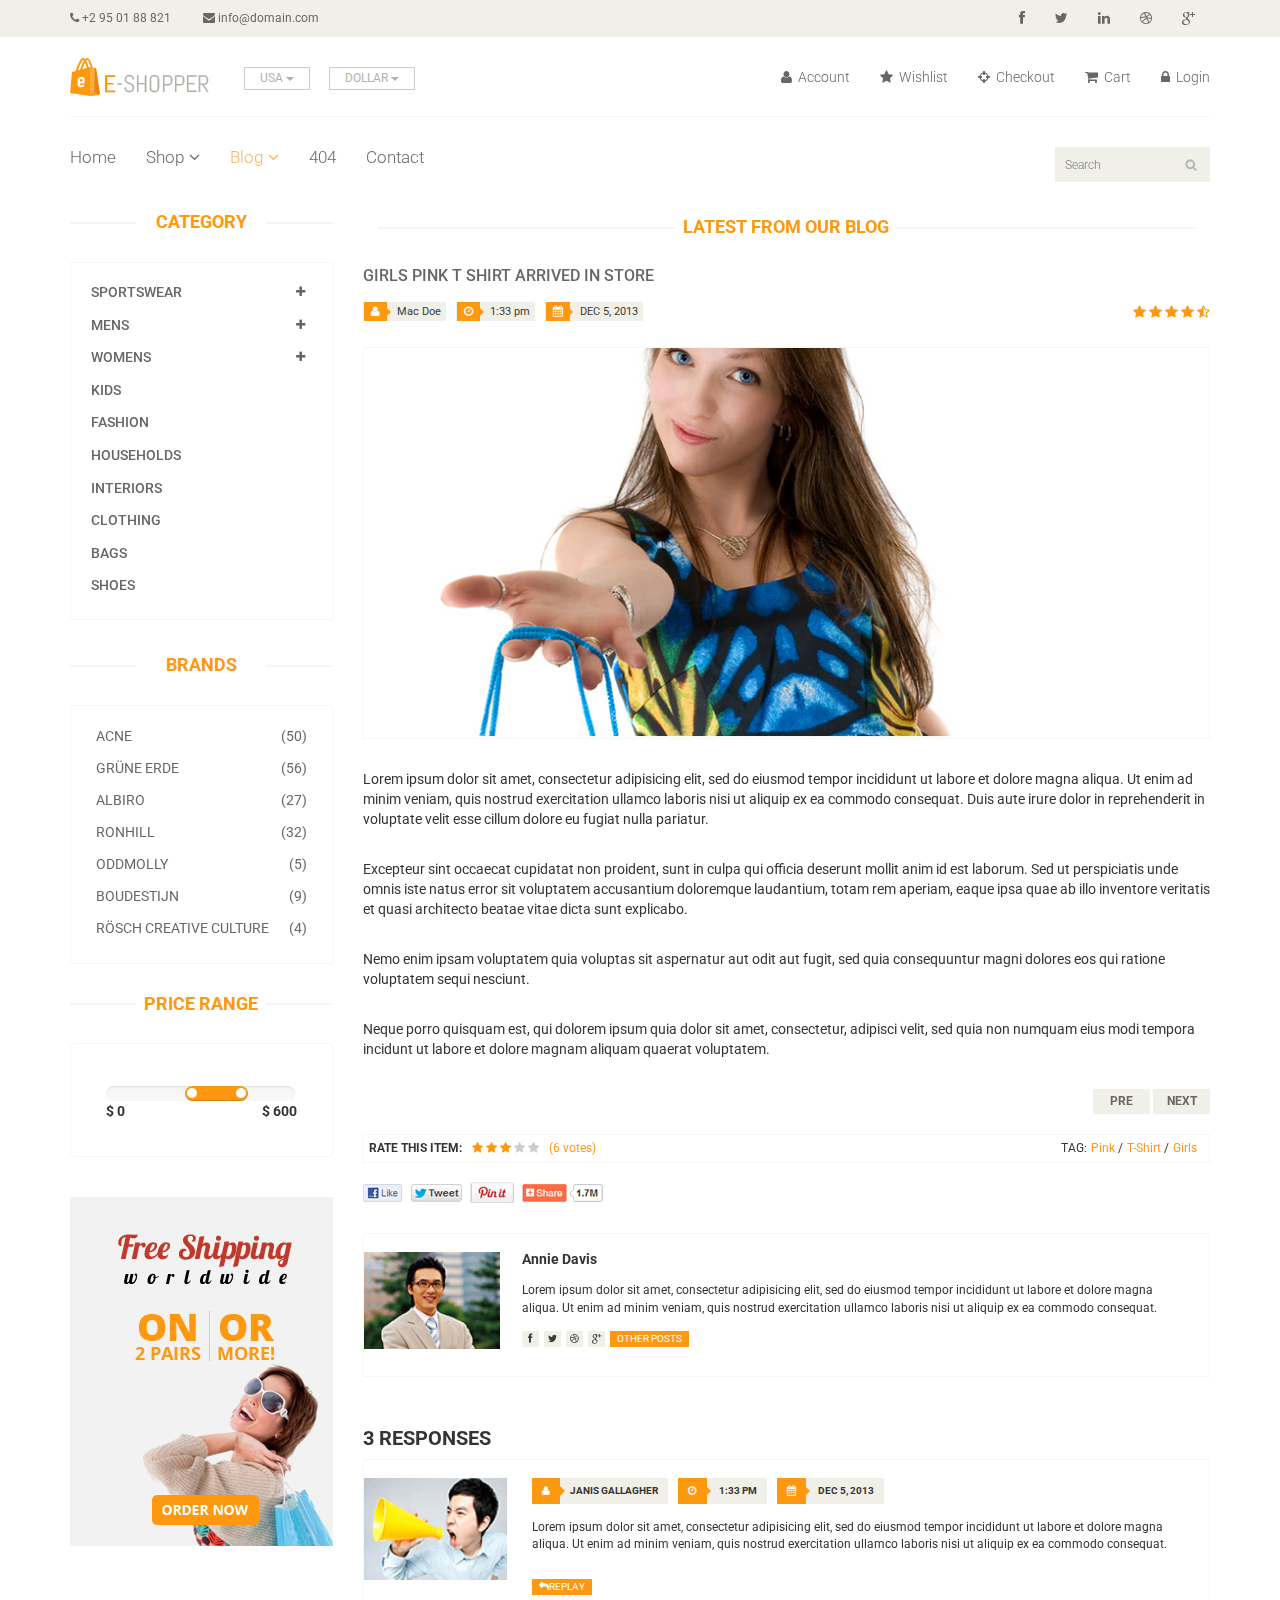
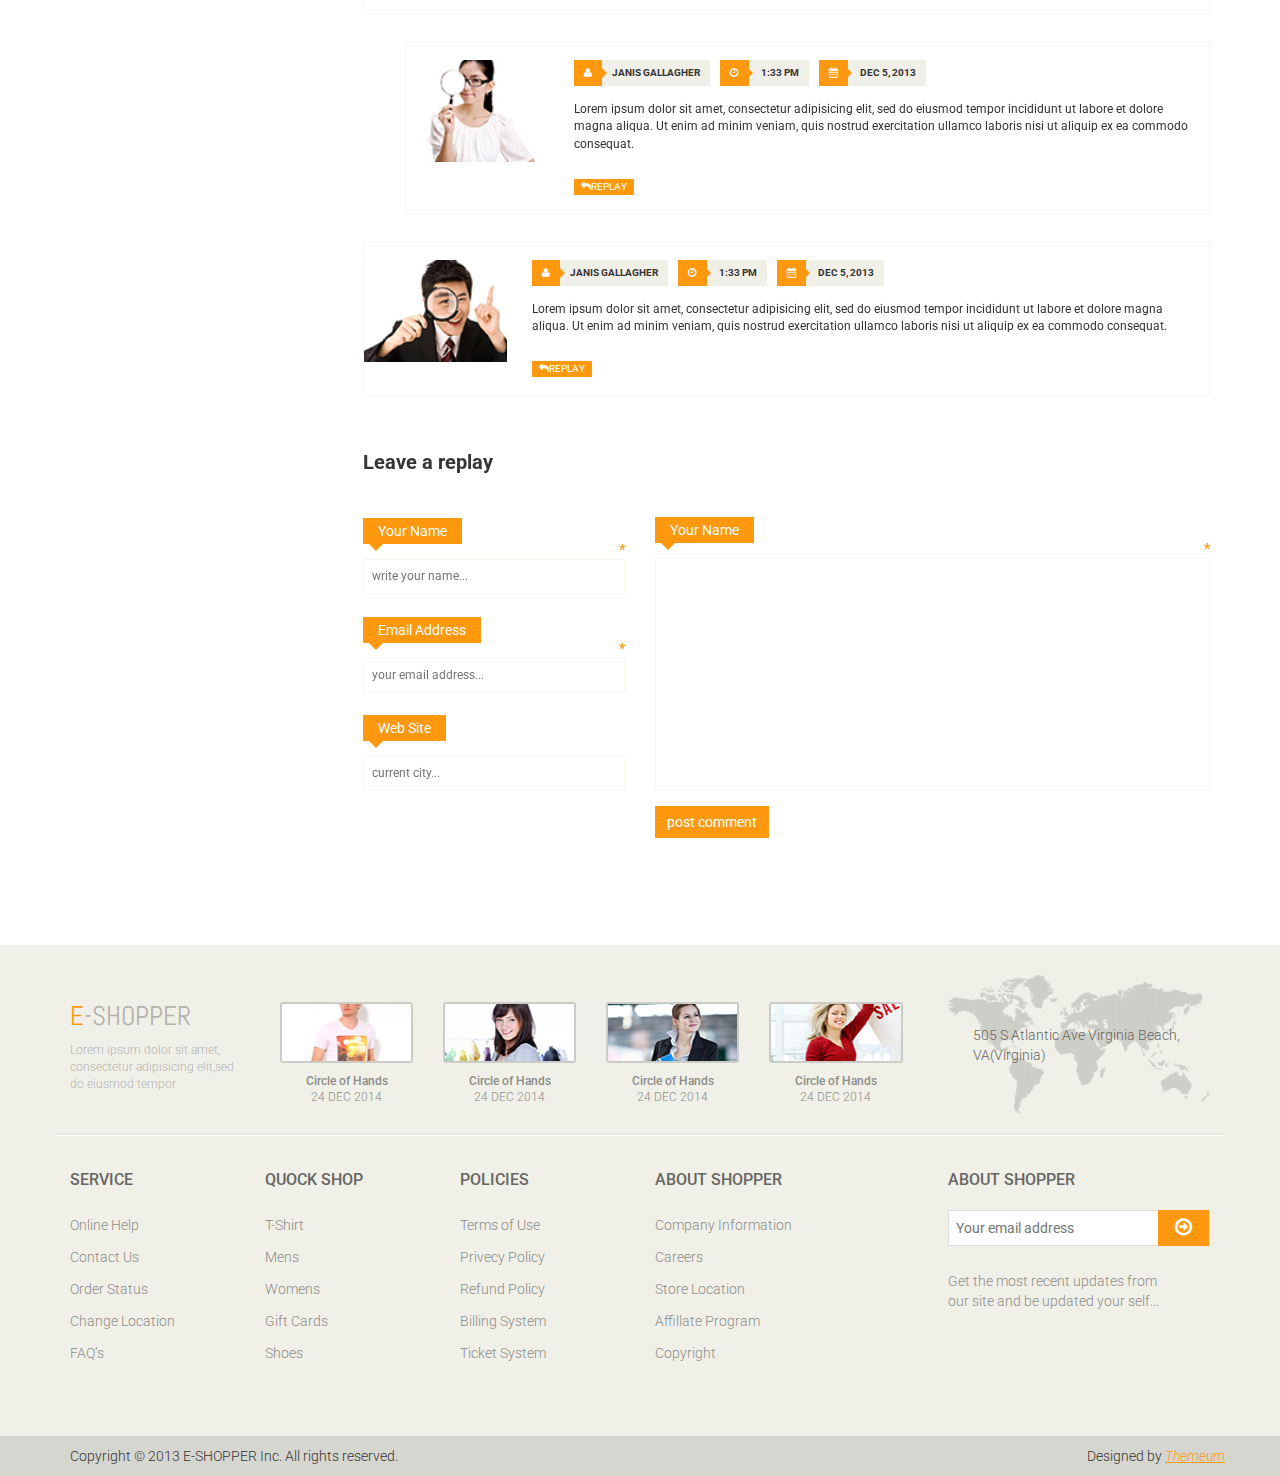
<file: Eshopper/blog-single.html>
<!DOCTYPE html>
<html lang="en">
<head>
    <meta charset="utf-8">
    <meta name="viewport" content="width=device-width, initial-scale=1.0">
    <meta name="description" content="">
    <meta name="author" content="">
    <title>Blog Single | E-Shopper</title>
    <link href="css/bootstrap.min.css" rel="stylesheet">
    <link href="css/font-awesome.min.css" rel="stylesheet">
    <link href="css/prettyPhoto.css" rel="stylesheet">
    <link href="css/price-range.css" rel="stylesheet">
    <link href="css/animate.css" rel="stylesheet">
	<link href="css/main.css" rel="stylesheet">
	<link href="css/responsive.css" rel="stylesheet">
    <!--[if lt IE 9]>
    <script src="js/html5shiv.js"></script>
    <script src="js/respond.min.js"></script>
    <![endif]-->       
    <link rel="shortcut icon" href="images/ico/favicon.ico">
    <link rel="apple-touch-icon-precomposed" sizes="144x144" href="images/ico/apple-touch-icon-144-precomposed.png">
    <link rel="apple-touch-icon-precomposed" sizes="114x114" href="images/ico/apple-touch-icon-114-precomposed.png">
    <link rel="apple-touch-icon-precomposed" sizes="72x72" href="images/ico/apple-touch-icon-72-precomposed.png">
    <link rel="apple-touch-icon-precomposed" href="images/ico/apple-touch-icon-57-precomposed.png">
</head><!--/head-->

<body>
	<header id="header"><!--header-->
		<div class="header_top"><!--header_top-->
			<div class="container">
				<div class="row">
					<div class="col-sm-6">
						<div class="contactinfo">
							<ul class="nav nav-pills">
								<li><a href=""><i class="fa fa-phone"></i> +2 95 01 88 821</a></li>
								<li><a href=""><i class="fa fa-envelope"></i> info@domain.com</a></li>
							</ul>
						</div>
					</div>
					<div class="col-sm-6">
						<div class="social-icons pull-right">
							<ul class="nav navbar-nav">
								<li><a href=""><i class="fa fa-facebook"></i></a></li>
								<li><a href=""><i class="fa fa-twitter"></i></a></li>
								<li><a href=""><i class="fa fa-linkedin"></i></a></li>
								<li><a href=""><i class="fa fa-dribbble"></i></a></li>
								<li><a href=""><i class="fa fa-google-plus"></i></a></li>
							</ul>
						</div>
					</div>
				</div>
			</div>
		</div><!--/header_top-->
		
		<div class="header-middle"><!--header-middle-->
			<div class="container">
				<div class="row">
					<div class="col-sm-4">
						<div class="logo pull-left">
							<a href="index.html"><img src="images/home/logo.png" alt="" /></a>
						</div>
						<div class="btn-group pull-right">
							<div class="btn-group">
								<button type="button" class="btn btn-default dropdown-toggle usa" data-toggle="dropdown">
									USA
									<span class="caret"></span>
								</button>
								<ul class="dropdown-menu">
									<li><a href="">Canada</a></li>
									<li><a href="">UK</a></li>
								</ul>
							</div>
							
							<div class="btn-group">
								<button type="button" class="btn btn-default dropdown-toggle usa" data-toggle="dropdown">
									DOLLAR
									<span class="caret"></span>
								</button>
								<ul class="dropdown-menu">
									<li><a href="">Canadian Dollar</a></li>
									<li><a href="">Pound</a></li>
								</ul>
							</div>
						</div>
					</div>
					<div class="col-sm-8">
						<div class="shop-menu pull-right">
							<ul class="nav navbar-nav">
								<li><a href=""><i class="fa fa-user"></i> Account</a></li>
								<li><a href=""><i class="fa fa-star"></i> Wishlist</a></li>
								<li><a href="checkout.html"><i class="fa fa-crosshairs"></i> Checkout</a></li>
								<li><a href="cart.html"><i class="fa fa-shopping-cart"></i> Cart</a></li>
								<li><a href="login.html"><i class="fa fa-lock"></i> Login</a></li>
							</ul>
						</div>
					</div>
				</div>
			</div>
		</div><!--/header-middle-->
	
		<div class="header-bottom"><!--header-bottom-->
			<div class="container">
				<div class="row">
					<div class="col-sm-9">
						<div class="navbar-header">
							<button type="button" class="navbar-toggle" data-toggle="collapse" data-target=".navbar-collapse">
								<span class="sr-only">Toggle navigation</span>
								<span class="icon-bar"></span>
								<span class="icon-bar"></span>
								<span class="icon-bar"></span>
							</button>
						</div>
						<div class="mainmenu pull-left">
							<ul class="nav navbar-nav collapse navbar-collapse">
								<li><a href="index.html">Home</a></li>
								<li class="dropdown"><a href="#">Shop<i class="fa fa-angle-down"></i></a>
                                    <ul role="menu" class="sub-menu">
                                        <li><a href="shop.html">Products</a></li>
										<li><a href="product-details.html">Product Details</a></li> 
										<li><a href="checkout.html">Checkout</a></li> 
										<li><a href="cart.html">Cart</a></li> 
										<li><a href="login.html">Login</a></li> 
                                    </ul>
                                </li> 
								<li class="dropdown"><a href="#" class="active">Blog<i class="fa fa-angle-down"></i></a>
                                    <ul role="menu" class="sub-menu">
                                        <li><a href="blog.html">Blog List</a></li>
										<li><a href="blog-single.html" class="active">Blog Single</a></li>
                                    </ul>
                                </li> 
								<li><a href="404.html">404</a></li>
								<li><a href="contact-us.html">Contact</a></li>
							</ul>
						</div>
					</div>
					<div class="col-sm-3">
						<div class="search_box pull-right">
							<input type="text" placeholder="Search"/>
						</div>
					</div>
				</div>
			</div>
		</div><!--/header-bottom-->
	</header><!--/header-->
	
	<section>
		<div class="container">
			<div class="row">
				<div class="col-sm-3">
					<div class="left-sidebar">
						<h2>Category</h2>
						<div class="panel-group category-products" id="accordian"><!--category-productsr-->
							<div class="panel panel-default">
								<div class="panel-heading">
									<h4 class="panel-title">
										<a data-toggle="collapse" data-parent="#accordian" href="#sportswear">
											<span class="badge pull-right"><i class="fa fa-plus"></i></span>
											Sportswear
										</a>
									</h4>
								</div>
								<div id="sportswear" class="panel-collapse collapse">
									<div class="panel-body">
										<ul>
											<li><a href="">Nike </a></li>
											<li><a href="">Under Armour </a></li>
											<li><a href="">Adidas </a></li>
											<li><a href="">Puma</a></li>
											<li><a href="">ASICS </a></li>
										</ul>
									</div>
								</div>
							</div>
							<div class="panel panel-default">
								<div class="panel-heading">
									<h4 class="panel-title">
										<a data-toggle="collapse" data-parent="#accordian" href="#mens">
											<span class="badge pull-right"><i class="fa fa-plus"></i></span>
											Mens
										</a>
									</h4>
								</div>
								<div id="mens" class="panel-collapse collapse">
									<div class="panel-body">
										<ul>
											<li><a href="">Fendi</a></li>
											<li><a href="">Guess</a></li>
											<li><a href="">Valentino</a></li>
											<li><a href="">Dior</a></li>
											<li><a href="">Versace</a></li>
											<li><a href="">Armani</a></li>
											<li><a href="">Prada</a></li>
											<li><a href="">Dolce and Gabbana</a></li>
											<li><a href="">Chanel</a></li>
											<li><a href="">Gucci</a></li>
										</ul>
									</div>
								</div>
							</div>
							
							<div class="panel panel-default">
								<div class="panel-heading">
									<h4 class="panel-title">
										<a data-toggle="collapse" data-parent="#accordian" href="#womens">
											<span class="badge pull-right"><i class="fa fa-plus"></i></span>
											Womens
										</a>
									</h4>
								</div>
								<div id="womens" class="panel-collapse collapse">
									<div class="panel-body">
										<ul>
											<li><a href="">Fendi</a></li>
											<li><a href="">Guess</a></li>
											<li><a href="">Valentino</a></li>
											<li><a href="">Dior</a></li>
											<li><a href="">Versace</a></li>
										</ul>
									</div>
								</div>
							</div>
							<div class="panel panel-default">
								<div class="panel-heading">
									<h4 class="panel-title"><a href="#">Kids</a></h4>
								</div>
							</div>
							<div class="panel panel-default">
								<div class="panel-heading">
									<h4 class="panel-title"><a href="#">Fashion</a></h4>
								</div>
							</div>
							<div class="panel panel-default">
								<div class="panel-heading">
									<h4 class="panel-title"><a href="#">Households</a></h4>
								</div>
							</div>
							<div class="panel panel-default">
								<div class="panel-heading">
									<h4 class="panel-title"><a href="#">Interiors</a></h4>
								</div>
							</div>
							<div class="panel panel-default">
								<div class="panel-heading">
									<h4 class="panel-title"><a href="#">Clothing</a></h4>
								</div>
							</div>
							<div class="panel panel-default">
								<div class="panel-heading">
									<h4 class="panel-title"><a href="#">Bags</a></h4>
								</div>
							</div>
							<div class="panel panel-default">
								<div class="panel-heading">
									<h4 class="panel-title"><a href="#">Shoes</a></h4>
								</div>
							</div>
						</div><!--/category-products-->
					
						<div class="brands_products"><!--brands_products-->
							<h2>Brands</h2>
							<div class="brands-name">
								<ul class="nav nav-pills nav-stacked">
									<li><a href=""> <span class="pull-right">(50)</span>Acne</a></li>
									<li><a href=""> <span class="pull-right">(56)</span>Grüne Erde</a></li>
									<li><a href=""> <span class="pull-right">(27)</span>Albiro</a></li>
									<li><a href=""> <span class="pull-right">(32)</span>Ronhill</a></li>
									<li><a href=""> <span class="pull-right">(5)</span>Oddmolly</a></li>
									<li><a href=""> <span class="pull-right">(9)</span>Boudestijn</a></li>
									<li><a href=""> <span class="pull-right">(4)</span>Rösch creative culture</a></li>
								</ul>
							</div>
						</div><!--/brands_products-->
						
						<div class="price-range"><!--price-range-->
							<h2>Price Range</h2>
							<div class="well">
								 <input type="text" class="span2" value="" data-slider-min="0" data-slider-max="600" data-slider-step="5" data-slider-value="[250,450]" id="sl2" ><br />
								 <b>$ 0</b> <b class="pull-right">$ 600</b>
							</div>
						</div><!--/price-range-->
						
						<div class="shipping text-center"><!--shipping-->
							<img src="images/home/shipping.jpg" alt="" />
						</div><!--/shipping-->
					</div>
				</div>
				<div class="col-sm-9">
					<div class="blog-post-area">
						<h2 class="title text-center">Latest From our Blog</h2>
						<div class="single-blog-post">
							<h3>Girls Pink T Shirt arrived in store</h3>
							<div class="post-meta">
								<ul>
									<li><i class="fa fa-user"></i> Mac Doe</li>
									<li><i class="fa fa-clock-o"></i> 1:33 pm</li>
									<li><i class="fa fa-calendar"></i> DEC 5, 2013</li>
								</ul>
								<span>
									<i class="fa fa-star"></i>
									<i class="fa fa-star"></i>
									<i class="fa fa-star"></i>
									<i class="fa fa-star"></i>
									<i class="fa fa-star-half-o"></i>
								</span>
							</div>
							<a href="">
								<img src="images/blog/blog-one.jpg" alt="">
							</a>
							<p>
								Lorem ipsum dolor sit amet, consectetur adipisicing elit, sed do eiusmod tempor incididunt ut labore et dolore magna aliqua. Ut enim ad minim veniam, quis nostrud exercitation ullamco laboris nisi ut aliquip ex ea commodo consequat. Duis aute irure dolor in reprehenderit in voluptate velit esse cillum dolore eu fugiat nulla pariatur.</p> <br>

							<p>
								Excepteur sint occaecat cupidatat non proident, sunt in culpa qui officia deserunt mollit anim id est laborum. Sed ut perspiciatis unde omnis iste natus error sit voluptatem accusantium doloremque laudantium, totam rem aperiam, eaque ipsa quae ab illo inventore veritatis et quasi architecto beatae vitae dicta sunt explicabo.</p> <br>

							<p>
								Nemo enim ipsam voluptatem quia voluptas sit aspernatur aut odit aut fugit, sed quia consequuntur magni dolores eos qui ratione voluptatem sequi nesciunt.</p> <br>

							<p>
								Neque porro quisquam est, qui dolorem ipsum quia dolor sit amet, consectetur, adipisci velit, sed quia non numquam eius modi tempora incidunt ut labore et dolore magnam aliquam quaerat voluptatem.
							</p>
							<div class="pager-area">
								<ul class="pager pull-right">
									<li><a href="#">Pre</a></li>
									<li><a href="#">Next</a></li>
								</ul>
							</div>
						</div>
					</div><!--/blog-post-area-->

					<div class="rating-area">
						<ul class="ratings">
							<li class="rate-this">Rate this item:</li>
							<li>
								<i class="fa fa-star color"></i>
								<i class="fa fa-star color"></i>
								<i class="fa fa-star color"></i>
								<i class="fa fa-star"></i>
								<i class="fa fa-star"></i>
							</li>
							<li class="color">(6 votes)</li>
						</ul>
						<ul class="tag">
							<li>TAG:</li>
							<li><a class="color" href="">Pink <span>/</span></a></li>
							<li><a class="color" href="">T-Shirt <span>/</span></a></li>
							<li><a class="color" href="">Girls</a></li>
						</ul>
					</div><!--/rating-area-->

					<div class="socials-share">
						<a href=""><img src="images/blog/socials.png" alt=""></a>
					</div><!--/socials-share-->

					<div class="media commnets">
						<a class="pull-left" href="#">
							<img class="media-object" src="images/blog/man-one.jpg" alt="">
						</a>
						<div class="media-body">
							<h4 class="media-heading">Annie Davis</h4>
							<p>Lorem ipsum dolor sit amet, consectetur adipisicing elit, sed do eiusmod tempor incididunt ut labore et dolore magna aliqua.  Ut enim ad minim veniam, quis nostrud exercitation ullamco laboris nisi ut aliquip ex ea commodo consequat.</p>
							<div class="blog-socials">
								<ul>
									<li><a href=""><i class="fa fa-facebook"></i></a></li>
									<li><a href=""><i class="fa fa-twitter"></i></a></li>
									<li><a href=""><i class="fa fa-dribbble"></i></a></li>
									<li><a href=""><i class="fa fa-google-plus"></i></a></li>
								</ul>
								<a class="btn btn-primary" href="">Other Posts</a>
							</div>
						</div>
					</div><!--Comments-->
					<div class="response-area">
						<h2>3 RESPONSES</h2>
						<ul class="media-list">
							<li class="media">
								
								<a class="pull-left" href="#">
									<img class="media-object" src="images/blog/man-two.jpg" alt="">
								</a>
								<div class="media-body">
									<ul class="sinlge-post-meta">
										<li><i class="fa fa-user"></i>Janis Gallagher</li>
										<li><i class="fa fa-clock-o"></i> 1:33 pm</li>
										<li><i class="fa fa-calendar"></i> DEC 5, 2013</li>
									</ul>
									<p>Lorem ipsum dolor sit amet, consectetur adipisicing elit, sed do eiusmod tempor incididunt ut labore et dolore magna aliqua.  Ut enim ad minim veniam, quis nostrud exercitation ullamco laboris nisi ut aliquip ex ea commodo consequat.</p>
									<a class="btn btn-primary" href=""><i class="fa fa-reply"></i>Replay</a>
								</div>
							</li>
							<li class="media second-media">
								<a class="pull-left" href="#">
									<img class="media-object" src="images/blog/man-three.jpg" alt="">
								</a>
								<div class="media-body">
									<ul class="sinlge-post-meta">
										<li><i class="fa fa-user"></i>Janis Gallagher</li>
										<li><i class="fa fa-clock-o"></i> 1:33 pm</li>
										<li><i class="fa fa-calendar"></i> DEC 5, 2013</li>
									</ul>
									<p>Lorem ipsum dolor sit amet, consectetur adipisicing elit, sed do eiusmod tempor incididunt ut labore et dolore magna aliqua.  Ut enim ad minim veniam, quis nostrud exercitation ullamco laboris nisi ut aliquip ex ea commodo consequat.</p>
									<a class="btn btn-primary" href=""><i class="fa fa-reply"></i>Replay</a>
								</div>
							</li>
							<li class="media">
								<a class="pull-left" href="#">
									<img class="media-object" src="images/blog/man-four.jpg" alt="">
								</a>
								<div class="media-body">
									<ul class="sinlge-post-meta">
										<li><i class="fa fa-user"></i>Janis Gallagher</li>
										<li><i class="fa fa-clock-o"></i> 1:33 pm</li>
										<li><i class="fa fa-calendar"></i> DEC 5, 2013</li>
									</ul>
									<p>Lorem ipsum dolor sit amet, consectetur adipisicing elit, sed do eiusmod tempor incididunt ut labore et dolore magna aliqua.  Ut enim ad minim veniam, quis nostrud exercitation ullamco laboris nisi ut aliquip ex ea commodo consequat.</p>
									<a class="btn btn-primary" href=""><i class="fa fa-reply"></i>Replay</a>
								</div>
							</li>
						</ul>					
					</div><!--/Response-area-->
					<div class="replay-box">
						<div class="row">
							<div class="col-sm-4">
								<h2>Leave a replay</h2>
								<form>
									<div class="blank-arrow">
										<label>Your Name</label>
									</div>
									<span>*</span>
									<input type="text" placeholder="write your name...">
									<div class="blank-arrow">
										<label>Email Address</label>
									</div>
									<span>*</span>
									<input type="email" placeholder="your email address...">
									<div class="blank-arrow">
										<label>Web Site</label>
									</div>
									<input type="email" placeholder="current city...">
								</form>
							</div>
							<div class="col-sm-8">
								<div class="text-area">
									<div class="blank-arrow">
										<label>Your Name</label>
									</div>
									<span>*</span>
									<textarea name="message" rows="11"></textarea>
									<a class="btn btn-primary" href="">post comment</a>
								</div>
							</div>
						</div>
					</div><!--/Repaly Box-->
				</div>	
			</div>
		</div>
	</section>
	
	<footer id="footer"><!--Footer-->
		<div class="footer-top">
			<div class="container">
				<div class="row">
					<div class="col-sm-2">
						<div class="companyinfo">
							<h2><span>e</span>-shopper</h2>
							<p>Lorem ipsum dolor sit amet, consectetur adipisicing elit,sed do eiusmod tempor</p>
						</div>
					</div>
					<div class="col-sm-7">
						<div class="col-sm-3">
							<div class="video-gallery text-center">
								<a href="#">
									<div class="iframe-img">
										<img src="images/home/iframe1.png" alt="" />
									</div>
									<div class="overlay-icon">
										<i class="fa fa-play-circle-o"></i>
									</div>
								</a>
								<p>Circle of Hands</p>
								<h2>24 DEC 2014</h2>
							</div>
						</div>
						
						<div class="col-sm-3">
							<div class="video-gallery text-center">
								<a href="#">
									<div class="iframe-img">
										<img src="images/home/iframe2.png" alt="" />
									</div>
									<div class="overlay-icon">
										<i class="fa fa-play-circle-o"></i>
									</div>
								</a>
								<p>Circle of Hands</p>
								<h2>24 DEC 2014</h2>
							</div>
						</div>
						
						<div class="col-sm-3">
							<div class="video-gallery text-center">
								<a href="#">
									<div class="iframe-img">
										<img src="images/home/iframe3.png" alt="" />
									</div>
									<div class="overlay-icon">
										<i class="fa fa-play-circle-o"></i>
									</div>
								</a>
								<p>Circle of Hands</p>
								<h2>24 DEC 2014</h2>
							</div>
						</div>
						
						<div class="col-sm-3">
							<div class="video-gallery text-center">
								<a href="#">
									<div class="iframe-img">
										<img src="images/home/iframe4.png" alt="" />
									</div>
									<div class="overlay-icon">
										<i class="fa fa-play-circle-o"></i>
									</div>
								</a>
								<p>Circle of Hands</p>
								<h2>24 DEC 2014</h2>
							</div>
						</div>
					</div>
					<div class="col-sm-3">
						<div class="address">
							<img src="images/home/map.png" alt="" />
							<p>505 S Atlantic Ave Virginia Beach, VA(Virginia)</p>
						</div>
					</div>
				</div>
			</div>
		</div>
		
		<div class="footer-widget">
			<div class="container">
				<div class="row">
					<div class="col-sm-2">
						<div class="single-widget">
							<h2>Service</h2>
							<ul class="nav nav-pills nav-stacked">
								<li><a href="">Online Help</a></li>
								<li><a href="">Contact Us</a></li>
								<li><a href="">Order Status</a></li>
								<li><a href="">Change Location</a></li>
								<li><a href="">FAQ’s</a></li>
							</ul>
						</div>
					</div>
					<div class="col-sm-2">
						<div class="single-widget">
							<h2>Quock Shop</h2>
							<ul class="nav nav-pills nav-stacked">
								<li><a href="">T-Shirt</a></li>
								<li><a href="">Mens</a></li>
								<li><a href="">Womens</a></li>
								<li><a href="">Gift Cards</a></li>
								<li><a href="">Shoes</a></li>
							</ul>
						</div>
					</div>
					<div class="col-sm-2">
						<div class="single-widget">
							<h2>Policies</h2>
							<ul class="nav nav-pills nav-stacked">
								<li><a href="">Terms of Use</a></li>
								<li><a href="">Privecy Policy</a></li>
								<li><a href="">Refund Policy</a></li>
								<li><a href="">Billing System</a></li>
								<li><a href="">Ticket System</a></li>
							</ul>
						</div>
					</div>
					<div class="col-sm-2">
						<div class="single-widget">
							<h2>About Shopper</h2>
							<ul class="nav nav-pills nav-stacked">
								<li><a href="">Company Information</a></li>
								<li><a href="">Careers</a></li>
								<li><a href="">Store Location</a></li>
								<li><a href="">Affillate Program</a></li>
								<li><a href="">Copyright</a></li>
							</ul>
						</div>
					</div>
					<div class="col-sm-3 col-sm-offset-1">
						<div class="single-widget">
							<h2>About Shopper</h2>
							<form action="#" class="searchform">
								<input type="text" placeholder="Your email address" />
								<button type="submit" class="btn btn-default"><i class="fa fa-arrow-circle-o-right"></i></button>
								<p>Get the most recent updates from <br />our site and be updated your self...</p>
							</form>
						</div>
					</div>
					
				</div>
			</div>
		</div>
		
		<div class="footer-bottom">
			<div class="container">
				<div class="row">
					<p class="pull-left">Copyright © 2013 E-SHOPPER Inc. All rights reserved.</p>
					<p class="pull-right">Designed by <span><a target="_blank" href="http://www.themeum.com">Themeum</a></span></p>
				</div>
			</div>
		</div>
		
	</footer><!--/Footer-->
	

  
    <script src="js/jquery.js"></script>
	<script src="js/price-range.js"></script>
	<script src="js/jquery.scrollUp.min.js"></script>
	<script src="js/bootstrap.min.js"></script>
    <script src="js/jquery.prettyPhoto.js"></script>
    <script src="js/main.js"></script>
</body>
</html>
</file>
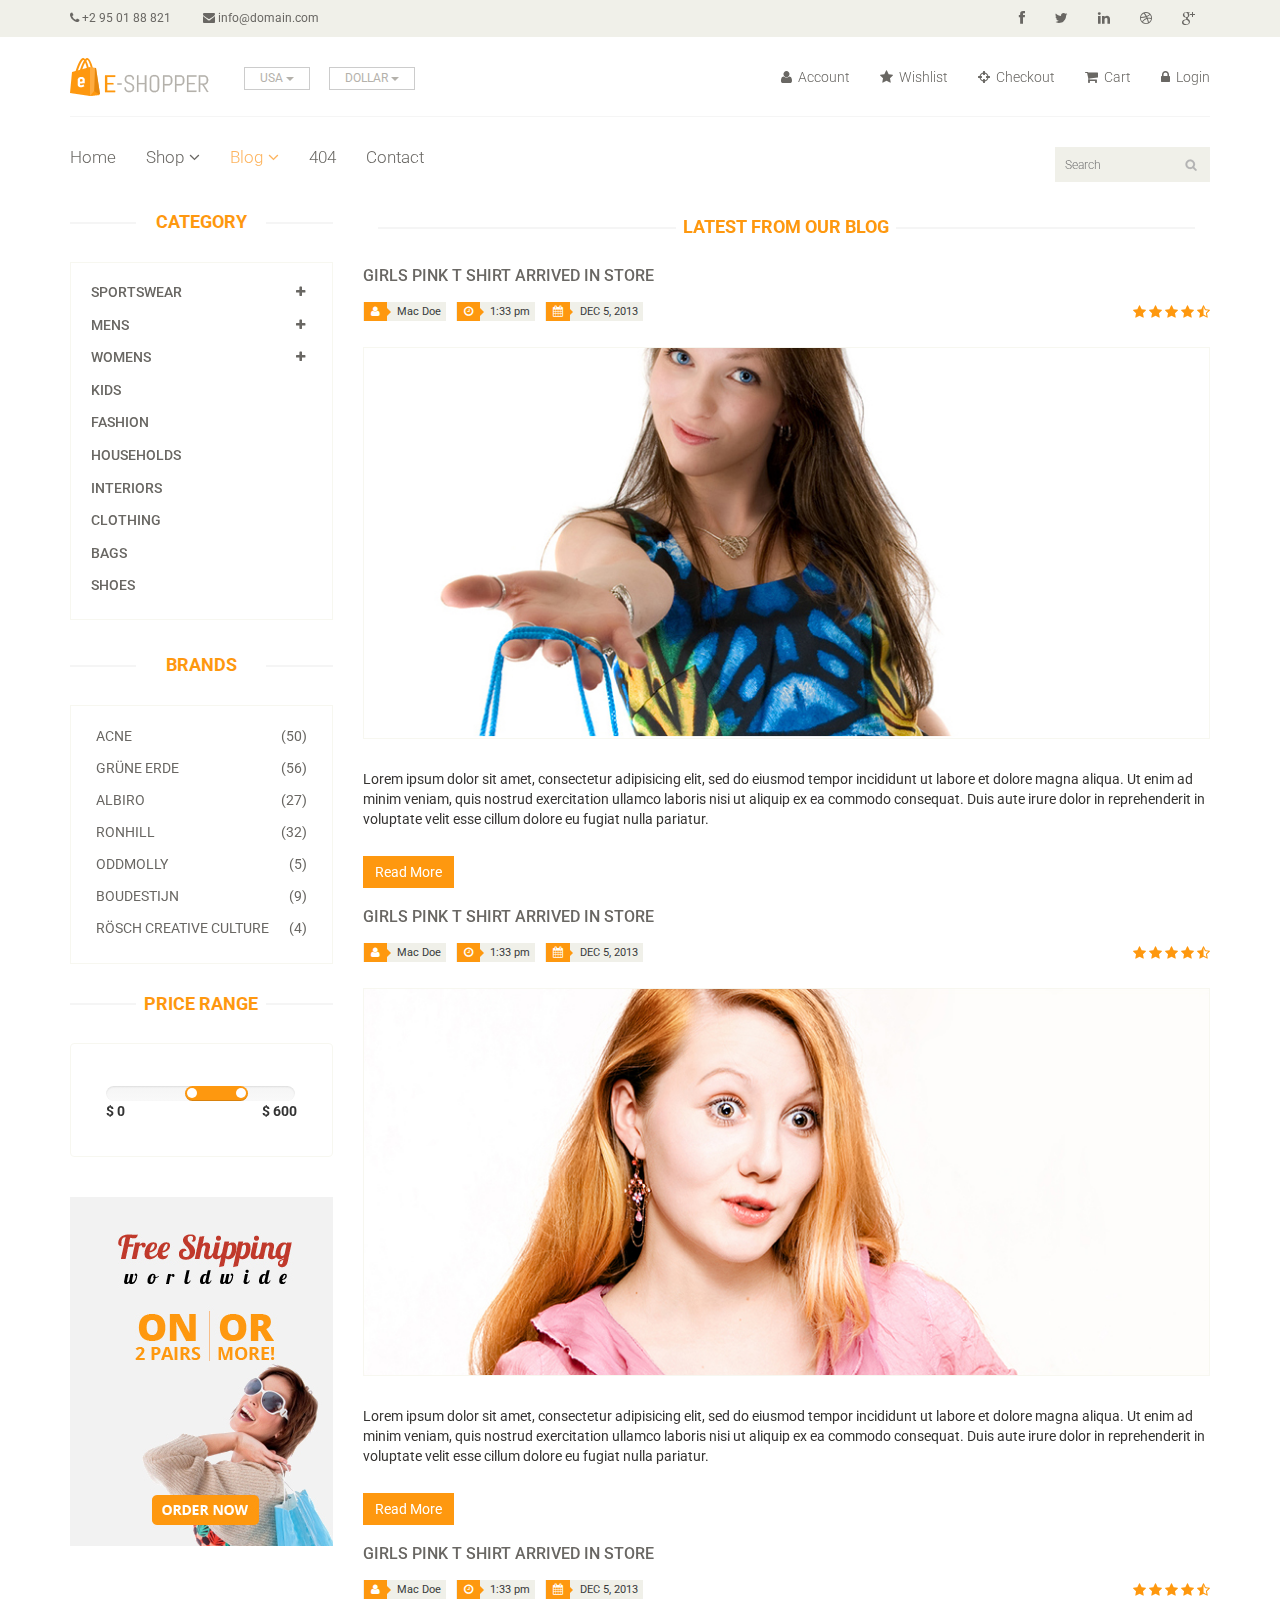
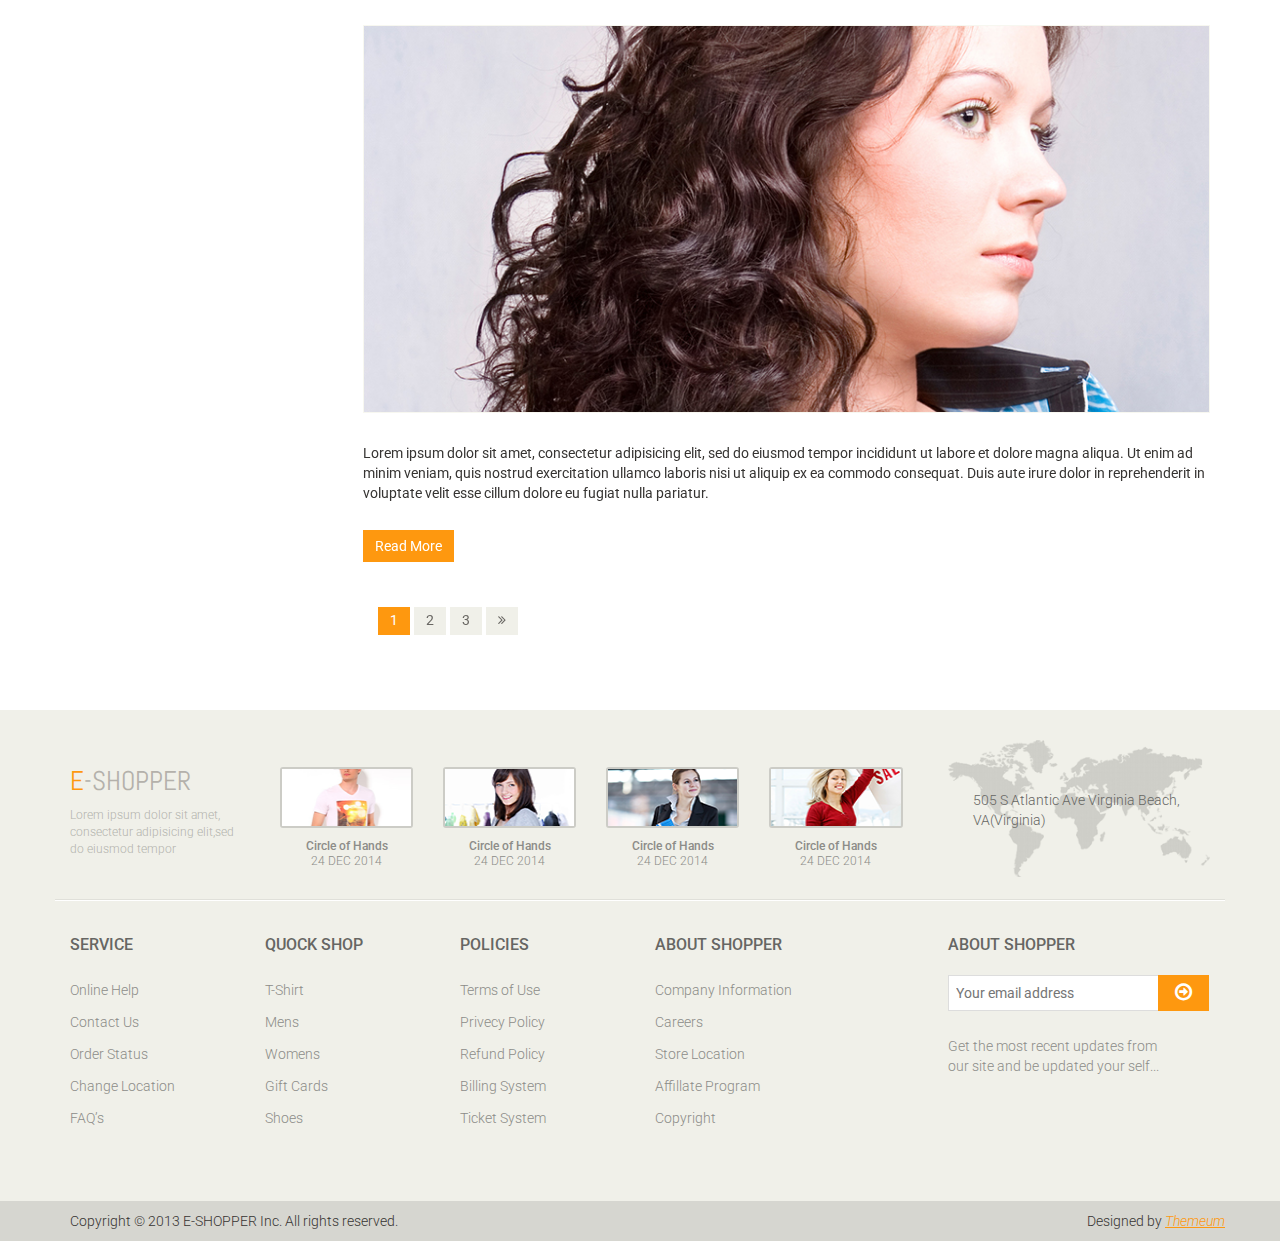
<file: Eshopper/blog.html>
<!DOCTYPE html>
<html lang="en">
<head>
    <meta charset="utf-8">
    <meta name="viewport" content="width=device-width, initial-scale=1.0">
    <meta name="description" content="">
    <meta name="author" content="">
    <title>Blog | E-Shopper</title>
    <link href="css/bootstrap.min.css" rel="stylesheet">
    <link href="css/font-awesome.min.css" rel="stylesheet">
    <link href="css/prettyPhoto.css" rel="stylesheet">
    <link href="css/price-range.css" rel="stylesheet">
    <link href="css/animate.css" rel="stylesheet">
	<link href="css/main.css" rel="stylesheet">
	<link href="css/responsive.css" rel="stylesheet">
    <!--[if lt IE 9]>
    <script src="js/html5shiv.js"></script>
    <script src="js/respond.min.js"></script>
    <![endif]-->       
    <link rel="shortcut icon" href="images/ico/favicon.ico">
    <link rel="apple-touch-icon-precomposed" sizes="144x144" href="images/ico/apple-touch-icon-144-precomposed.png">
    <link rel="apple-touch-icon-precomposed" sizes="114x114" href="images/ico/apple-touch-icon-114-precomposed.png">
    <link rel="apple-touch-icon-precomposed" sizes="72x72" href="images/ico/apple-touch-icon-72-precomposed.png">
    <link rel="apple-touch-icon-precomposed" href="images/ico/apple-touch-icon-57-precomposed.png">
</head><!--/head-->

<body>
	<header id="header"><!--header-->
		<div class="header_top"><!--header_top-->
			<div class="container">
				<div class="row">
					<div class="col-sm-6">
						<div class="contactinfo">
							<ul class="nav nav-pills">
								<li><a href=""><i class="fa fa-phone"></i> +2 95 01 88 821</a></li>
								<li><a href=""><i class="fa fa-envelope"></i> info@domain.com</a></li>
							</ul>
						</div>
					</div>
					<div class="col-sm-6">
						<div class="social-icons pull-right">
							<ul class="nav navbar-nav">
								<li><a href=""><i class="fa fa-facebook"></i></a></li>
								<li><a href=""><i class="fa fa-twitter"></i></a></li>
								<li><a href=""><i class="fa fa-linkedin"></i></a></li>
								<li><a href=""><i class="fa fa-dribbble"></i></a></li>
								<li><a href=""><i class="fa fa-google-plus"></i></a></li>
							</ul>
						</div>
					</div>
				</div>
			</div>
		</div><!--/header_top-->
		
		<div class="header-middle"><!--header-middle-->
			<div class="container">
				<div class="row">
					<div class="col-sm-4">
						<div class="logo pull-left">
							<a href="index.html"><img src="images/home/logo.png" alt="" /></a>
						</div>
						<div class="btn-group pull-right">
							<div class="btn-group">
								<button type="button" class="btn btn-default dropdown-toggle usa" data-toggle="dropdown">
									USA
									<span class="caret"></span>
								</button>
								<ul class="dropdown-menu">
									<li><a href="">Canada</a></li>
									<li><a href="">UK</a></li>
								</ul>
							</div>
							
							<div class="btn-group">
								<button type="button" class="btn btn-default dropdown-toggle usa" data-toggle="dropdown">
									DOLLAR
									<span class="caret"></span>
								</button>
								<ul class="dropdown-menu">
									<li><a href="">Canadian Dollar</a></li>
									<li><a href="">Pound</a></li>
								</ul>
							</div>
						</div>
					</div>
					<div class="col-sm-8">
						<div class="shop-menu pull-right">
							<ul class="nav navbar-nav">
								<li><a href=""><i class="fa fa-user"></i> Account</a></li>
								<li><a href=""><i class="fa fa-star"></i> Wishlist</a></li>
								<li><a href="checkout.html"><i class="fa fa-crosshairs"></i> Checkout</a></li>
								<li><a href="cart.html"><i class="fa fa-shopping-cart"></i> Cart</a></li>
								<li><a href="login.html"><i class="fa fa-lock"></i> Login</a></li>
							</ul>
						</div>
					</div>
				</div>
			</div>
		</div><!--/header-middle-->
	
		<div class="header-bottom"><!--header-bottom-->
			<div class="container">
				<div class="row">
					<div class="col-sm-9">
						<div class="navbar-header">
							<button type="button" class="navbar-toggle" data-toggle="collapse" data-target=".navbar-collapse">
								<span class="sr-only">Toggle navigation</span>
								<span class="icon-bar"></span>
								<span class="icon-bar"></span>
								<span class="icon-bar"></span>
							</button>
						</div>
						<div class="mainmenu pull-left">
							<ul class="nav navbar-nav collapse navbar-collapse">
								<li><a href="index.html">Home</a></li>
								<li class="dropdown"><a href="#">Shop<i class="fa fa-angle-down"></i></a>
                                    <ul role="menu" class="sub-menu">
                                        <li><a href="shop.html">Products</a></li>
										<li><a href="product-details.html">Product Details</a></li> 
										<li><a href="checkout.html">Checkout</a></li> 
										<li><a href="cart.html">Cart</a></li> 
										<li><a href="login.html">Login</a></li> 
                                    </ul>
                                </li> 
								<li class="dropdown"><a href="#" class="active">Blog<i class="fa fa-angle-down"></i></a>
                                    <ul role="menu" class="sub-menu">
                                        <li><a href="blog.html" class="active">Blog List</a></li>
										<li><a href="blog-single.html">Blog Single</a></li>
                                    </ul>
                                </li> 
								<li><a href="404.html">404</a></li>
								<li><a href="contact-us.html">Contact</a></li>
							</ul>
						</div>
					</div>
					<div class="col-sm-3">
						<div class="search_box pull-right">
							<input type="text" placeholder="Search"/>
						</div>
					</div>
				</div>
			</div>
		</div><!--/header-bottom-->
	</header><!--/header-->
	
	<section>
		<div class="container">
			<div class="row">
				<div class="col-sm-3">
					<div class="left-sidebar">
						<h2>Category</h2>
						<div class="panel-group category-products" id="accordian"><!--category-productsr-->
							<div class="panel panel-default">
								<div class="panel-heading">
									<h4 class="panel-title">
										<a data-toggle="collapse" data-parent="#accordian" href="#sportswear">
											<span class="badge pull-right"><i class="fa fa-plus"></i></span>
											Sportswear
										</a>
									</h4>
								</div>
								<div id="sportswear" class="panel-collapse collapse">
									<div class="panel-body">
										<ul>
											<li><a href="">Nike </a></li>
											<li><a href="">Under Armour </a></li>
											<li><a href="">Adidas </a></li>
											<li><a href="">Puma</a></li>
											<li><a href="">ASICS </a></li>
										</ul>
									</div>
								</div>
							</div>
							<div class="panel panel-default">
								<div class="panel-heading">
									<h4 class="panel-title">
										<a data-toggle="collapse" data-parent="#accordian" href="#mens">
											<span class="badge pull-right"><i class="fa fa-plus"></i></span>
											Mens
										</a>
									</h4>
								</div>
								<div id="mens" class="panel-collapse collapse">
									<div class="panel-body">
										<ul>
											<li><a href="">Fendi</a></li>
											<li><a href="">Guess</a></li>
											<li><a href="">Valentino</a></li>
											<li><a href="">Dior</a></li>
											<li><a href="">Versace</a></li>
											<li><a href="">Armani</a></li>
											<li><a href="">Prada</a></li>
											<li><a href="">Dolce and Gabbana</a></li>
											<li><a href="">Chanel</a></li>
											<li><a href="">Gucci</a></li>
										</ul>
									</div>
								</div>
							</div>
							
							<div class="panel panel-default">
								<div class="panel-heading">
									<h4 class="panel-title">
										<a data-toggle="collapse" data-parent="#accordian" href="#womens">
											<span class="badge pull-right"><i class="fa fa-plus"></i></span>
											Womens
										</a>
									</h4>
								</div>
								<div id="womens" class="panel-collapse collapse">
									<div class="panel-body">
										<ul>
											<li><a href="">Fendi</a></li>
											<li><a href="">Guess</a></li>
											<li><a href="">Valentino</a></li>
											<li><a href="">Dior</a></li>
											<li><a href="">Versace</a></li>
										</ul>
									</div>
								</div>
							</div>
							<div class="panel panel-default">
								<div class="panel-heading">
									<h4 class="panel-title"><a href="#">Kids</a></h4>
								</div>
							</div>
							<div class="panel panel-default">
								<div class="panel-heading">
									<h4 class="panel-title"><a href="#">Fashion</a></h4>
								</div>
							</div>
							<div class="panel panel-default">
								<div class="panel-heading">
									<h4 class="panel-title"><a href="#">Households</a></h4>
								</div>
							</div>
							<div class="panel panel-default">
								<div class="panel-heading">
									<h4 class="panel-title"><a href="#">Interiors</a></h4>
								</div>
							</div>
							<div class="panel panel-default">
								<div class="panel-heading">
									<h4 class="panel-title"><a href="#">Clothing</a></h4>
								</div>
							</div>
							<div class="panel panel-default">
								<div class="panel-heading">
									<h4 class="panel-title"><a href="#">Bags</a></h4>
								</div>
							</div>
							<div class="panel panel-default">
								<div class="panel-heading">
									<h4 class="panel-title"><a href="#">Shoes</a></h4>
								</div>
							</div>
						</div><!--/category-products-->
					
						<div class="brands_products"><!--brands_products-->
							<h2>Brands</h2>
							<div class="brands-name">
								<ul class="nav nav-pills nav-stacked">
									<li><a href=""> <span class="pull-right">(50)</span>Acne</a></li>
									<li><a href=""> <span class="pull-right">(56)</span>Grüne Erde</a></li>
									<li><a href=""> <span class="pull-right">(27)</span>Albiro</a></li>
									<li><a href=""> <span class="pull-right">(32)</span>Ronhill</a></li>
									<li><a href=""> <span class="pull-right">(5)</span>Oddmolly</a></li>
									<li><a href=""> <span class="pull-right">(9)</span>Boudestijn</a></li>
									<li><a href=""> <span class="pull-right">(4)</span>Rösch creative culture</a></li>
								</ul>
							</div>
						</div><!--/brands_products-->
						
						<div class="price-range"><!--price-range-->
							<h2>Price Range</h2>
							<div class="well">
								 <input type="text" class="span2" value="" data-slider-min="0" data-slider-max="600" data-slider-step="5" data-slider-value="[250,450]" id="sl2" ><br />
								 <b>$ 0</b> <b class="pull-right">$ 600</b>
							</div>
						</div><!--/price-range-->
						
						<div class="shipping text-center"><!--shipping-->
							<img src="images/home/shipping.jpg" alt="" />
						</div><!--/shipping-->
					</div>
				</div>
				<div class="col-sm-9">
					<div class="blog-post-area">
						<h2 class="title text-center">Latest From our Blog</h2>
						<div class="single-blog-post">
							<h3>Girls Pink T Shirt arrived in store</h3>
							<div class="post-meta">
								<ul>
									<li><i class="fa fa-user"></i> Mac Doe</li>
									<li><i class="fa fa-clock-o"></i> 1:33 pm</li>
									<li><i class="fa fa-calendar"></i> DEC 5, 2013</li>
								</ul>
								<span>
										<i class="fa fa-star"></i>
										<i class="fa fa-star"></i>
										<i class="fa fa-star"></i>
										<i class="fa fa-star"></i>
										<i class="fa fa-star-half-o"></i>
								</span>
							</div>
							<a href="">
								<img src="images/blog/blog-one.jpg" alt="">
							</a>
							<p>Lorem ipsum dolor sit amet, consectetur adipisicing elit, sed do eiusmod tempor incididunt ut labore et dolore magna aliqua. Ut enim ad minim veniam, quis nostrud exercitation ullamco laboris nisi ut aliquip ex ea commodo consequat. Duis aute irure dolor in reprehenderit in voluptate velit esse cillum dolore eu fugiat nulla pariatur.</p>
							<a  class="btn btn-primary" href="">Read More</a>
						</div>
						<div class="single-blog-post">
							<h3>Girls Pink T Shirt arrived in store</h3>
							<div class="post-meta">
								<ul>
									<li><i class="fa fa-user"></i> Mac Doe</li>
									<li><i class="fa fa-clock-o"></i> 1:33 pm</li>
									<li><i class="fa fa-calendar"></i> DEC 5, 2013</li>
								</ul>
								<span>
									<i class="fa fa-star"></i>
									<i class="fa fa-star"></i>
									<i class="fa fa-star"></i>
									<i class="fa fa-star"></i>
									<i class="fa fa-star-half-o"></i>
								</span>
							</div>
							<a href="">
								<img src="images/blog/blog-two.jpg" alt="">
							</a>
							<p>Lorem ipsum dolor sit amet, consectetur adipisicing elit, sed do eiusmod tempor incididunt ut labore et dolore magna aliqua. Ut enim ad minim veniam, quis nostrud exercitation ullamco laboris nisi ut aliquip ex ea commodo consequat. Duis aute irure dolor in reprehenderit in voluptate velit esse cillum dolore eu fugiat nulla pariatur.</p>
							<a  class="btn btn-primary" href="">Read More</a>
						</div>
						<div class="single-blog-post">
							<h3>Girls Pink T Shirt arrived in store</h3>
							<div class="post-meta">
								<ul>
									<li><i class="fa fa-user"></i> Mac Doe</li>
									<li><i class="fa fa-clock-o"></i> 1:33 pm</li>
									<li><i class="fa fa-calendar"></i> DEC 5, 2013</li>
								</ul>
								<span>
									<i class="fa fa-star"></i>
									<i class="fa fa-star"></i>
									<i class="fa fa-star"></i>
									<i class="fa fa-star"></i>
									<i class="fa fa-star-half-o"></i>
								</span>
							</div>
							<a href="">
								<img src="images/blog/blog-three.jpg" alt="">
							</a>
							<p>Lorem ipsum dolor sit amet, consectetur adipisicing elit, sed do eiusmod tempor incididunt ut labore et dolore magna aliqua. Ut enim ad minim veniam, quis nostrud exercitation ullamco laboris nisi ut aliquip ex ea commodo consequat. Duis aute irure dolor in reprehenderit in voluptate velit esse cillum dolore eu fugiat nulla pariatur.</p>
							<a  class="btn btn-primary" href="">Read More</a>
						</div>
						<div class="pagination-area">
							<ul class="pagination">
								<li><a href="" class="active">1</a></li>
								<li><a href="">2</a></li>
								<li><a href="">3</a></li>
								<li><a href=""><i class="fa fa-angle-double-right"></i></a></li>
							</ul>
						</div>
					</div>
				</div>
			</div>
		</div>
	</section>
	
	<footer id="footer"><!--Footer-->
		<div class="footer-top">
			<div class="container">
				<div class="row">
					<div class="col-sm-2">
						<div class="companyinfo">
							<h2><span>e</span>-shopper</h2>
							<p>Lorem ipsum dolor sit amet, consectetur adipisicing elit,sed do eiusmod tempor</p>
						</div>
					</div>
					<div class="col-sm-7">
						<div class="col-sm-3">
							<div class="video-gallery text-center">
								<a href="#">
									<div class="iframe-img">
										<img src="images/home/iframe1.png" alt="" />
									</div>
									<div class="overlay-icon">
										<i class="fa fa-play-circle-o"></i>
									</div>
								</a>
								<p>Circle of Hands</p>
								<h2>24 DEC 2014</h2>
							</div>
						</div>
						
						<div class="col-sm-3">
							<div class="video-gallery text-center">
								<a href="#">
									<div class="iframe-img">
										<img src="images/home/iframe2.png" alt="" />
									</div>
									<div class="overlay-icon">
										<i class="fa fa-play-circle-o"></i>
									</div>
								</a>
								<p>Circle of Hands</p>
								<h2>24 DEC 2014</h2>
							</div>
						</div>
						
						<div class="col-sm-3">
							<div class="video-gallery text-center">
								<a href="#">
									<div class="iframe-img">
										<img src="images/home/iframe3.png" alt="" />
									</div>
									<div class="overlay-icon">
										<i class="fa fa-play-circle-o"></i>
									</div>
								</a>
								<p>Circle of Hands</p>
								<h2>24 DEC 2014</h2>
							</div>
						</div>
						
						<div class="col-sm-3">
							<div class="video-gallery text-center">
								<a href="#">
									<div class="iframe-img">
										<img src="images/home/iframe4.png" alt="" />
									</div>
									<div class="overlay-icon">
										<i class="fa fa-play-circle-o"></i>
									</div>
								</a>
								<p>Circle of Hands</p>
								<h2>24 DEC 2014</h2>
							</div>
						</div>
					</div>
					<div class="col-sm-3">
						<div class="address">
							<img src="images/home/map.png" alt="" />
							<p>505 S Atlantic Ave Virginia Beach, VA(Virginia)</p>
						</div>
					</div>
				</div>
			</div>
		</div>
		
		<div class="footer-widget">
			<div class="container">
				<div class="row">
					<div class="col-sm-2">
						<div class="single-widget">
							<h2>Service</h2>
							<ul class="nav nav-pills nav-stacked">
								<li><a href="">Online Help</a></li>
								<li><a href="">Contact Us</a></li>
								<li><a href="">Order Status</a></li>
								<li><a href="">Change Location</a></li>
								<li><a href="">FAQ’s</a></li>
							</ul>
						</div>
					</div>
					<div class="col-sm-2">
						<div class="single-widget">
							<h2>Quock Shop</h2>
							<ul class="nav nav-pills nav-stacked">
								<li><a href="">T-Shirt</a></li>
								<li><a href="">Mens</a></li>
								<li><a href="">Womens</a></li>
								<li><a href="">Gift Cards</a></li>
								<li><a href="">Shoes</a></li>
							</ul>
						</div>
					</div>
					<div class="col-sm-2">
						<div class="single-widget">
							<h2>Policies</h2>
							<ul class="nav nav-pills nav-stacked">
								<li><a href="">Terms of Use</a></li>
								<li><a href="">Privecy Policy</a></li>
								<li><a href="">Refund Policy</a></li>
								<li><a href="">Billing System</a></li>
								<li><a href="">Ticket System</a></li>
							</ul>
						</div>
					</div>
					<div class="col-sm-2">
						<div class="single-widget">
							<h2>About Shopper</h2>
							<ul class="nav nav-pills nav-stacked">
								<li><a href="">Company Information</a></li>
								<li><a href="">Careers</a></li>
								<li><a href="">Store Location</a></li>
								<li><a href="">Affillate Program</a></li>
								<li><a href="">Copyright</a></li>
							</ul>
						</div>
					</div>
					<div class="col-sm-3 col-sm-offset-1">
						<div class="single-widget">
							<h2>About Shopper</h2>
							<form action="#" class="searchform">
								<input type="text" placeholder="Your email address" />
								<button type="submit" class="btn btn-default"><i class="fa fa-arrow-circle-o-right"></i></button>
								<p>Get the most recent updates from <br />our site and be updated your self...</p>
							</form>
						</div>
					</div>
					
				</div>
			</div>
		</div>
		
		<div class="footer-bottom">
			<div class="container">
				<div class="row">
					<p class="pull-left">Copyright © 2013 E-SHOPPER Inc. All rights reserved.</p>
					<p class="pull-right">Designed by <span><a target="_blank" href="http://www.themeum.com">Themeum</a></span></p>
				</div>
			</div>
		</div>
		
	</footer><!--/Footer-->
	

  
    <script src="js/jquery.js"></script>
	<script src="js/price-range.js"></script>
	<script src="js/jquery.scrollUp.min.js"></script>
	<script src="js/bootstrap.min.js"></script>
    <script src="js/jquery.prettyPhoto.js"></script>
    <script src="js/main.js"></script>
</body>
</html>
</file>
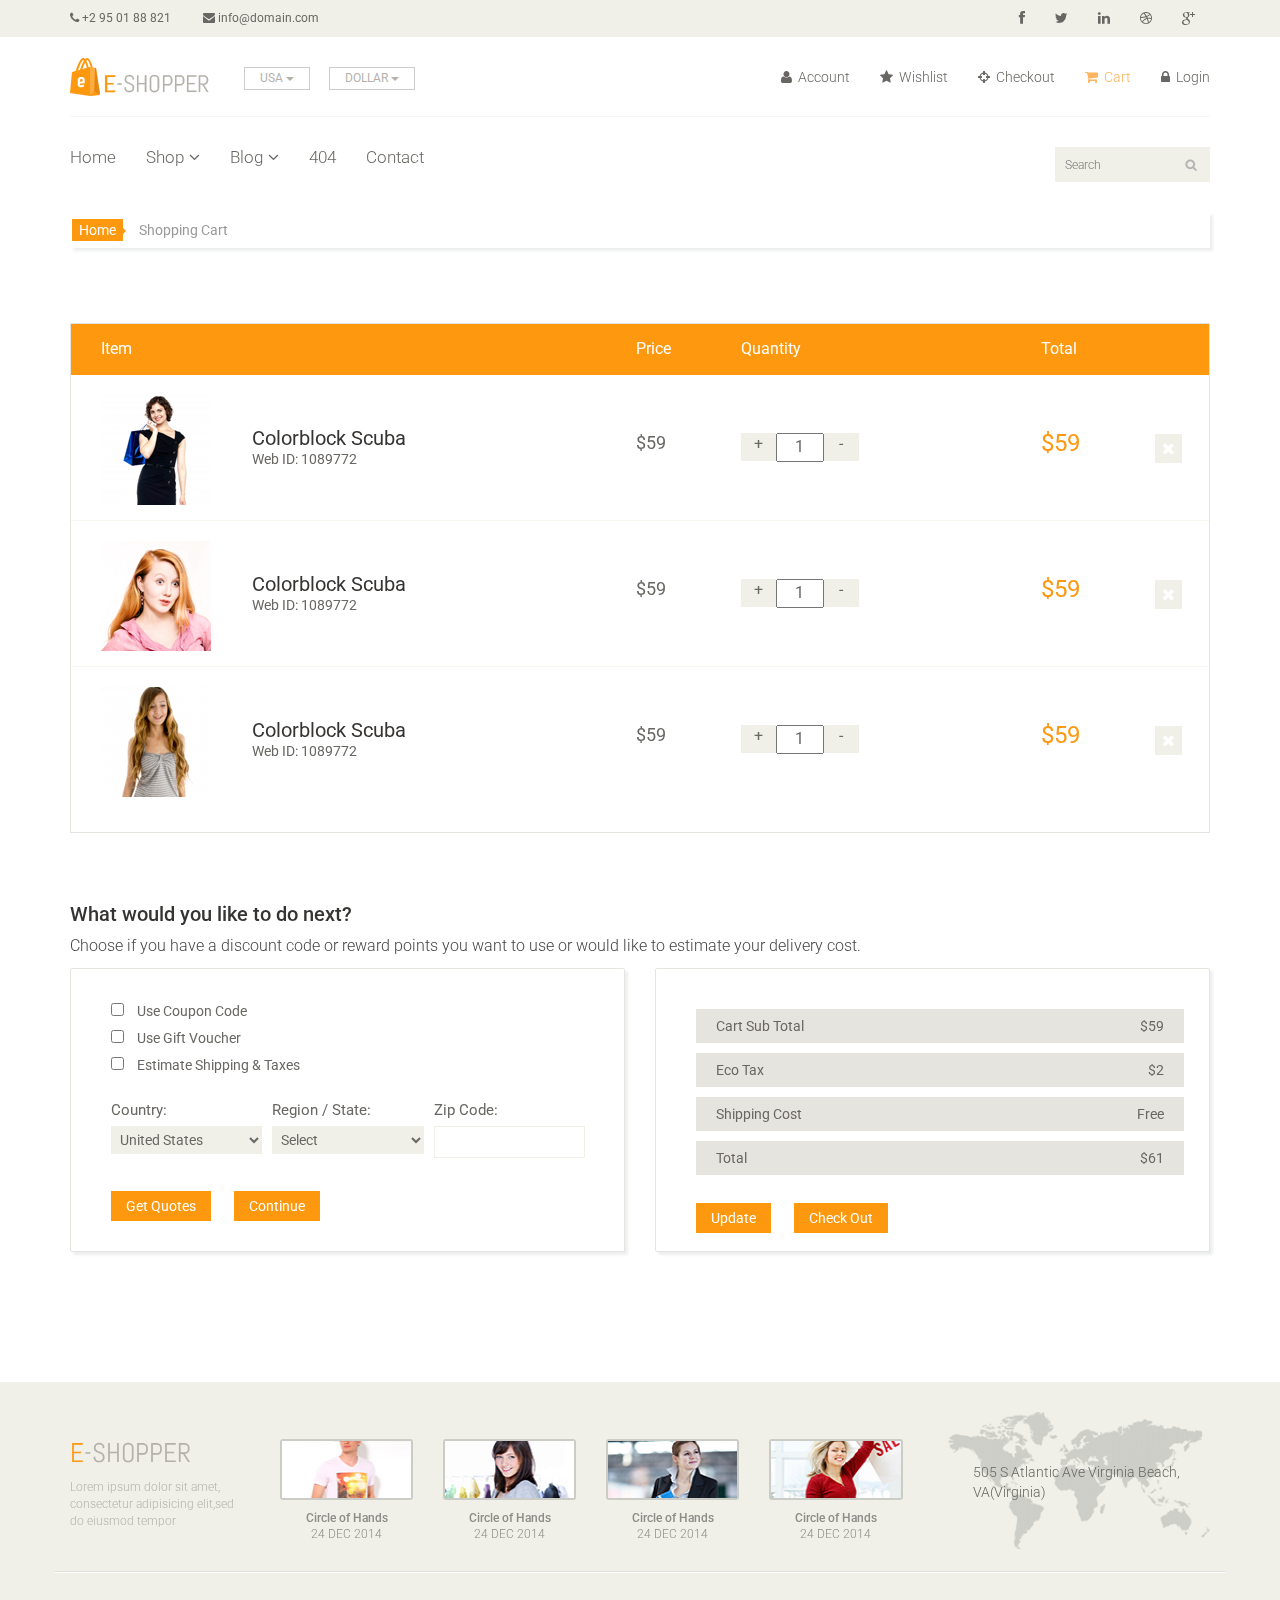
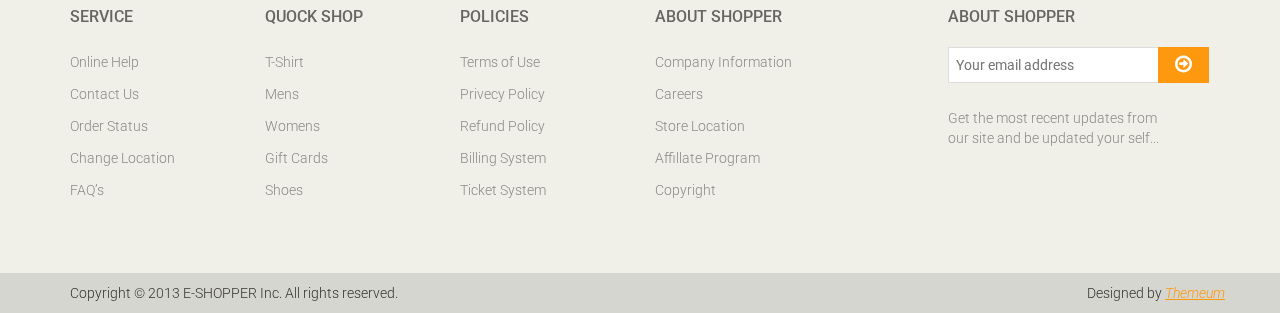
<file: Eshopper/cart.html>
<!DOCTYPE html>
<html lang="en">
<head>
    <meta charset="utf-8">
    <meta name="viewport" content="width=device-width, initial-scale=1.0">
    <meta name="description" content="">
    <meta name="author" content="">
    <title>Cart | E-Shopper</title>
    <link href="css/bootstrap.min.css" rel="stylesheet">
    <link href="css/font-awesome.min.css" rel="stylesheet">
    <link href="css/prettyPhoto.css" rel="stylesheet">
    <link href="css/price-range.css" rel="stylesheet">
    <link href="css/animate.css" rel="stylesheet">
	<link href="css/main.css" rel="stylesheet">
	<link href="css/responsive.css" rel="stylesheet">
    <!--[if lt IE 9]>
    <script src="js/html5shiv.js"></script>
    <script src="js/respond.min.js"></script>
    <![endif]-->       
    <link rel="shortcut icon" href="images/ico/favicon.ico">
    <link rel="apple-touch-icon-precomposed" sizes="144x144" href="images/ico/apple-touch-icon-144-precomposed.png">
    <link rel="apple-touch-icon-precomposed" sizes="114x114" href="images/ico/apple-touch-icon-114-precomposed.png">
    <link rel="apple-touch-icon-precomposed" sizes="72x72" href="images/ico/apple-touch-icon-72-precomposed.png">
    <link rel="apple-touch-icon-precomposed" href="images/ico/apple-touch-icon-57-precomposed.png">
</head><!--/head-->

<body>
	<header id="header"><!--header-->
		<div class="header_top"><!--header_top-->
			<div class="container">
				<div class="row">
					<div class="col-sm-6">
						<div class="contactinfo">
							<ul class="nav nav-pills">
								<li><a href=""><i class="fa fa-phone"></i> +2 95 01 88 821</a></li>
								<li><a href=""><i class="fa fa-envelope"></i> info@domain.com</a></li>
							</ul>
						</div>
					</div>
					<div class="col-sm-6">
						<div class="social-icons pull-right">
							<ul class="nav navbar-nav">
								<li><a href=""><i class="fa fa-facebook"></i></a></li>
								<li><a href=""><i class="fa fa-twitter"></i></a></li>
								<li><a href=""><i class="fa fa-linkedin"></i></a></li>
								<li><a href=""><i class="fa fa-dribbble"></i></a></li>
								<li><a href=""><i class="fa fa-google-plus"></i></a></li>
							</ul>
						</div>
					</div>
				</div>
			</div>
		</div><!--/header_top-->
		
		<div class="header-middle"><!--header-middle-->
			<div class="container">
				<div class="row">
					<div class="col-sm-4">
						<div class="logo pull-left">
							<a href="index.html"><img src="images/home/logo.png" alt="" /></a>
						</div>
						<div class="btn-group pull-right">
							<div class="btn-group">
								<button type="button" class="btn btn-default dropdown-toggle usa" data-toggle="dropdown">
									USA
									<span class="caret"></span>
								</button>
								<ul class="dropdown-menu">
									<li><a href="">Canada</a></li>
									<li><a href="">UK</a></li>
								</ul>
							</div>
							
							<div class="btn-group">
								<button type="button" class="btn btn-default dropdown-toggle usa" data-toggle="dropdown">
									DOLLAR
									<span class="caret"></span>
								</button>
								<ul class="dropdown-menu">
									<li><a href="">Canadian Dollar</a></li>
									<li><a href="">Pound</a></li>
								</ul>
							</div>
						</div>
					</div>
					<div class="col-sm-8">
						<div class="shop-menu pull-right">
							<ul class="nav navbar-nav">
								<li><a href=""><i class="fa fa-user"></i> Account</a></li>
								<li><a href=""><i class="fa fa-star"></i> Wishlist</a></li>
								<li><a href="checkout.html"><i class="fa fa-crosshairs"></i> Checkout</a></li>
								<li><a href="cart.html" class="active"><i class="fa fa-shopping-cart"></i> Cart</a></li>
								<li><a href="login.html"><i class="fa fa-lock"></i> Login</a></li>
							</ul>
						</div>
					</div>
				</div>
			</div>
		</div><!--/header-middle-->
	
		<div class="header-bottom"><!--header-bottom-->
			<div class="container">
				<div class="row">
					<div class="col-sm-9">
						<div class="navbar-header">
							<button type="button" class="navbar-toggle" data-toggle="collapse" data-target=".navbar-collapse">
								<span class="sr-only">Toggle navigation</span>
								<span class="icon-bar"></span>
								<span class="icon-bar"></span>
								<span class="icon-bar"></span>
							</button>
						</div>
						<div class="mainmenu pull-left">
							<ul class="nav navbar-nav collapse navbar-collapse">
								<li><a href="index.html">Home</a></li>
								<li class="dropdown"><a href="#">Shop<i class="fa fa-angle-down"></i></a>
                                    <ul role="menu" class="sub-menu">
                                        <li><a href="shop.html">Products</a></li>
										<li><a href="product-details.html">Product Details</a></li> 
										<li><a href="checkout.html">Checkout</a></li> 
										<li><a href="cart.html" class="active">Cart</a></li> 
										<li><a href="login.html">Login</a></li> 
                                    </ul>
                                </li> 
								<li class="dropdown"><a href="#">Blog<i class="fa fa-angle-down"></i></a>
                                    <ul role="menu" class="sub-menu">
                                        <li><a href="blog.html">Blog List</a></li>
										<li><a href="blog-single.html">Blog Single</a></li>
                                    </ul>
                                </li> 
								<li><a href="404.html">404</a></li>
								<li><a href="contact-us.html">Contact</a></li>
							</ul>
						</div>
					</div>
					<div class="col-sm-3">
						<div class="search_box pull-right">
							<input type="text" placeholder="Search"/>
						</div>
					</div>
				</div>
			</div>
		</div><!--/header-bottom-->
	</header><!--/header-->

	<section id="cart_items">
		<div class="container">
			<div class="breadcrumbs">
				<ol class="breadcrumb">
				  <li><a href="#">Home</a></li>
				  <li class="active">Shopping Cart</li>
				</ol>
			</div>
			<div class="table-responsive cart_info">
				<table class="table table-condensed">
					<thead>
						<tr class="cart_menu">
							<td class="image">Item</td>
							<td class="description"></td>
							<td class="price">Price</td>
							<td class="quantity">Quantity</td>
							<td class="total">Total</td>
							<td></td>
						</tr>
					</thead>
					<tbody>
						<tr>
							<td class="cart_product">
								<a href=""><img src="images/cart/one.png" alt=""></a>
							</td>
							<td class="cart_description">
								<h4><a href="">Colorblock Scuba</a></h4>
								<p>Web ID: 1089772</p>
							</td>
							<td class="cart_price">
								<p>$59</p>
							</td>
							<td class="cart_quantity">
								<div class="cart_quantity_button">
									<a class="cart_quantity_up" href=""> + </a>
									<input class="cart_quantity_input" type="text" name="quantity" value="1" autocomplete="off" size="2">
									<a class="cart_quantity_down" href=""> - </a>
								</div>
							</td>
							<td class="cart_total">
								<p class="cart_total_price">$59</p>
							</td>
							<td class="cart_delete">
								<a class="cart_quantity_delete" href=""><i class="fa fa-times"></i></a>
							</td>
						</tr>

						<tr>
							<td class="cart_product">
								<a href=""><img src="images/cart/two.png" alt=""></a>
							</td>
							<td class="cart_description">
								<h4><a href="">Colorblock Scuba</a></h4>
								<p>Web ID: 1089772</p>
							</td>
							<td class="cart_price">
								<p>$59</p>
							</td>
							<td class="cart_quantity">
								<div class="cart_quantity_button">
									<a class="cart_quantity_up" href=""> + </a>
									<input class="cart_quantity_input" type="text" name="quantity" value="1" autocomplete="off" size="2">
									<a class="cart_quantity_down" href=""> - </a>
								</div>
							</td>
							<td class="cart_total">
								<p class="cart_total_price">$59</p>
							</td>
							<td class="cart_delete">
								<a class="cart_quantity_delete" href=""><i class="fa fa-times"></i></a>
							</td>
						</tr>
						<tr>
							<td class="cart_product">
								<a href=""><img src="images/cart/three.png" alt=""></a>
							</td>
							<td class="cart_description">
								<h4><a href="">Colorblock Scuba</a></h4>
								<p>Web ID: 1089772</p>
							</td>
							<td class="cart_price">
								<p>$59</p>
							</td>
							<td class="cart_quantity">
								<div class="cart_quantity_button">
									<a class="cart_quantity_up" href=""> + </a>
									<input class="cart_quantity_input" type="text" name="quantity" value="1" autocomplete="off" size="2">
									<a class="cart_quantity_down" href=""> - </a>
								</div>
							</td>
							<td class="cart_total">
								<p class="cart_total_price">$59</p>
							</td>
							<td class="cart_delete">
								<a class="cart_quantity_delete" href=""><i class="fa fa-times"></i></a>
							</td>
						</tr>
					</tbody>
				</table>
			</div>
		</div>
	</section> <!--/#cart_items-->

	<section id="do_action">
		<div class="container">
			<div class="heading">
				<h3>What would you like to do next?</h3>
				<p>Choose if you have a discount code or reward points you want to use or would like to estimate your delivery cost.</p>
			</div>
			<div class="row">
				<div class="col-sm-6">
					<div class="chose_area">
						<ul class="user_option">
							<li>
								<input type="checkbox">
								<label>Use Coupon Code</label>
							</li>
							<li>
								<input type="checkbox">
								<label>Use Gift Voucher</label>
							</li>
							<li>
								<input type="checkbox">
								<label>Estimate Shipping & Taxes</label>
							</li>
						</ul>
						<ul class="user_info">
							<li class="single_field">
								<label>Country:</label>
								<select>
									<option>United States</option>
									<option>Bangladesh</option>
									<option>UK</option>
									<option>India</option>
									<option>Pakistan</option>
									<option>Ucrane</option>
									<option>Canada</option>
									<option>Dubai</option>
								</select>
								
							</li>
							<li class="single_field">
								<label>Region / State:</label>
								<select>
									<option>Select</option>
									<option>Dhaka</option>
									<option>London</option>
									<option>Dillih</option>
									<option>Lahore</option>
									<option>Alaska</option>
									<option>Canada</option>
									<option>Dubai</option>
								</select>
							
							</li>
							<li class="single_field zip-field">
								<label>Zip Code:</label>
								<input type="text">
							</li>
						</ul>
						<a class="btn btn-default update" href="">Get Quotes</a>
						<a class="btn btn-default check_out" href="">Continue</a>
					</div>
				</div>
				<div class="col-sm-6">
					<div class="total_area">
						<ul>
							<li>Cart Sub Total <span>$59</span></li>
							<li>Eco Tax <span>$2</span></li>
							<li>Shipping Cost <span>Free</span></li>
							<li>Total <span>$61</span></li>
						</ul>
							<a class="btn btn-default update" href="">Update</a>
							<a class="btn btn-default check_out" href="">Check Out</a>
					</div>
				</div>
			</div>
		</div>
	</section><!--/#do_action-->

	<footer id="footer"><!--Footer-->
		<div class="footer-top">
			<div class="container">
				<div class="row">
					<div class="col-sm-2">
						<div class="companyinfo">
							<h2><span>e</span>-shopper</h2>
							<p>Lorem ipsum dolor sit amet, consectetur adipisicing elit,sed do eiusmod tempor</p>
						</div>
					</div>
					<div class="col-sm-7">
						<div class="col-sm-3">
							<div class="video-gallery text-center">
								<a href="#">
									<div class="iframe-img">
										<img src="images/home/iframe1.png" alt="" />
									</div>
									<div class="overlay-icon">
										<i class="fa fa-play-circle-o"></i>
									</div>
								</a>
								<p>Circle of Hands</p>
								<h2>24 DEC 2014</h2>
							</div>
						</div>
						
						<div class="col-sm-3">
							<div class="video-gallery text-center">
								<a href="#">
									<div class="iframe-img">
										<img src="images/home/iframe2.png" alt="" />
									</div>
									<div class="overlay-icon">
										<i class="fa fa-play-circle-o"></i>
									</div>
								</a>
								<p>Circle of Hands</p>
								<h2>24 DEC 2014</h2>
							</div>
						</div>
						
						<div class="col-sm-3">
							<div class="video-gallery text-center">
								<a href="#">
									<div class="iframe-img">
										<img src="images/home/iframe3.png" alt="" />
									</div>
									<div class="overlay-icon">
										<i class="fa fa-play-circle-o"></i>
									</div>
								</a>
								<p>Circle of Hands</p>
								<h2>24 DEC 2014</h2>
							</div>
						</div>
						
						<div class="col-sm-3">
							<div class="video-gallery text-center">
								<a href="#">
									<div class="iframe-img">
										<img src="images/home/iframe4.png" alt="" />
									</div>
									<div class="overlay-icon">
										<i class="fa fa-play-circle-o"></i>
									</div>
								</a>
								<p>Circle of Hands</p>
								<h2>24 DEC 2014</h2>
							</div>
						</div>
					</div>
					<div class="col-sm-3">
						<div class="address">
							<img src="images/home/map.png" alt="" />
							<p>505 S Atlantic Ave Virginia Beach, VA(Virginia)</p>
						</div>
					</div>
				</div>
			</div>
		</div>
		
		<div class="footer-widget">
			<div class="container">
				<div class="row">
					<div class="col-sm-2">
						<div class="single-widget">
							<h2>Service</h2>
							<ul class="nav nav-pills nav-stacked">
								<li><a href="">Online Help</a></li>
								<li><a href="">Contact Us</a></li>
								<li><a href="">Order Status</a></li>
								<li><a href="">Change Location</a></li>
								<li><a href="">FAQ’s</a></li>
							</ul>
						</div>
					</div>
					<div class="col-sm-2">
						<div class="single-widget">
							<h2>Quock Shop</h2>
							<ul class="nav nav-pills nav-stacked">
								<li><a href="">T-Shirt</a></li>
								<li><a href="">Mens</a></li>
								<li><a href="">Womens</a></li>
								<li><a href="">Gift Cards</a></li>
								<li><a href="">Shoes</a></li>
							</ul>
						</div>
					</div>
					<div class="col-sm-2">
						<div class="single-widget">
							<h2>Policies</h2>
							<ul class="nav nav-pills nav-stacked">
								<li><a href="">Terms of Use</a></li>
								<li><a href="">Privecy Policy</a></li>
								<li><a href="">Refund Policy</a></li>
								<li><a href="">Billing System</a></li>
								<li><a href="">Ticket System</a></li>
							</ul>
						</div>
					</div>
					<div class="col-sm-2">
						<div class="single-widget">
							<h2>About Shopper</h2>
							<ul class="nav nav-pills nav-stacked">
								<li><a href="">Company Information</a></li>
								<li><a href="">Careers</a></li>
								<li><a href="">Store Location</a></li>
								<li><a href="">Affillate Program</a></li>
								<li><a href="">Copyright</a></li>
							</ul>
						</div>
					</div>
					<div class="col-sm-3 col-sm-offset-1">
						<div class="single-widget">
							<h2>About Shopper</h2>
							<form action="#" class="searchform">
								<input type="text" placeholder="Your email address" />
								<button type="submit" class="btn btn-default"><i class="fa fa-arrow-circle-o-right"></i></button>
								<p>Get the most recent updates from <br />our site and be updated your self...</p>
							</form>
						</div>
					</div>
					
				</div>
			</div>
		</div>
		
		<div class="footer-bottom">
			<div class="container">
				<div class="row">
					<p class="pull-left">Copyright © 2013 E-SHOPPER Inc. All rights reserved.</p>
					<p class="pull-right">Designed by <span><a target="_blank" href="http://www.themeum.com">Themeum</a></span></p>
				</div>
			</div>
		</div>
		
	</footer><!--/Footer-->
	


    <script src="js/jquery.js"></script>
	<script src="js/bootstrap.min.js"></script>
	<script src="js/jquery.scrollUp.min.js"></script>
    <script src="js/jquery.prettyPhoto.js"></script>
    <script src="js/main.js"></script>
</body>
</html>
</file>
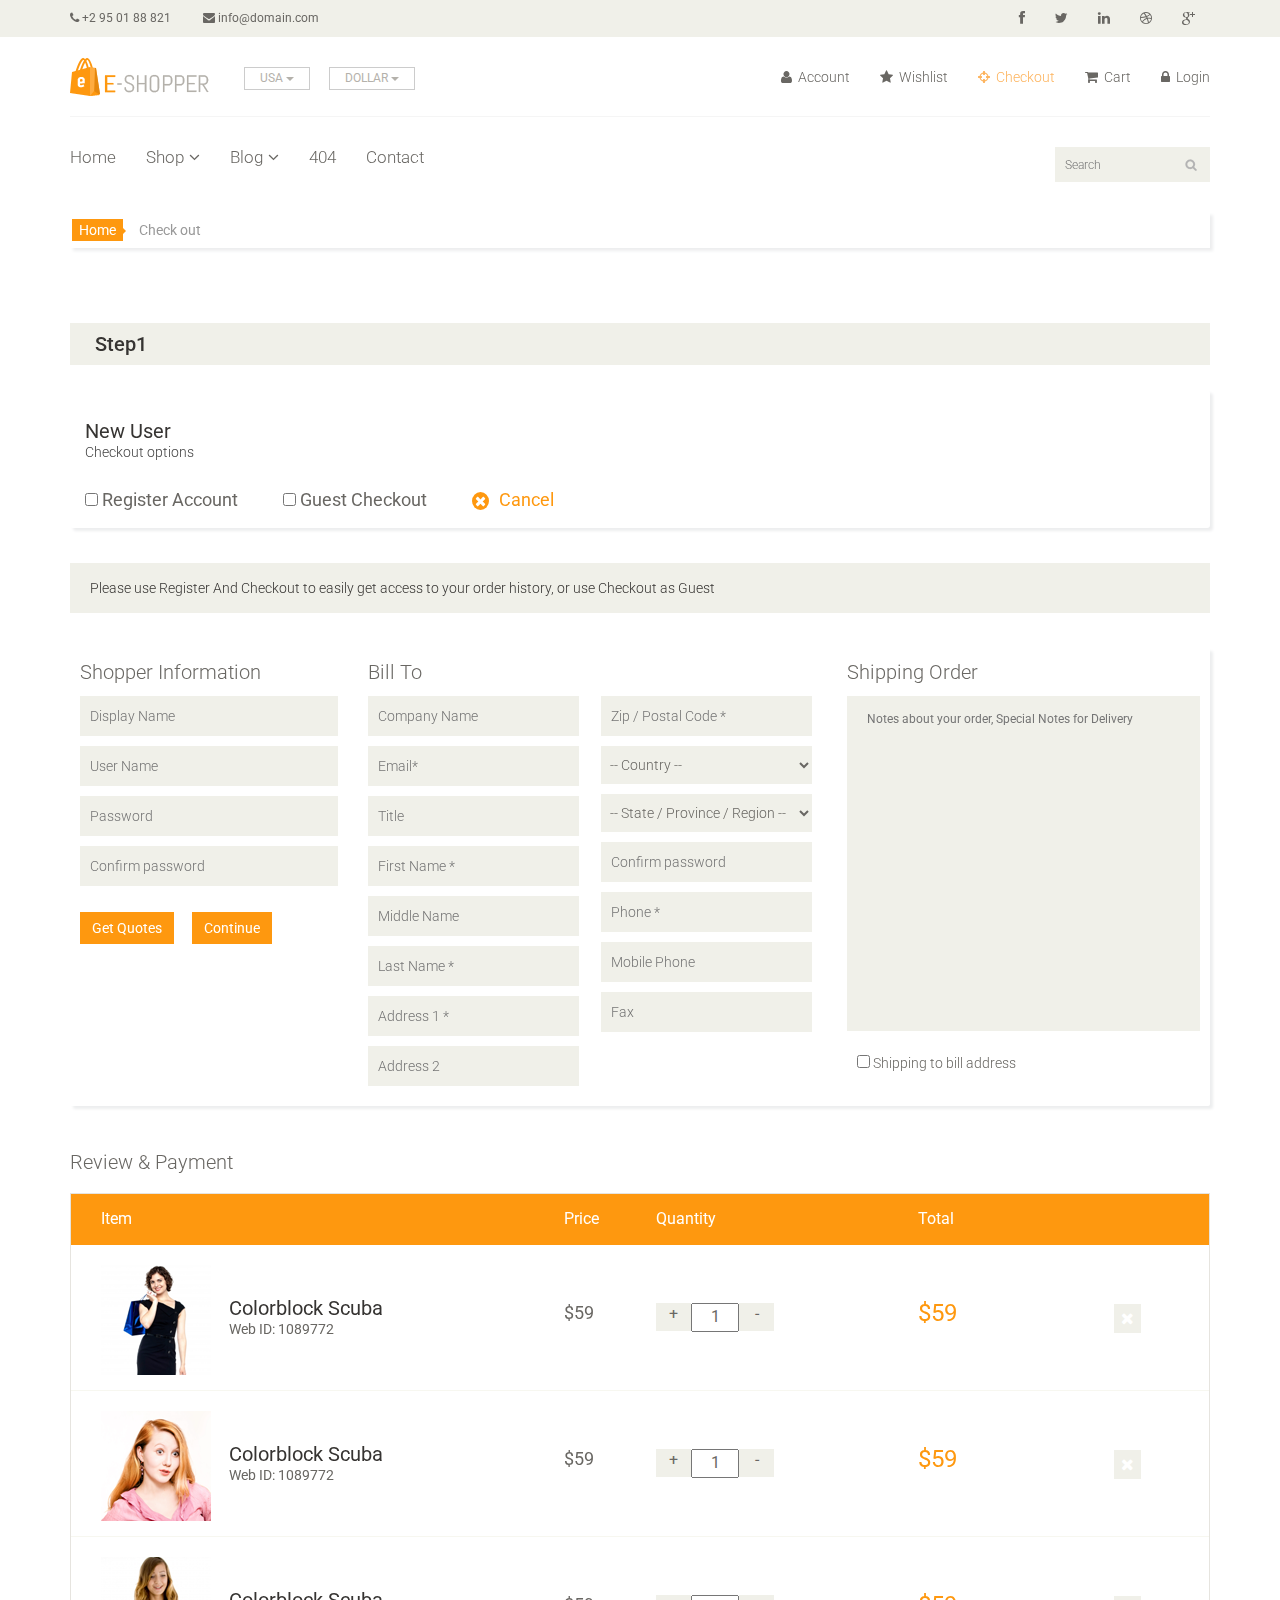
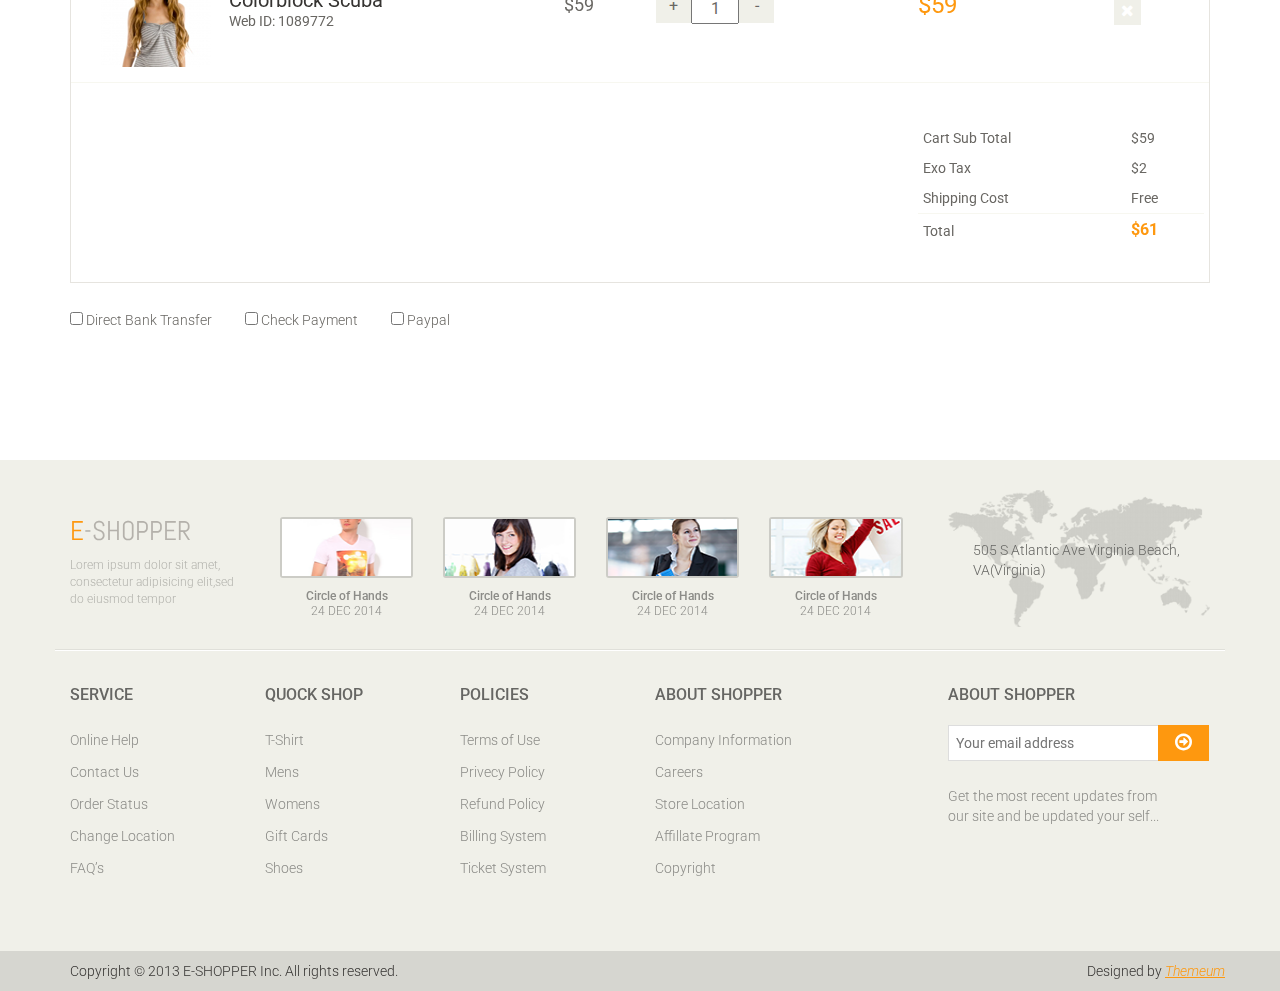
<file: Eshopper/checkout.html>
<!DOCTYPE html>
<html lang="en">
<head>
    <meta charset="utf-8">
    <meta name="viewport" content="width=device-width, initial-scale=1.0">
    <meta name="description" content="">
    <meta name="author" content="">
    <title>Checkout | E-Shopper</title>
    <link href="css/bootstrap.min.css" rel="stylesheet">
    <link href="css/font-awesome.min.css" rel="stylesheet">
    <link href="css/prettyPhoto.css" rel="stylesheet">
    <link href="css/price-range.css" rel="stylesheet">
    <link href="css/animate.css" rel="stylesheet">
	<link href="css/main.css" rel="stylesheet">
	<link href="css/responsive.css" rel="stylesheet">
    <!--[if lt IE 9]>
    <script src="js/html5shiv.js"></script>
    <script src="js/respond.min.js"></script>
    <![endif]-->       
    <link rel="shortcut icon" href="images/ico/favicon.ico">
    <link rel="apple-touch-icon-precomposed" sizes="144x144" href="images/ico/apple-touch-icon-144-precomposed.png">
    <link rel="apple-touch-icon-precomposed" sizes="114x114" href="images/ico/apple-touch-icon-114-precomposed.png">
    <link rel="apple-touch-icon-precomposed" sizes="72x72" href="images/ico/apple-touch-icon-72-precomposed.png">
    <link rel="apple-touch-icon-precomposed" href="images/ico/apple-touch-icon-57-precomposed.png">
</head><!--/head-->

<body>
	<header id="header"><!--header-->
		<div class="header_top"><!--header_top-->
			<div class="container">
				<div class="row">
					<div class="col-sm-6">
						<div class="contactinfo">
							<ul class="nav nav-pills">
								<li><a href=""><i class="fa fa-phone"></i> +2 95 01 88 821</a></li>
								<li><a href=""><i class="fa fa-envelope"></i> info@domain.com</a></li>
							</ul>
						</div>
					</div>
					<div class="col-sm-6">
						<div class="social-icons pull-right">
							<ul class="nav navbar-nav">
								<li><a href=""><i class="fa fa-facebook"></i></a></li>
								<li><a href=""><i class="fa fa-twitter"></i></a></li>
								<li><a href=""><i class="fa fa-linkedin"></i></a></li>
								<li><a href=""><i class="fa fa-dribbble"></i></a></li>
								<li><a href=""><i class="fa fa-google-plus"></i></a></li>
							</ul>
						</div>
					</div>
				</div>
			</div>
		</div><!--/header_top-->
		
		<div class="header-middle"><!--header-middle-->
			<div class="container">
				<div class="row">
					<div class="col-sm-4">
						<div class="logo pull-left">
							<a href="index.html"><img src="images/home/logo.png" alt="" /></a>
						</div>
						<div class="btn-group pull-right">
							<div class="btn-group">
								<button type="button" class="btn btn-default dropdown-toggle usa" data-toggle="dropdown">
									USA
									<span class="caret"></span>
								</button>
								<ul class="dropdown-menu">
									<li><a href="">Canada</a></li>
									<li><a href="">UK</a></li>
								</ul>
							</div>
							
							<div class="btn-group">
								<button type="button" class="btn btn-default dropdown-toggle usa" data-toggle="dropdown">
									DOLLAR
									<span class="caret"></span>
								</button>
								<ul class="dropdown-menu">
									<li><a href="">Canadian Dollar</a></li>
									<li><a href="">Pound</a></li>
								</ul>
							</div>
						</div>
					</div>
					<div class="col-sm-8">
						<div class="shop-menu pull-right">
							<ul class="nav navbar-nav">
								<li><a href=""><i class="fa fa-user"></i> Account</a></li>
								<li><a href=""><i class="fa fa-star"></i> Wishlist</a></li>
								<li><a href="checkout.html" class="active"><i class="fa fa-crosshairs"></i> Checkout</a></li>
								<li><a href="cart.html"><i class="fa fa-shopping-cart"></i> Cart</a></li>
								<li><a href="login.html"><i class="fa fa-lock"></i> Login</a></li>
							</ul>
						</div>
					</div>
				</div>
			</div>
		</div><!--/header-middle-->
	
		<div class="header-bottom"><!--header-bottom-->
			<div class="container">
				<div class="row">
					<div class="col-sm-9">
						<div class="navbar-header">
							<button type="button" class="navbar-toggle" data-toggle="collapse" data-target=".navbar-collapse">
								<span class="sr-only">Toggle navigation</span>
								<span class="icon-bar"></span>
								<span class="icon-bar"></span>
								<span class="icon-bar"></span>
							</button>
						</div>
						<div class="mainmenu pull-left">
							<ul class="nav navbar-nav collapse navbar-collapse">
								<li><a href="index.html">Home</a></li>
								<li class="dropdown"><a href="#">Shop<i class="fa fa-angle-down"></i></a>
                                    <ul role="menu" class="sub-menu">
                                        <li><a href="shop.html">Products</a></li>
										<li><a href="product-details.html">Product Details</a></li> 
										<li><a href="checkout.html" class="active">Checkout</a></li> 
										<li><a href="cart.html">Cart</a></li> 
										<li><a href="login.html">Login</a></li> 
                                    </ul>
                                </li> 
								<li class="dropdown"><a href="#">Blog<i class="fa fa-angle-down"></i></a>
                                    <ul role="menu" class="sub-menu">
                                        <li><a href="blog.html">Blog List</a></li>
										<li><a href="blog-single.html">Blog Single</a></li>
                                    </ul>
                                </li> 
								<li><a href="404.html">404</a></li>
								<li><a href="contact-us.html">Contact</a></li>
							</ul>
						</div>
					</div>
					<div class="col-sm-3">
						<div class="search_box pull-right">
							<input type="text" placeholder="Search"/>
						</div>
					</div>
				</div>
			</div>
		</div><!--/header-bottom-->
	</header><!--/header-->

	<section id="cart_items">
		<div class="container">
			<div class="breadcrumbs">
				<ol class="breadcrumb">
				  <li><a href="#">Home</a></li>
				  <li class="active">Check out</li>
				</ol>
			</div><!--/breadcrums-->

			<div class="step-one">
				<h2 class="heading">Step1</h2>
			</div>
			<div class="checkout-options">
				<h3>New User</h3>
				<p>Checkout options</p>
				<ul class="nav">
					<li>
						<label><input type="checkbox"> Register Account</label>
					</li>
					<li>
						<label><input type="checkbox"> Guest Checkout</label>
					</li>
					<li>
						<a href=""><i class="fa fa-times"></i>Cancel</a>
					</li>
				</ul>
			</div><!--/checkout-options-->

			<div class="register-req">
				<p>Please use Register And Checkout to easily get access to your order history, or use Checkout as Guest</p>
			</div><!--/register-req-->

			<div class="shopper-informations">
				<div class="row">
					<div class="col-sm-3">
						<div class="shopper-info">
							<p>Shopper Information</p>
							<form>
								<input type="text" placeholder="Display Name">
								<input type="text" placeholder="User Name">
								<input type="password" placeholder="Password">
								<input type="password" placeholder="Confirm password">
							</form>
							<a class="btn btn-primary" href="">Get Quotes</a>
							<a class="btn btn-primary" href="">Continue</a>
						</div>
					</div>
					<div class="col-sm-5 clearfix">
						<div class="bill-to">
							<p>Bill To</p>
							<div class="form-one">
								<form>
									<input type="text" placeholder="Company Name">
									<input type="text" placeholder="Email*">
									<input type="text" placeholder="Title">
									<input type="text" placeholder="First Name *">
									<input type="text" placeholder="Middle Name">
									<input type="text" placeholder="Last Name *">
									<input type="text" placeholder="Address 1 *">
									<input type="text" placeholder="Address 2">
								</form>
							</div>
							<div class="form-two">
								<form>
									<input type="text" placeholder="Zip / Postal Code *">
									<select>
										<option>-- Country --</option>
										<option>United States</option>
										<option>Bangladesh</option>
										<option>UK</option>
										<option>India</option>
										<option>Pakistan</option>
										<option>Ucrane</option>
										<option>Canada</option>
										<option>Dubai</option>
									</select>
									<select>
										<option>-- State / Province / Region --</option>
										<option>United States</option>
										<option>Bangladesh</option>
										<option>UK</option>
										<option>India</option>
										<option>Pakistan</option>
										<option>Ucrane</option>
										<option>Canada</option>
										<option>Dubai</option>
									</select>
									<input type="password" placeholder="Confirm password">
									<input type="text" placeholder="Phone *">
									<input type="text" placeholder="Mobile Phone">
									<input type="text" placeholder="Fax">
								</form>
							</div>
						</div>
					</div>
					<div class="col-sm-4">
						<div class="order-message">
							<p>Shipping Order</p>
							<textarea name="message"  placeholder="Notes about your order, Special Notes for Delivery" rows="16"></textarea>
							<label><input type="checkbox"> Shipping to bill address</label>
						</div>	
					</div>					
				</div>
			</div>
			<div class="review-payment">
				<h2>Review & Payment</h2>
			</div>

			<div class="table-responsive cart_info">
				<table class="table table-condensed">
					<thead>
						<tr class="cart_menu">
							<td class="image">Item</td>
							<td class="description"></td>
							<td class="price">Price</td>
							<td class="quantity">Quantity</td>
							<td class="total">Total</td>
							<td></td>
						</tr>
					</thead>
					<tbody>
						<tr>
							<td class="cart_product">
								<a href=""><img src="images/cart/one.png" alt=""></a>
							</td>
							<td class="cart_description">
								<h4><a href="">Colorblock Scuba</a></h4>
								<p>Web ID: 1089772</p>
							</td>
							<td class="cart_price">
								<p>$59</p>
							</td>
							<td class="cart_quantity">
								<div class="cart_quantity_button">
									<a class="cart_quantity_up" href=""> + </a>
									<input class="cart_quantity_input" type="text" name="quantity" value="1" autocomplete="off" size="2">
									<a class="cart_quantity_down" href=""> - </a>
								</div>
							</td>
							<td class="cart_total">
								<p class="cart_total_price">$59</p>
							</td>
							<td class="cart_delete">
								<a class="cart_quantity_delete" href=""><i class="fa fa-times"></i></a>
							</td>
						</tr>

						<tr>
							<td class="cart_product">
								<a href=""><img src="images/cart/two.png" alt=""></a>
							</td>
							<td class="cart_description">
								<h4><a href="">Colorblock Scuba</a></h4>
								<p>Web ID: 1089772</p>
							</td>
							<td class="cart_price">
								<p>$59</p>
							</td>
							<td class="cart_quantity">
								<div class="cart_quantity_button">
									<a class="cart_quantity_up" href=""> + </a>
									<input class="cart_quantity_input" type="text" name="quantity" value="1" autocomplete="off" size="2">
									<a class="cart_quantity_down" href=""> - </a>
								</div>
							</td>
							<td class="cart_total">
								<p class="cart_total_price">$59</p>
							</td>
							<td class="cart_delete">
								<a class="cart_quantity_delete" href=""><i class="fa fa-times"></i></a>
							</td>
						</tr>
						<tr>
							<td class="cart_product">
								<a href=""><img src="images/cart/three.png" alt=""></a>
							</td>
							<td class="cart_description">
								<h4><a href="">Colorblock Scuba</a></h4>
								<p>Web ID: 1089772</p>
							</td>
							<td class="cart_price">
								<p>$59</p>
							</td>
							<td class="cart_quantity">
								<div class="cart_quantity_button">
									<a class="cart_quantity_up" href=""> + </a>
									<input class="cart_quantity_input" type="text" name="quantity" value="1" autocomplete="off" size="2">
									<a class="cart_quantity_down" href=""> - </a>
								</div>
							</td>
							<td class="cart_total">
								<p class="cart_total_price">$59</p>
							</td>
							<td class="cart_delete">
								<a class="cart_quantity_delete" href=""><i class="fa fa-times"></i></a>
							</td>
						</tr>
						<tr>
							<td colspan="4">&nbsp;</td>
							<td colspan="2">
								<table class="table table-condensed total-result">
									<tr>
										<td>Cart Sub Total</td>
										<td>$59</td>
									</tr>
									<tr>
										<td>Exo Tax</td>
										<td>$2</td>
									</tr>
									<tr class="shipping-cost">
										<td>Shipping Cost</td>
										<td>Free</td>										
									</tr>
									<tr>
										<td>Total</td>
										<td><span>$61</span></td>
									</tr>
								</table>
							</td>
						</tr>
					</tbody>
				</table>
			</div>
			<div class="payment-options">
					<span>
						<label><input type="checkbox"> Direct Bank Transfer</label>
					</span>
					<span>
						<label><input type="checkbox"> Check Payment</label>
					</span>
					<span>
						<label><input type="checkbox"> Paypal</label>
					</span>
				</div>
		</div>
	</section> <!--/#cart_items-->

	

	<footer id="footer"><!--Footer-->
		<div class="footer-top">
			<div class="container">
				<div class="row">
					<div class="col-sm-2">
						<div class="companyinfo">
							<h2><span>e</span>-shopper</h2>
							<p>Lorem ipsum dolor sit amet, consectetur adipisicing elit,sed do eiusmod tempor</p>
						</div>
					</div>
					<div class="col-sm-7">
						<div class="col-sm-3">
							<div class="video-gallery text-center">
								<a href="#">
									<div class="iframe-img">
										<img src="images/home/iframe1.png" alt="" />
									</div>
									<div class="overlay-icon">
										<i class="fa fa-play-circle-o"></i>
									</div>
								</a>
								<p>Circle of Hands</p>
								<h2>24 DEC 2014</h2>
							</div>
						</div>
						
						<div class="col-sm-3">
							<div class="video-gallery text-center">
								<a href="#">
									<div class="iframe-img">
										<img src="images/home/iframe2.png" alt="" />
									</div>
									<div class="overlay-icon">
										<i class="fa fa-play-circle-o"></i>
									</div>
								</a>
								<p>Circle of Hands</p>
								<h2>24 DEC 2014</h2>
							</div>
						</div>
						
						<div class="col-sm-3">
							<div class="video-gallery text-center">
								<a href="#">
									<div class="iframe-img">
										<img src="images/home/iframe3.png" alt="" />
									</div>
									<div class="overlay-icon">
										<i class="fa fa-play-circle-o"></i>
									</div>
								</a>
								<p>Circle of Hands</p>
								<h2>24 DEC 2014</h2>
							</div>
						</div>
						
						<div class="col-sm-3">
							<div class="video-gallery text-center">
								<a href="#">
									<div class="iframe-img">
										<img src="images/home/iframe4.png" alt="" />
									</div>
									<div class="overlay-icon">
										<i class="fa fa-play-circle-o"></i>
									</div>
								</a>
								<p>Circle of Hands</p>
								<h2>24 DEC 2014</h2>
							</div>
						</div>
					</div>
					<div class="col-sm-3">
						<div class="address">
							<img src="images/home/map.png" alt="" />
							<p>505 S Atlantic Ave Virginia Beach, VA(Virginia)</p>
						</div>
					</div>
				</div>
			</div>
		</div>
		
		<div class="footer-widget">
			<div class="container">
				<div class="row">
					<div class="col-sm-2">
						<div class="single-widget">
							<h2>Service</h2>
							<ul class="nav nav-pills nav-stacked">
								<li><a href="">Online Help</a></li>
								<li><a href="">Contact Us</a></li>
								<li><a href="">Order Status</a></li>
								<li><a href="">Change Location</a></li>
								<li><a href="">FAQ’s</a></li>
							</ul>
						</div>
					</div>
					<div class="col-sm-2">
						<div class="single-widget">
							<h2>Quock Shop</h2>
							<ul class="nav nav-pills nav-stacked">
								<li><a href="">T-Shirt</a></li>
								<li><a href="">Mens</a></li>
								<li><a href="">Womens</a></li>
								<li><a href="">Gift Cards</a></li>
								<li><a href="">Shoes</a></li>
							</ul>
						</div>
					</div>
					<div class="col-sm-2">
						<div class="single-widget">
							<h2>Policies</h2>
							<ul class="nav nav-pills nav-stacked">
								<li><a href="">Terms of Use</a></li>
								<li><a href="">Privecy Policy</a></li>
								<li><a href="">Refund Policy</a></li>
								<li><a href="">Billing System</a></li>
								<li><a href="">Ticket System</a></li>
							</ul>
						</div>
					</div>
					<div class="col-sm-2">
						<div class="single-widget">
							<h2>About Shopper</h2>
							<ul class="nav nav-pills nav-stacked">
								<li><a href="">Company Information</a></li>
								<li><a href="">Careers</a></li>
								<li><a href="">Store Location</a></li>
								<li><a href="">Affillate Program</a></li>
								<li><a href="">Copyright</a></li>
							</ul>
						</div>
					</div>
					<div class="col-sm-3 col-sm-offset-1">
						<div class="single-widget">
							<h2>About Shopper</h2>
							<form action="#" class="searchform">
								<input type="text" placeholder="Your email address" />
								<button type="submit" class="btn btn-default"><i class="fa fa-arrow-circle-o-right"></i></button>
								<p>Get the most recent updates from <br />our site and be updated your self...</p>
							</form>
						</div>
					</div>
					
				</div>
			</div>
		</div>
		
		<div class="footer-bottom">
			<div class="container">
				<div class="row">
					<p class="pull-left">Copyright © 2013 E-SHOPPER Inc. All rights reserved.</p>
					<p class="pull-right">Designed by <span><a target="_blank" href="http://www.themeum.com">Themeum</a></span></p>
				</div>
			</div>
		</div>
		
	</footer><!--/Footer-->
	


    <script src="js/jquery.js"></script>
	<script src="js/bootstrap.min.js"></script>
    <script src="js/jquery.scrollUp.min.js"></script>
    <script src="js/jquery.prettyPhoto.js"></script>
    <script src="js/main.js"></script>
</body>
</html>
</file>
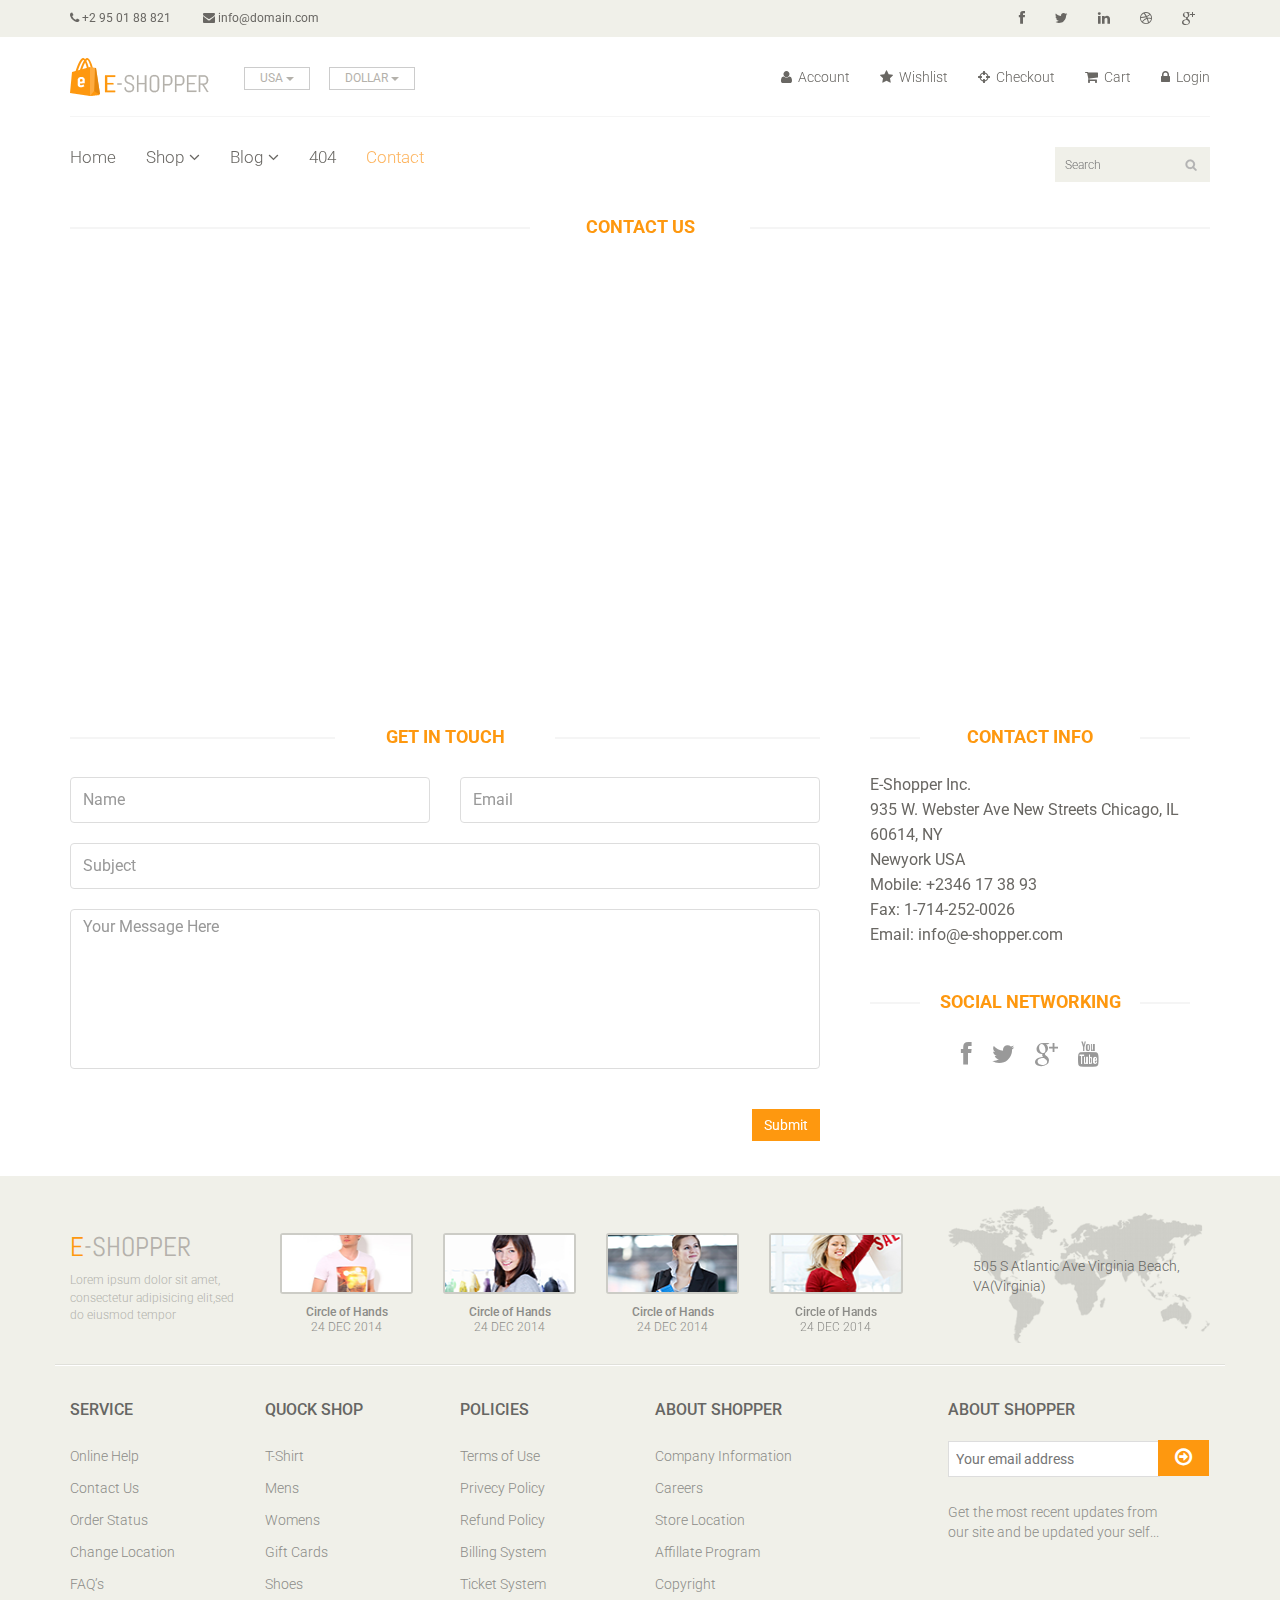
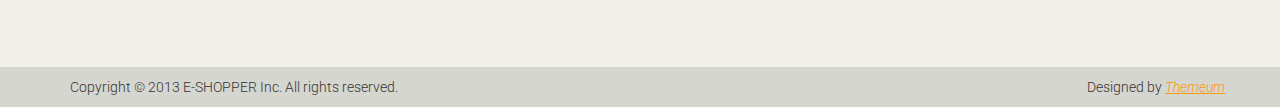
<file: Eshopper/contact-us.html>
<!DOCTYPE html>
<html lang="en">
<head>
    <meta charset="utf-8">
    <meta name="viewport" content="width=device-width, initial-scale=1.0">
    <meta name="description" content="">
    <meta name="author" content="">
    <title>Contact | E-Shopper</title>
    <link href="css/bootstrap.min.css" rel="stylesheet">
    <link href="css/font-awesome.min.css" rel="stylesheet">
    <link href="css/prettyPhoto.css" rel="stylesheet">
    <link href="css/price-range.css" rel="stylesheet">
    <link href="css/animate.css" rel="stylesheet">
	<link href="css/main.css" rel="stylesheet">
	<link href="css/responsive.css" rel="stylesheet">
    <!--[if lt IE 9]>
    <script src="js/html5shiv.js"></script>
    <script src="js/respond.min.js"></script>
    <![endif]-->       
    <link rel="shortcut icon" href="images/ico/favicon.ico">
    <link rel="apple-touch-icon-precomposed" sizes="144x144" href="images/ico/apple-touch-icon-144-precomposed.png">
    <link rel="apple-touch-icon-precomposed" sizes="114x114" href="images/ico/apple-touch-icon-114-precomposed.png">
    <link rel="apple-touch-icon-precomposed" sizes="72x72" href="images/ico/apple-touch-icon-72-precomposed.png">
    <link rel="apple-touch-icon-precomposed" href="images/ico/apple-touch-icon-57-precomposed.png">
</head><!--/head-->

<body>
	<header id="header"><!--header-->
		<div class="header_top"><!--header_top-->
			<div class="container">
				<div class="row">
					<div class="col-sm-6">
						<div class="contactinfo">
							<ul class="nav nav-pills">
								<li><a href=""><i class="fa fa-phone"></i> +2 95 01 88 821</a></li>
								<li><a href=""><i class="fa fa-envelope"></i> info@domain.com</a></li>
							</ul>
						</div>
					</div>
					<div class="col-sm-6">
						<div class="social-icons pull-right">
							<ul class="nav navbar-nav">
								<li><a href=""><i class="fa fa-facebook"></i></a></li>
								<li><a href=""><i class="fa fa-twitter"></i></a></li>
								<li><a href=""><i class="fa fa-linkedin"></i></a></li>
								<li><a href=""><i class="fa fa-dribbble"></i></a></li>
								<li><a href=""><i class="fa fa-google-plus"></i></a></li>
							</ul>
						</div>
					</div>
				</div>
			</div>
		</div><!--/header_top-->
		
		<div class="header-middle"><!--header-middle-->
			<div class="container">
				<div class="row">
					<div class="col-sm-4">
						<div class="logo pull-left">
							<a href="index.html"><img src="images/home/logo.png" alt="" /></a>
						</div>
						<div class="btn-group pull-right">
							<div class="btn-group">
								<button type="button" class="btn btn-default dropdown-toggle usa" data-toggle="dropdown">
									USA
									<span class="caret"></span>
								</button>
								<ul class="dropdown-menu">
									<li><a href="">Canada</a></li>
									<li><a href="">UK</a></li>
								</ul>
							</div>
							
							<div class="btn-group">
								<button type="button" class="btn btn-default dropdown-toggle usa" data-toggle="dropdown">
									DOLLAR
									<span class="caret"></span>
								</button>
								<ul class="dropdown-menu">
									<li><a href="">Canadian Dollar</a></li>
									<li><a href="">Pound</a></li>
								</ul>
							</div>
						</div>
					</div>
					<div class="col-sm-8">
						<div class="shop-menu pull-right">
							<ul class="nav navbar-nav">
								<li><a href=""><i class="fa fa-user"></i> Account</a></li>
								<li><a href=""><i class="fa fa-star"></i> Wishlist</a></li>
								<li><a href="checkout.html"><i class="fa fa-crosshairs"></i> Checkout</a></li>
								<li><a href="cart.html"><i class="fa fa-shopping-cart"></i> Cart</a></li>
								<li><a href="login.html"><i class="fa fa-lock"></i> Login</a></li>
							</ul>
						</div>
					</div>
				</div>
			</div>
		</div><!--/header-middle-->
	
		<div class="header-bottom"><!--header-bottom-->
			<div class="container">
				<div class="row">
					<div class="col-sm-9">
						<div class="navbar-header">
							<button type="button" class="navbar-toggle" data-toggle="collapse" data-target=".navbar-collapse">
								<span class="sr-only">Toggle navigation</span>
								<span class="icon-bar"></span>
								<span class="icon-bar"></span>
								<span class="icon-bar"></span>
							</button>
						</div>
						<div class="mainmenu pull-left">
							<ul class="nav navbar-nav collapse navbar-collapse">
								<li><a href="index.html">Home</a></li>
								<li class="dropdown"><a href="#">Shop<i class="fa fa-angle-down"></i></a>
                                    <ul role="menu" class="sub-menu">
                                        <li><a href="shop.html">Products</a></li>
										<li><a href="product-details.html">Product Details</a></li> 
										<li><a href="checkout.html">Checkout</a></li> 
										<li><a href="cart.html">Cart</a></li> 
										<li><a href="login.html">Login</a></li> 
                                    </ul>
                                </li> 
								<li class="dropdown"><a href="#">Blog<i class="fa fa-angle-down"></i></a>
                                    <ul role="menu" class="sub-menu">
                                        <li><a href="blog.html">Blog List</a></li>
										<li><a href="blog-single.html">Blog Single</a></li>
                                    </ul>
                                </li> 
								<li><a href="404.html">404</a></li>
								<li><a href="contact-us.html" class="active">Contact</a></li>
							</ul>
						</div>
					</div>
					<div class="col-sm-3">
						<div class="search_box pull-right">
							<input type="text" placeholder="Search"/>
						</div>
					</div>
				</div>
			</div>
		</div><!--/header-bottom-->
	</header><!--/header-->
	 
	 <div id="contact-page" class="container">
    	<div class="bg">
	    	<div class="row">    		
	    		<div class="col-sm-12">    			   			
					<h2 class="title text-center">Contact <strong>Us</strong></h2>    			    				    				
					<div id="gmap" class="contact-map">
					</div>
				</div>			 		
			</div>    	
    		<div class="row">  	
	    		<div class="col-sm-8">
	    			<div class="contact-form">
	    				<h2 class="title text-center">Get In Touch</h2>
	    				<div class="status alert alert-success" style="display: none"></div>
				    	<form id="main-contact-form" class="contact-form row" name="contact-form" method="post">
				            <div class="form-group col-md-6">
				                <input type="text" name="name" class="form-control" required="required" placeholder="Name">
				            </div>
				            <div class="form-group col-md-6">
				                <input type="email" name="email" class="form-control" required="required" placeholder="Email">
				            </div>
				            <div class="form-group col-md-12">
				                <input type="text" name="subject" class="form-control" required="required" placeholder="Subject">
				            </div>
				            <div class="form-group col-md-12">
				                <textarea name="message" id="message" required="required" class="form-control" rows="8" placeholder="Your Message Here"></textarea>
				            </div>                        
				            <div class="form-group col-md-12">
				                <input type="submit" name="submit" class="btn btn-primary pull-right" value="Submit">
				            </div>
				        </form>
	    			</div>
	    		</div>
	    		<div class="col-sm-4">
	    			<div class="contact-info">
	    				<h2 class="title text-center">Contact Info</h2>
	    				<address>
	    					<p>E-Shopper Inc.</p>
							<p>935 W. Webster Ave New Streets Chicago, IL 60614, NY</p>
							<p>Newyork USA</p>
							<p>Mobile: +2346 17 38 93</p>
							<p>Fax: 1-714-252-0026</p>
							<p>Email: info@e-shopper.com</p>
	    				</address>
	    				<div class="social-networks">
	    					<h2 class="title text-center">Social Networking</h2>
							<ul>
								<li>
									<a href="#"><i class="fa fa-facebook"></i></a>
								</li>
								<li>
									<a href="#"><i class="fa fa-twitter"></i></a>
								</li>
								<li>
									<a href="#"><i class="fa fa-google-plus"></i></a>
								</li>
								<li>
									<a href="#"><i class="fa fa-youtube"></i></a>
								</li>
							</ul>
	    				</div>
	    			</div>
    			</div>    			
	    	</div>  
    	</div>	
    </div><!--/#contact-page-->
	
	<footer id="footer"><!--Footer-->
		<div class="footer-top">
			<div class="container">
				<div class="row">
					<div class="col-sm-2">
						<div class="companyinfo">
							<h2><span>e</span>-shopper</h2>
							<p>Lorem ipsum dolor sit amet, consectetur adipisicing elit,sed do eiusmod tempor</p>
						</div>
					</div>
					<div class="col-sm-7">
						<div class="col-sm-3">
							<div class="video-gallery text-center">
								<a href="#">
									<div class="iframe-img">
										<img src="images/home/iframe1.png" alt="" />
									</div>
									<div class="overlay-icon">
										<i class="fa fa-play-circle-o"></i>
									</div>
								</a>
								<p>Circle of Hands</p>
								<h2>24 DEC 2014</h2>
							</div>
						</div>
						
						<div class="col-sm-3">
							<div class="video-gallery text-center">
								<a href="#">
									<div class="iframe-img">
										<img src="images/home/iframe2.png" alt="" />
									</div>
									<div class="overlay-icon">
										<i class="fa fa-play-circle-o"></i>
									</div>
								</a>
								<p>Circle of Hands</p>
								<h2>24 DEC 2014</h2>
							</div>
						</div>
						
						<div class="col-sm-3">
							<div class="video-gallery text-center">
								<a href="#">
									<div class="iframe-img">
										<img src="images/home/iframe3.png" alt="" />
									</div>
									<div class="overlay-icon">
										<i class="fa fa-play-circle-o"></i>
									</div>
								</a>
								<p>Circle of Hands</p>
								<h2>24 DEC 2014</h2>
							</div>
						</div>
						
						<div class="col-sm-3">
							<div class="video-gallery text-center">
								<a href="#">
									<div class="iframe-img">
										<img src="images/home/iframe4.png" alt="" />
									</div>
									<div class="overlay-icon">
										<i class="fa fa-play-circle-o"></i>
									</div>
								</a>
								<p>Circle of Hands</p>
								<h2>24 DEC 2014</h2>
							</div>
						</div>
					</div>
					<div class="col-sm-3">
						<div class="address">
							<img src="images/home/map.png" alt="" />
							<p>505 S Atlantic Ave Virginia Beach, VA(Virginia)</p>
						</div>
					</div>
				</div>
			</div>
		</div>
		
		<div class="footer-widget">
			<div class="container">
				<div class="row">
					<div class="col-sm-2">
						<div class="single-widget">
							<h2>Service</h2>
							<ul class="nav nav-pills nav-stacked">
								<li><a href="">Online Help</a></li>
								<li><a href="">Contact Us</a></li>
								<li><a href="">Order Status</a></li>
								<li><a href="">Change Location</a></li>
								<li><a href="">FAQ’s</a></li>
							</ul>
						</div>
					</div>
					<div class="col-sm-2">
						<div class="single-widget">
							<h2>Quock Shop</h2>
							<ul class="nav nav-pills nav-stacked">
								<li><a href="">T-Shirt</a></li>
								<li><a href="">Mens</a></li>
								<li><a href="">Womens</a></li>
								<li><a href="">Gift Cards</a></li>
								<li><a href="">Shoes</a></li>
							</ul>
						</div>
					</div>
					<div class="col-sm-2">
						<div class="single-widget">
							<h2>Policies</h2>
							<ul class="nav nav-pills nav-stacked">
								<li><a href="">Terms of Use</a></li>
								<li><a href="">Privecy Policy</a></li>
								<li><a href="">Refund Policy</a></li>
								<li><a href="">Billing System</a></li>
								<li><a href="">Ticket System</a></li>
							</ul>
						</div>
					</div>
					<div class="col-sm-2">
						<div class="single-widget">
							<h2>About Shopper</h2>
							<ul class="nav nav-pills nav-stacked">
								<li><a href="">Company Information</a></li>
								<li><a href="">Careers</a></li>
								<li><a href="">Store Location</a></li>
								<li><a href="">Affillate Program</a></li>
								<li><a href="">Copyright</a></li>
							</ul>
						</div>
					</div>
					<div class="col-sm-3 col-sm-offset-1">
						<div class="single-widget">
							<h2>About Shopper</h2>
							<form action="#" class="searchform">
								<input type="text" placeholder="Your email address" />
								<button type="submit" class="btn btn-default"><i class="fa fa-arrow-circle-o-right"></i></button>
								<p>Get the most recent updates from <br />our site and be updated your self...</p>
							</form>
						</div>
					</div>
					
				</div>
			</div>
		</div>
		
		<div class="footer-bottom">
			<div class="container">
				<div class="row">
					<p class="pull-left">Copyright © 2013 E-SHOPPER Inc. All rights reserved.</p>
					<p class="pull-right">Designed by <span><a target="_blank" href="http://www.themeum.com">Themeum</a></span></p>
				</div>
			</div>
		</div>
		
	</footer><!--/Footer-->
	

  
    <script src="js/jquery.js"></script>
	<script src="js/bootstrap.min.js"></script>
	<script type="text/javascript" src="http://maps.google.com/maps/api/js?sensor=true"></script>
    <script type="text/javascript" src="js/gmaps.js"></script>
	<script src="js/contact.js"></script>
	<script src="js/price-range.js"></script>
    <script src="js/jquery.scrollUp.min.js"></script>
    <script src="js/jquery.prettyPhoto.js"></script>
    <script src="js/main.js"></script>
</body>
</html>
</file>
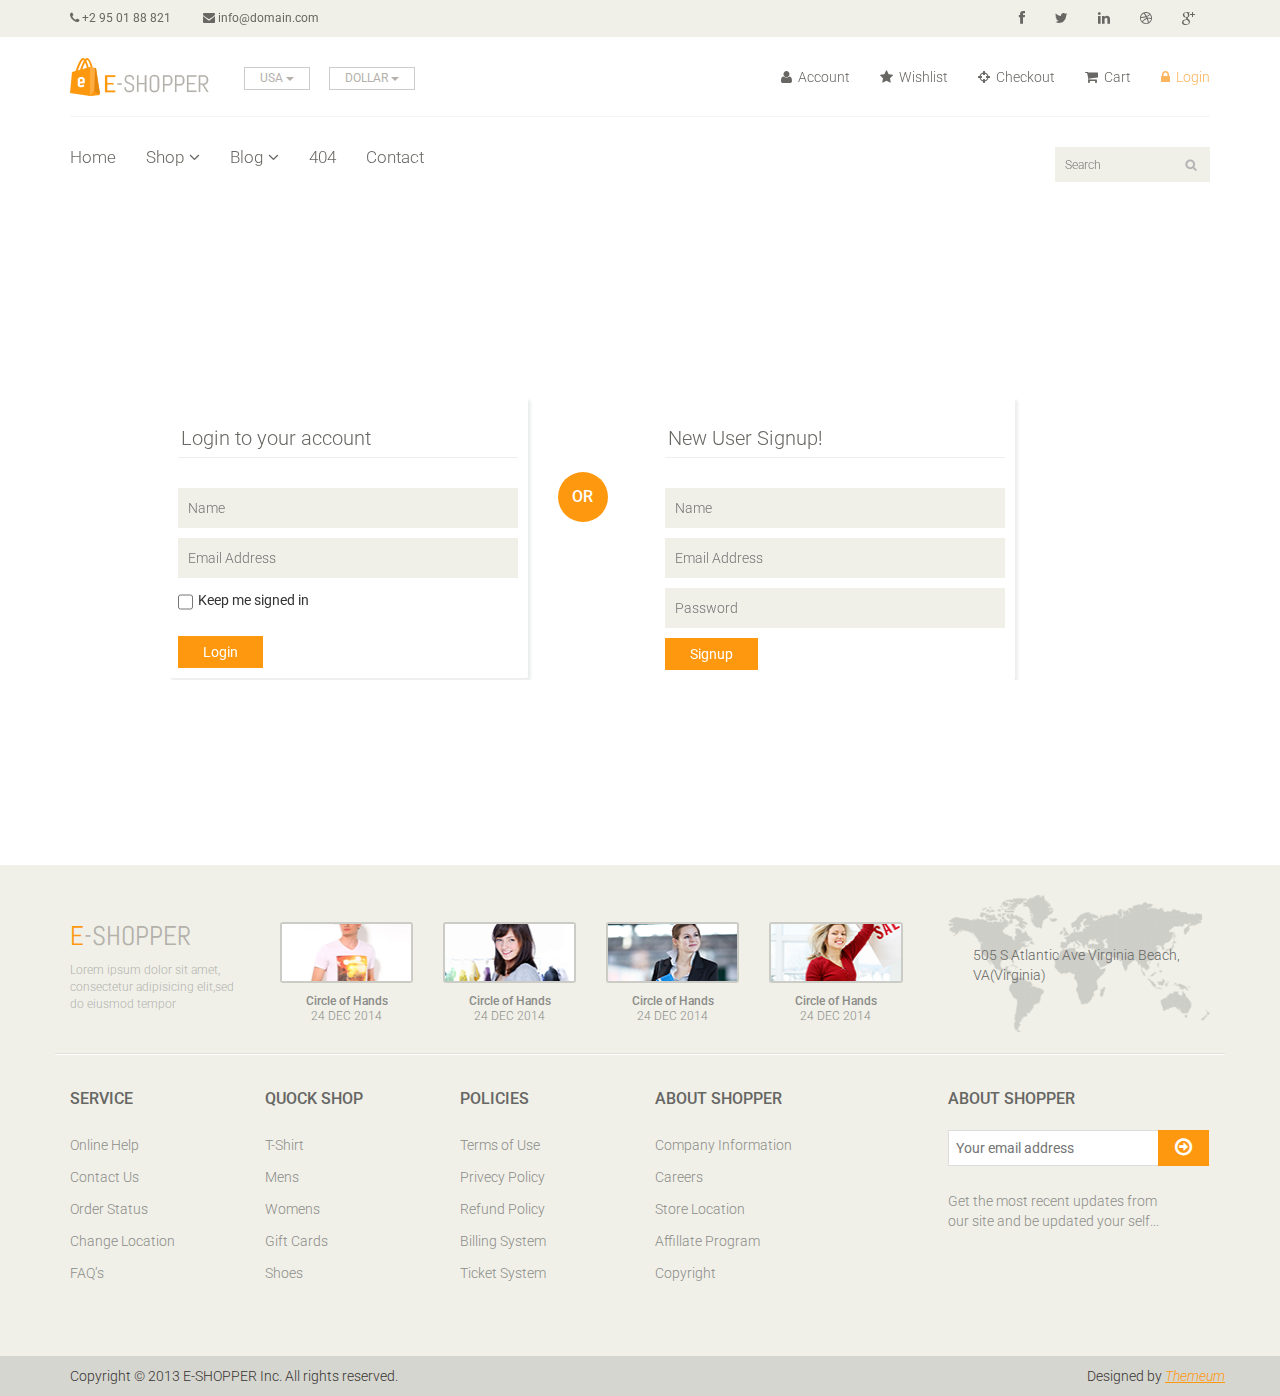
<file: Eshopper/login.html>
<!DOCTYPE html>
<html lang="en">
<head>
    <meta charset="utf-8">
    <meta name="viewport" content="width=device-width, initial-scale=1.0">
    <meta name="description" content="">
    <meta name="author" content="">
    <title>Login | E-Shopper</title>
    <link href="css/bootstrap.min.css" rel="stylesheet">
    <link href="css/font-awesome.min.css" rel="stylesheet">
    <link href="css/prettyPhoto.css" rel="stylesheet">
    <link href="css/price-range.css" rel="stylesheet">
    <link href="css/animate.css" rel="stylesheet">
	<link href="css/main.css" rel="stylesheet">
	<link href="css/responsive.css" rel="stylesheet">
    <!--[if lt IE 9]>
    <script src="js/html5shiv.js"></script>
    <script src="js/respond.min.js"></script>
    <![endif]-->       
    <link rel="shortcut icon" href="images/ico/favicon.ico">
    <link rel="apple-touch-icon-precomposed" sizes="144x144" href="images/ico/apple-touch-icon-144-precomposed.png">
    <link rel="apple-touch-icon-precomposed" sizes="114x114" href="images/ico/apple-touch-icon-114-precomposed.png">
    <link rel="apple-touch-icon-precomposed" sizes="72x72" href="images/ico/apple-touch-icon-72-precomposed.png">
    <link rel="apple-touch-icon-precomposed" href="images/ico/apple-touch-icon-57-precomposed.png">
</head><!--/head-->

<body>
	<header id="header"><!--header-->
		<div class="header_top"><!--header_top-->
			<div class="container">
				<div class="row">
					<div class="col-sm-6">
						<div class="contactinfo">
							<ul class="nav nav-pills">
								<li><a href=""><i class="fa fa-phone"></i> +2 95 01 88 821</a></li>
								<li><a href=""><i class="fa fa-envelope"></i> info@domain.com</a></li>
							</ul>
						</div>
					</div>
					<div class="col-sm-6">
						<div class="social-icons pull-right">
							<ul class="nav navbar-nav">
								<li><a href=""><i class="fa fa-facebook"></i></a></li>
								<li><a href=""><i class="fa fa-twitter"></i></a></li>
								<li><a href=""><i class="fa fa-linkedin"></i></a></li>
								<li><a href=""><i class="fa fa-dribbble"></i></a></li>
								<li><a href=""><i class="fa fa-google-plus"></i></a></li>
							</ul>
						</div>
					</div>
				</div>
			</div>
		</div><!--/header_top-->
		
		<div class="header-middle"><!--header-middle-->
			<div class="container">
				<div class="row">
					<div class="col-sm-4">
						<div class="logo pull-left">
							<a href="index.html"><img src="images/home/logo.png" alt="" /></a>
						</div>
						<div class="btn-group pull-right">
							<div class="btn-group">
								<button type="button" class="btn btn-default dropdown-toggle usa" data-toggle="dropdown">
									USA
									<span class="caret"></span>
								</button>
								<ul class="dropdown-menu">
									<li><a href="">Canada</a></li>
									<li><a href="">UK</a></li>
								</ul>
							</div>
							
							<div class="btn-group">
								<button type="button" class="btn btn-default dropdown-toggle usa" data-toggle="dropdown">
									DOLLAR
									<span class="caret"></span>
								</button>
								<ul class="dropdown-menu">
									<li><a href="">Canadian Dollar</a></li>
									<li><a href="">Pound</a></li>
								</ul>
							</div>
						</div>
					</div>
					<div class="col-sm-8">
						<div class="shop-menu pull-right">
							<ul class="nav navbar-nav">
								<li><a href=""><i class="fa fa-user"></i> Account</a></li>
								<li><a href=""><i class="fa fa-star"></i> Wishlist</a></li>
								<li><a href="checkout.html"><i class="fa fa-crosshairs"></i> Checkout</a></li>
								<li><a href="cart.html"><i class="fa fa-shopping-cart"></i> Cart</a></li>
								<li><a href="login.html" class="active"><i class="fa fa-lock"></i> Login</a></li>
							</ul>
						</div>
					</div>
				</div>
			</div>
		</div><!--/header-middle-->
	
		<div class="header-bottom"><!--header-bottom-->
			<div class="container">
				<div class="row">
					<div class="col-sm-9">
						<div class="navbar-header">
							<button type="button" class="navbar-toggle" data-toggle="collapse" data-target=".navbar-collapse">
								<span class="sr-only">Toggle navigation</span>
								<span class="icon-bar"></span>
								<span class="icon-bar"></span>
								<span class="icon-bar"></span>
							</button>
						</div>
						<div class="mainmenu pull-left">
							<ul class="nav navbar-nav collapse navbar-collapse">
								<li><a href="index.html">Home</a></li>
								<li class="dropdown"><a href="#">Shop<i class="fa fa-angle-down"></i></a>
                                    <ul role="menu" class="sub-menu">
                                        <li><a href="shop.html">Products</a></li>
										<li><a href="product-details.html">Product Details</a></li> 
										<li><a href="checkout.html">Checkout</a></li> 
										<li><a href="cart.html">Cart</a></li> 
										<li><a href="login.html" class="active">Login</a></li> 
                                    </ul>
                                </li> 
								<li class="dropdown"><a href="#">Blog<i class="fa fa-angle-down"></i></a>
                                    <ul role="menu" class="sub-menu">
                                        <li><a href="blog.html">Blog List</a></li>
										<li><a href="blog-single.html">Blog Single</a></li>
                                    </ul>
                                </li> 
								<li><a href="404.html">404</a></li>
								<li><a href="contact-us.html">Contact</a></li>
							</ul>
						</div>
					</div>
					<div class="col-sm-3">
						<div class="search_box pull-right">
							<input type="text" placeholder="Search"/>
						</div>
					</div>
				</div>
			</div>
		</div><!--/header-bottom-->
	</header><!--/header-->
	
	<section id="form"><!--form-->
		<div class="container">
			<div class="row">
				<div class="col-sm-4 col-sm-offset-1">
					<div class="login-form"><!--login form-->
						<h2 class="border-box">Login to your account</h2>
						<form action="#">
							<input type="text" placeholder="Name" />
							<input type="email" placeholder="Email Address" />
							<span>
								<input type="checkbox" class="checkbox"> 
								Keep me signed in
							</span>
							<button type="submit" class="btn btn-default">Login</button>
						</form>
					</div><!--/login form-->
				</div>
				<div class="col-sm-1">
					<h2 class="or">OR</h2>
				</div>
				<div class="col-sm-4">
					<div class="signup-form"><!--sign up form-->
						<h2 class="border-box">New User Signup!</h2>
						<form action="#">
							<input type="text" placeholder="Name"/>
							<input type="email" placeholder="Email Address"/>
							<input type="password" placeholder="Password"/>
							<button type="submit" class="btn btn-default">Signup</button>
						</form>
					</div><!--/sign up form-->
				</div>
			</div>
		</div>
	</section><!--/form-->
	
	
	<footer id="footer"><!--Footer-->
		<div class="footer-top">
			<div class="container">
				<div class="row">
					<div class="col-sm-2">
						<div class="companyinfo">
							<h2><span>e</span>-shopper</h2>
							<p>Lorem ipsum dolor sit amet, consectetur adipisicing elit,sed do eiusmod tempor</p>
						</div>
					</div>
					<div class="col-sm-7">
						<div class="col-sm-3">
							<div class="video-gallery text-center">
								<a href="#">
									<div class="iframe-img">
										<img src="images/home/iframe1.png" alt="" />
									</div>
									<div class="overlay-icon">
										<i class="fa fa-play-circle-o"></i>
									</div>
								</a>
								<p>Circle of Hands</p>
								<h2>24 DEC 2014</h2>
							</div>
						</div>
						
						<div class="col-sm-3">
							<div class="video-gallery text-center">
								<a href="#">
									<div class="iframe-img">
										<img src="images/home/iframe2.png" alt="" />
									</div>
									<div class="overlay-icon">
										<i class="fa fa-play-circle-o"></i>
									</div>
								</a>
								<p>Circle of Hands</p>
								<h2>24 DEC 2014</h2>
							</div>
						</div>
						
						<div class="col-sm-3">
							<div class="video-gallery text-center">
								<a href="#">
									<div class="iframe-img">
										<img src="images/home/iframe3.png" alt="" />
									</div>
									<div class="overlay-icon">
										<i class="fa fa-play-circle-o"></i>
									</div>
								</a>
								<p>Circle of Hands</p>
								<h2>24 DEC 2014</h2>
							</div>
						</div>
						
						<div class="col-sm-3">
							<div class="video-gallery text-center">
								<a href="#">
									<div class="iframe-img">
										<img src="images/home/iframe4.png" alt="" />
									</div>
									<div class="overlay-icon">
										<i class="fa fa-play-circle-o"></i>
									</div>
								</a>
								<p>Circle of Hands</p>
								<h2>24 DEC 2014</h2>
							</div>
						</div>
					</div>
					<div class="col-sm-3">
						<div class="address">
							<img src="images/home/map.png" alt="" />
							<p>505 S Atlantic Ave Virginia Beach, VA(Virginia)</p>
						</div>
					</div>
				</div>
			</div>
		</div>
		
		<div class="footer-widget">
			<div class="container">
				<div class="row">
					<div class="col-sm-2">
						<div class="single-widget">
							<h2>Service</h2>
							<ul class="nav nav-pills nav-stacked">
								<li><a href="">Online Help</a></li>
								<li><a href="">Contact Us</a></li>
								<li><a href="">Order Status</a></li>
								<li><a href="">Change Location</a></li>
								<li><a href="">FAQ’s</a></li>
							</ul>
						</div>
					</div>
					<div class="col-sm-2">
						<div class="single-widget">
							<h2>Quock Shop</h2>
							<ul class="nav nav-pills nav-stacked">
								<li><a href="">T-Shirt</a></li>
								<li><a href="">Mens</a></li>
								<li><a href="">Womens</a></li>
								<li><a href="">Gift Cards</a></li>
								<li><a href="">Shoes</a></li>
							</ul>
						</div>
					</div>
					<div class="col-sm-2">
						<div class="single-widget">
							<h2>Policies</h2>
							<ul class="nav nav-pills nav-stacked">
								<li><a href="">Terms of Use</a></li>
								<li><a href="">Privecy Policy</a></li>
								<li><a href="">Refund Policy</a></li>
								<li><a href="">Billing System</a></li>
								<li><a href="">Ticket System</a></li>
							</ul>
						</div>
					</div>
					<div class="col-sm-2">
						<div class="single-widget">
							<h2>About Shopper</h2>
							<ul class="nav nav-pills nav-stacked">
								<li><a href="">Company Information</a></li>
								<li><a href="">Careers</a></li>
								<li><a href="">Store Location</a></li>
								<li><a href="">Affillate Program</a></li>
								<li><a href="">Copyright</a></li>
							</ul>
						</div>
					</div>
					<div class="col-sm-3 col-sm-offset-1">
						<div class="single-widget">
							<h2>About Shopper</h2>
							<form action="#" class="searchform">
								<input type="text" placeholder="Your email address" />
								<button type="submit" class="btn btn-default"><i class="fa fa-arrow-circle-o-right"></i></button>
								<p>Get the most recent updates from <br />our site and be updated your self...</p>
							</form>
						</div>
					</div>
					
				</div>
			</div>
		</div>
		
		<div class="footer-bottom">
			<div class="container">
				<div class="row">
					<p class="pull-left">Copyright © 2013 E-SHOPPER Inc. All rights reserved.</p>
					<p class="pull-right">Designed by <span><a target="_blank" href="http://www.themeum.com">Themeum</a></span></p>
				</div>
			</div>
		</div>
		
	</footer><!--/Footer-->
	

  
    <script src="js/jquery.js"></script>
	<script src="js/price-range.js"></script>
    <script src="js/jquery.scrollUp.min.js"></script>
	<script src="js/bootstrap.min.js"></script>
    <script src="js/jquery.prettyPhoto.js"></script>
    <script src="js/main.js"></script>
</body>
</html>
</file>
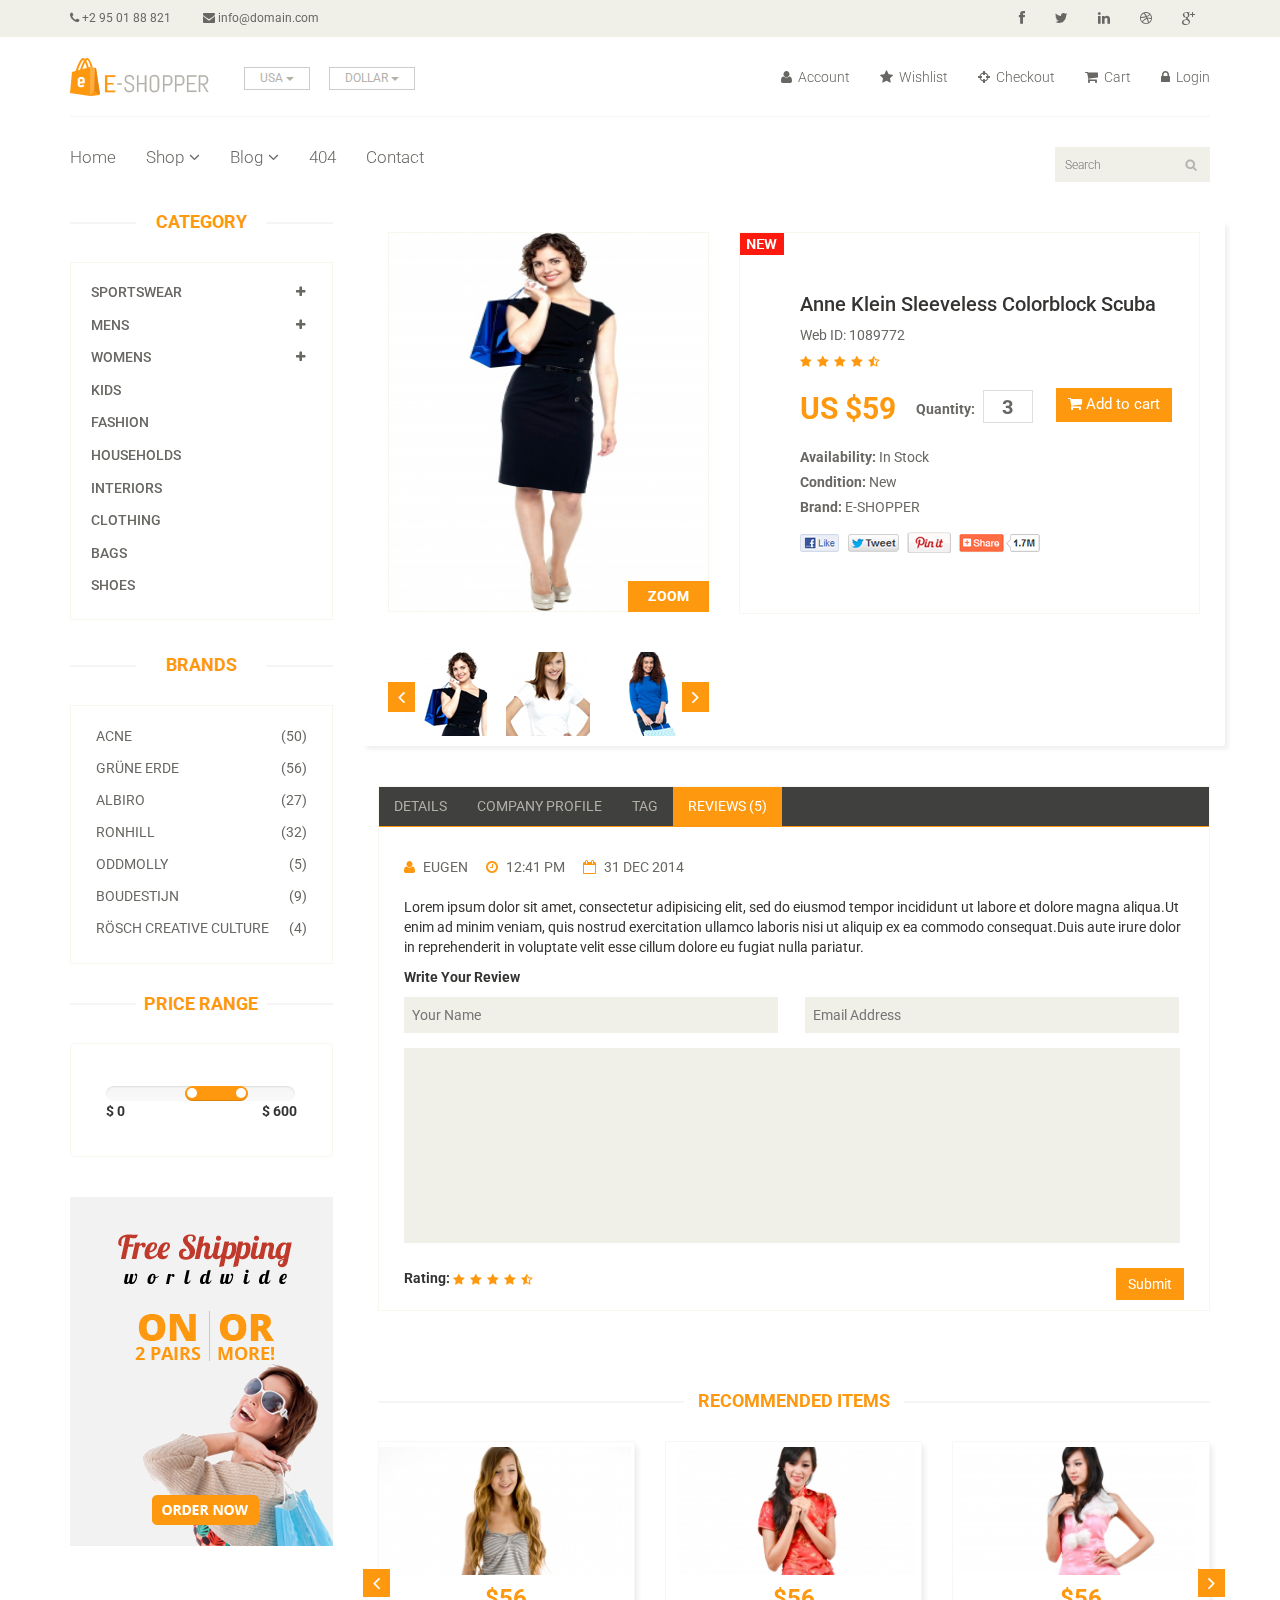
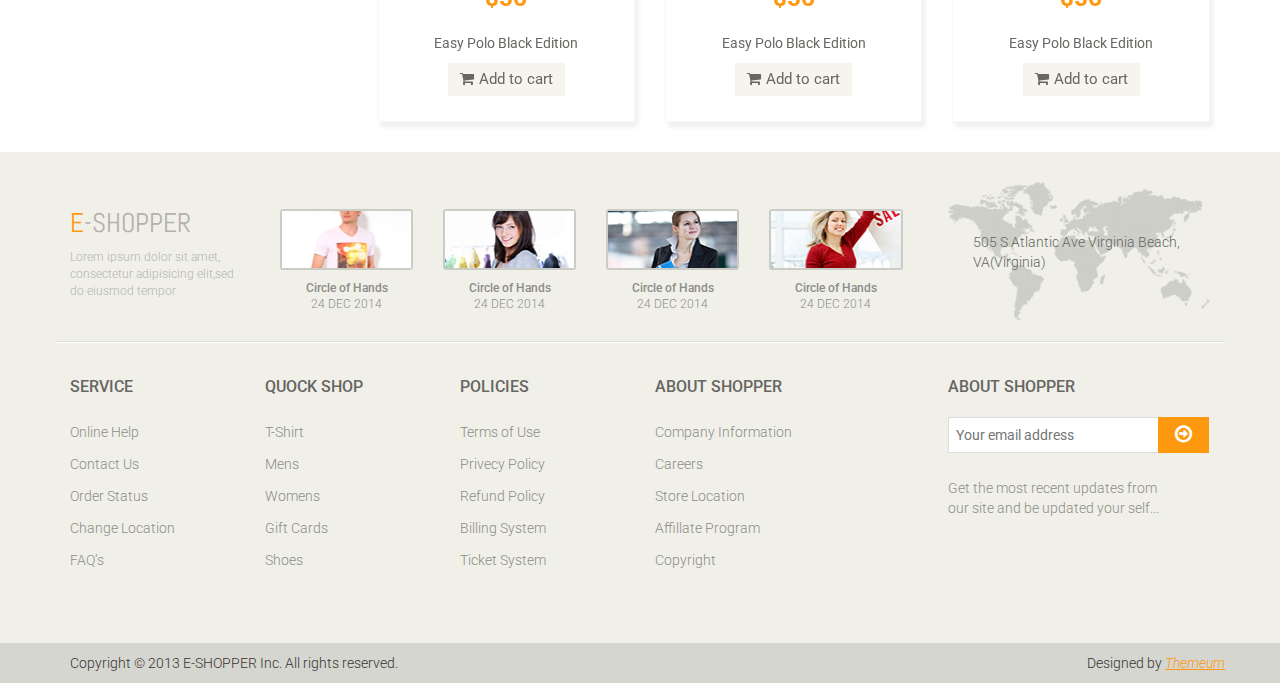
<file: Eshopper/product-details.html>
<!DOCTYPE html>
<html lang="en">
<head>
    <meta charset="utf-8">
    <meta name="viewport" content="width=device-width, initial-scale=1.0">
    <meta name="description" content="">
    <meta name="author" content="">
    <title>Product Details | E-Shopper</title>
    <link href="css/bootstrap.min.css" rel="stylesheet">
    <link href="css/font-awesome.min.css" rel="stylesheet">
    <link href="css/prettyPhoto.css" rel="stylesheet">
    <link href="css/price-range.css" rel="stylesheet">
    <link href="css/animate.css" rel="stylesheet">
	<link href="css/main.css" rel="stylesheet">
	<link href="css/responsive.css" rel="stylesheet">
    <!--[if lt IE 9]>
    <script src="js/html5shiv.js"></script>
    <script src="js/respond.min.js"></script>
    <![endif]-->       
    <link rel="shortcut icon" href="images/ico/favicon.ico">
    <link rel="apple-touch-icon-precomposed" sizes="144x144" href="images/ico/apple-touch-icon-144-precomposed.png">
    <link rel="apple-touch-icon-precomposed" sizes="114x114" href="images/ico/apple-touch-icon-114-precomposed.png">
    <link rel="apple-touch-icon-precomposed" sizes="72x72" href="images/ico/apple-touch-icon-72-precomposed.png">
    <link rel="apple-touch-icon-precomposed" href="images/ico/apple-touch-icon-57-precomposed.png">
</head><!--/head-->

<body>
	<header id="header"><!--header-->
		<div class="header_top"><!--header_top-->
			<div class="container">
				<div class="row">
					<div class="col-sm-6">
						<div class="contactinfo">
							<ul class="nav nav-pills">
								<li><a href=""><i class="fa fa-phone"></i> +2 95 01 88 821</a></li>
								<li><a href=""><i class="fa fa-envelope"></i> info@domain.com</a></li>
							</ul>
						</div>
					</div>
					<div class="col-sm-6">
						<div class="social-icons pull-right">
							<ul class="nav navbar-nav">
								<li><a href=""><i class="fa fa-facebook"></i></a></li>
								<li><a href=""><i class="fa fa-twitter"></i></a></li>
								<li><a href=""><i class="fa fa-linkedin"></i></a></li>
								<li><a href=""><i class="fa fa-dribbble"></i></a></li>
								<li><a href=""><i class="fa fa-google-plus"></i></a></li>
							</ul>
						</div>
					</div>
				</div>
			</div>
		</div><!--/header_top-->
		
		<div class="header-middle"><!--header-middle-->
			<div class="container">
				<div class="row">
					<div class="col-sm-4">
						<div class="logo pull-left">
							<a href="index.html"><img src="images/home/logo.png" alt="" /></a>
						</div>
						<div class="btn-group pull-right">
							<div class="btn-group">
								<button type="button" class="btn btn-default dropdown-toggle usa" data-toggle="dropdown">
									USA
									<span class="caret"></span>
								</button>
								<ul class="dropdown-menu">
									<li><a href="">Canada</a></li>
									<li><a href="">UK</a></li>
								</ul>
							</div>
							
							<div class="btn-group">
								<button type="button" class="btn btn-default dropdown-toggle usa" data-toggle="dropdown">
									DOLLAR
									<span class="caret"></span>
								</button>
								<ul class="dropdown-menu">
									<li><a href="">Canadian Dollar</a></li>
									<li><a href="">Pound</a></li>
								</ul>
							</div>
						</div>
					</div>
					<div class="col-sm-8">
						<div class="shop-menu pull-right">
							<ul class="nav navbar-nav">
								<li><a href=""><i class="fa fa-user"></i> Account</a></li>
								<li><a href=""><i class="fa fa-star"></i> Wishlist</a></li>
								<li><a href="checkout.html"><i class="fa fa-crosshairs"></i> Checkout</a></li>
								<li><a href="cart.html"><i class="fa fa-shopping-cart"></i> Cart</a></li>
								<li><a href="login.html"><i class="fa fa-lock"></i> Login</a></li>
							</ul>
						</div>
					</div>
				</div>
			</div>
		</div><!--/header-middle-->
	
		<div class="header-bottom"><!--header-bottom-->
			<div class="container">
				<div class="row">
					<div class="col-sm-9">
						<div class="navbar-header">
							<button type="button" class="navbar-toggle" data-toggle="collapse" data-target=".navbar-collapse">
								<span class="sr-only">Toggle navigation</span>
								<span class="icon-bar"></span>
								<span class="icon-bar"></span>
								<span class="icon-bar"></span>
							</button>
						</div>
						<div class="mainmenu pull-left">
							<ul class="nav navbar-nav collapse navbar-collapse">
								<li><a href="index.html">Home</a></li>
								<li class="dropdown"><a href="#">Shop<i class="fa fa-angle-down"></i></a>
                                    <ul role="menu" class="sub-menu">
                                        <li><a href="shop.html">Products</a></li>
										<li><a href="product-details.html" class="active">Product Details</a></li> 
										<li><a href="checkout.html">Checkout</a></li> 
										<li><a href="cart.html">Cart</a></li> 
										<li><a href="login.html">Login</a></li> 
                                    </ul>
                                </li> 
								<li class="dropdown"><a href="#">Blog<i class="fa fa-angle-down"></i></a>
                                    <ul role="menu" class="sub-menu">
                                        <li><a href="blog.html">Blog List</a></li>
										<li><a href="blog-single.html">Blog Single</a></li>
                                    </ul>
                                </li> 
								<li><a href="404.html">404</a></li>
								<li><a href="contact-us.html">Contact</a></li>
							</ul>
						</div>
					</div>
					<div class="col-sm-3">
						<div class="search_box pull-right">
							<input type="text" placeholder="Search"/>
						</div>
					</div>
				</div>
			</div>
		</div><!--/header-bottom-->
	</header><!--/header-->
	
	<section>
		<div class="container">
			<div class="row">
				<div class="col-sm-3">
					<div class="left-sidebar">
						<h2>Category</h2>
						<div class="panel-group category-products" id="accordian"><!--category-productsr-->
							<div class="panel panel-default">
								<div class="panel-heading">
									<h4 class="panel-title">
										<a data-toggle="collapse" data-parent="#accordian" href="#sportswear">
											<span class="badge pull-right"><i class="fa fa-plus"></i></span>
											Sportswear
										</a>
									</h4>
								</div>
								<div id="sportswear" class="panel-collapse collapse">
									<div class="panel-body">
										<ul>
											<li><a href="">Nike </a></li>
											<li><a href="">Under Armour </a></li>
											<li><a href="">Adidas </a></li>
											<li><a href="">Puma</a></li>
											<li><a href="">ASICS </a></li>
										</ul>
									</div>
								</div>
							</div>
							<div class="panel panel-default">
								<div class="panel-heading">
									<h4 class="panel-title">
										<a data-toggle="collapse" data-parent="#accordian" href="#mens">
											<span class="badge pull-right"><i class="fa fa-plus"></i></span>
											Mens
										</a>
									</h4>
								</div>
								<div id="mens" class="panel-collapse collapse">
									<div class="panel-body">
										<ul>
											<li><a href="">Fendi</a></li>
											<li><a href="">Guess</a></li>
											<li><a href="">Valentino</a></li>
											<li><a href="">Dior</a></li>
											<li><a href="">Versace</a></li>
											<li><a href="">Armani</a></li>
											<li><a href="">Prada</a></li>
											<li><a href="">Dolce and Gabbana</a></li>
											<li><a href="">Chanel</a></li>
											<li><a href="">Gucci</a></li>
										</ul>
									</div>
								</div>
							</div>
							
							<div class="panel panel-default">
								<div class="panel-heading">
									<h4 class="panel-title">
										<a data-toggle="collapse" data-parent="#accordian" href="#womens">
											<span class="badge pull-right"><i class="fa fa-plus"></i></span>
											Womens
										</a>
									</h4>
								</div>
								<div id="womens" class="panel-collapse collapse">
									<div class="panel-body">
										<ul>
											<li><a href="">Fendi</a></li>
											<li><a href="">Guess</a></li>
											<li><a href="">Valentino</a></li>
											<li><a href="">Dior</a></li>
											<li><a href="">Versace</a></li>
										</ul>
									</div>
								</div>
							</div>
							<div class="panel panel-default">
								<div class="panel-heading">
									<h4 class="panel-title"><a href="#">Kids</a></h4>
								</div>
							</div>
							<div class="panel panel-default">
								<div class="panel-heading">
									<h4 class="panel-title"><a href="#">Fashion</a></h4>
								</div>
							</div>
							<div class="panel panel-default">
								<div class="panel-heading">
									<h4 class="panel-title"><a href="#">Households</a></h4>
								</div>
							</div>
							<div class="panel panel-default">
								<div class="panel-heading">
									<h4 class="panel-title"><a href="#">Interiors</a></h4>
								</div>
							</div>
							<div class="panel panel-default">
								<div class="panel-heading">
									<h4 class="panel-title"><a href="#">Clothing</a></h4>
								</div>
							</div>
							<div class="panel panel-default">
								<div class="panel-heading">
									<h4 class="panel-title"><a href="#">Bags</a></h4>
								</div>
							</div>
							<div class="panel panel-default">
								<div class="panel-heading">
									<h4 class="panel-title"><a href="#">Shoes</a></h4>
								</div>
							</div>
						</div><!--/category-products-->
					
						<div class="brands_products"><!--brands_products-->
							<h2>Brands</h2>
							<div class="brands-name">
								<ul class="nav nav-pills nav-stacked">
									<li><a href=""> <span class="pull-right">(50)</span>Acne</a></li>
									<li><a href=""> <span class="pull-right">(56)</span>Grüne Erde</a></li>
									<li><a href=""> <span class="pull-right">(27)</span>Albiro</a></li>
									<li><a href=""> <span class="pull-right">(32)</span>Ronhill</a></li>
									<li><a href=""> <span class="pull-right">(5)</span>Oddmolly</a></li>
									<li><a href=""> <span class="pull-right">(9)</span>Boudestijn</a></li>
									<li><a href=""> <span class="pull-right">(4)</span>Rösch creative culture</a></li>
								</ul>
							</div>
						</div><!--/brands_products-->
						
						<div class="price-range"><!--price-range-->
							<h2>Price Range</h2>
							<div class="well">
								 <input type="text" class="span2" value="" data-slider-min="0" data-slider-max="600" data-slider-step="5" data-slider-value="[250,450]" id="sl2" ><br />
								 <b>$ 0</b> <b class="pull-right">$ 600</b>
							</div>
						</div><!--/price-range-->
						
						<div class="shipping text-center"><!--shipping-->
							<img src="images/home/shipping.jpg" alt="" />
						</div><!--/shipping-->
						
					</div>
				</div>
				
				<div class="col-sm-9 padding-right">
					<div class="product-details"><!--product-details-->
						<div class="col-sm-5">
							<div class="view-product">
								<img src="images/product-details/1.jpg" alt="" />
								<h3>ZOOM</h3>
							</div>
							<div id="similar-product" class="carousel slide" data-ride="carousel">
								
								  <!-- Wrapper for slides -->
								    <div class="carousel-inner">
										<div class="item active">
										  <a href=""><img src="images/product-details/similar1.jpg" alt=""></a>
										  <a href=""><img src="images/product-details/similar2.jpg" alt=""></a>
										  <a href=""><img src="images/product-details/similar3.jpg" alt=""></a>
										</div>
										<div class="item">
										  <a href=""><img src="images/product-details/similar1.jpg" alt=""></a>
										  <a href=""><img src="images/product-details/similar2.jpg" alt=""></a>
										  <a href=""><img src="images/product-details/similar3.jpg" alt=""></a>
										</div>
										<div class="item">
										  <a href=""><img src="images/product-details/similar1.jpg" alt=""></a>
										  <a href=""><img src="images/product-details/similar2.jpg" alt=""></a>
										  <a href=""><img src="images/product-details/similar3.jpg" alt=""></a>
										</div>
										
									</div>

								  <!-- Controls -->
								  <a class="left item-control" href="#similar-product" data-slide="prev">
									<i class="fa fa-angle-left"></i>
								  </a>
								  <a class="right item-control" href="#similar-product" data-slide="next">
									<i class="fa fa-angle-right"></i>
								  </a>
							</div>

						</div>
						<div class="col-sm-7">
							<div class="product-information"><!--/product-information-->
								<img src="images/product-details/new.jpg" class="newarrival" alt="" />
								<h2>Anne Klein Sleeveless Colorblock Scuba</h2>
								<p>Web ID: 1089772</p>
								<img src="images/product-details/rating.png" alt="" />
								<span>
									<span>US $59</span>
									<label>Quantity:</label>
									<input type="text" value="3" />
									<button type="button" class="btn btn-fefault cart">
										<i class="fa fa-shopping-cart"></i>
										Add to cart
									</button>
								</span>
								<p><b>Availability:</b> In Stock</p>
								<p><b>Condition:</b> New</p>
								<p><b>Brand:</b> E-SHOPPER</p>
								<a href=""><img src="images/product-details/share.png" class="share img-responsive"  alt="" /></a>
							</div><!--/product-information-->
						</div>
					</div><!--/product-details-->
					
					<div class="category-tab shop-details-tab"><!--category-tab-->
						<div class="col-sm-12">
							<ul class="nav nav-tabs">
								<li><a href="#details" data-toggle="tab">Details</a></li>
								<li><a href="#companyprofile" data-toggle="tab">Company Profile</a></li>
								<li><a href="#tag" data-toggle="tab">Tag</a></li>
								<li class="active"><a href="#reviews" data-toggle="tab">Reviews (5)</a></li>
							</ul>
						</div>
						<div class="tab-content">
							<div class="tab-pane fade" id="details" >
								<div class="col-sm-3">
									<div class="product-image-wrapper">
										<div class="single-products">
											<div class="productinfo text-center">
												<img src="images/home/gallery1.jpg" alt="" />
												<h2>$56</h2>
												<p>Easy Polo Black Edition</p>
												<button type="button" class="btn btn-default add-to-cart"><i class="fa fa-shopping-cart"></i>Add to cart</button>
											</div>
										</div>
									</div>
								</div>
								<div class="col-sm-3">
									<div class="product-image-wrapper">
										<div class="single-products">
											<div class="productinfo text-center">
												<img src="images/home/gallery2.jpg" alt="" />
												<h2>$56</h2>
												<p>Easy Polo Black Edition</p>
												<button type="button" class="btn btn-default add-to-cart"><i class="fa fa-shopping-cart"></i>Add to cart</button>
											</div>
										</div>
									</div>
								</div>
								<div class="col-sm-3">
									<div class="product-image-wrapper">
										<div class="single-products">
											<div class="productinfo text-center">
												<img src="images/home/gallery3.jpg" alt="" />
												<h2>$56</h2>
												<p>Easy Polo Black Edition</p>
												<button type="button" class="btn btn-default add-to-cart"><i class="fa fa-shopping-cart"></i>Add to cart</button>
											</div>
										</div>
									</div>
								</div>
								<div class="col-sm-3">
									<div class="product-image-wrapper">
										<div class="single-products">
											<div class="productinfo text-center">
												<img src="images/home/gallery4.jpg" alt="" />
												<h2>$56</h2>
												<p>Easy Polo Black Edition</p>
												<button type="button" class="btn btn-default add-to-cart"><i class="fa fa-shopping-cart"></i>Add to cart</button>
											</div>
										</div>
									</div>
								</div>
							</div>
							
							<div class="tab-pane fade" id="companyprofile" >
								<div class="col-sm-3">
									<div class="product-image-wrapper">
										<div class="single-products">
											<div class="productinfo text-center">
												<img src="images/home/gallery1.jpg" alt="" />
												<h2>$56</h2>
												<p>Easy Polo Black Edition</p>
												<button type="button" class="btn btn-default add-to-cart"><i class="fa fa-shopping-cart"></i>Add to cart</button>
											</div>
										</div>
									</div>
								</div>
								<div class="col-sm-3">
									<div class="product-image-wrapper">
										<div class="single-products">
											<div class="productinfo text-center">
												<img src="images/home/gallery3.jpg" alt="" />
												<h2>$56</h2>
												<p>Easy Polo Black Edition</p>
												<button type="button" class="btn btn-default add-to-cart"><i class="fa fa-shopping-cart"></i>Add to cart</button>
											</div>
										</div>
									</div>
								</div>
								<div class="col-sm-3">
									<div class="product-image-wrapper">
										<div class="single-products">
											<div class="productinfo text-center">
												<img src="images/home/gallery2.jpg" alt="" />
												<h2>$56</h2>
												<p>Easy Polo Black Edition</p>
												<button type="button" class="btn btn-default add-to-cart"><i class="fa fa-shopping-cart"></i>Add to cart</button>
											</div>
										</div>
									</div>
								</div>
								<div class="col-sm-3">
									<div class="product-image-wrapper">
										<div class="single-products">
											<div class="productinfo text-center">
												<img src="images/home/gallery4.jpg" alt="" />
												<h2>$56</h2>
												<p>Easy Polo Black Edition</p>
												<button type="button" class="btn btn-default add-to-cart"><i class="fa fa-shopping-cart"></i>Add to cart</button>
											</div>
										</div>
									</div>
								</div>
							</div>
							
							<div class="tab-pane fade" id="tag" >
								<div class="col-sm-3">
									<div class="product-image-wrapper">
										<div class="single-products">
											<div class="productinfo text-center">
												<img src="images/home/gallery1.jpg" alt="" />
												<h2>$56</h2>
												<p>Easy Polo Black Edition</p>
												<button type="button" class="btn btn-default add-to-cart"><i class="fa fa-shopping-cart"></i>Add to cart</button>
											</div>
										</div>
									</div>
								</div>
								<div class="col-sm-3">
									<div class="product-image-wrapper">
										<div class="single-products">
											<div class="productinfo text-center">
												<img src="images/home/gallery2.jpg" alt="" />
												<h2>$56</h2>
												<p>Easy Polo Black Edition</p>
												<button type="button" class="btn btn-default add-to-cart"><i class="fa fa-shopping-cart"></i>Add to cart</button>
											</div>
										</div>
									</div>
								</div>
								<div class="col-sm-3">
									<div class="product-image-wrapper">
										<div class="single-products">
											<div class="productinfo text-center">
												<img src="images/home/gallery3.jpg" alt="" />
												<h2>$56</h2>
												<p>Easy Polo Black Edition</p>
												<button type="button" class="btn btn-default add-to-cart"><i class="fa fa-shopping-cart"></i>Add to cart</button>
											</div>
										</div>
									</div>
								</div>
								<div class="col-sm-3">
									<div class="product-image-wrapper">
										<div class="single-products">
											<div class="productinfo text-center">
												<img src="images/home/gallery4.jpg" alt="" />
												<h2>$56</h2>
												<p>Easy Polo Black Edition</p>
												<button type="button" class="btn btn-default add-to-cart"><i class="fa fa-shopping-cart"></i>Add to cart</button>
											</div>
										</div>
									</div>
								</div>
							</div>
							
							<div class="tab-pane fade active in" id="reviews" >
								<div class="col-sm-12">
									<ul>
										<li><a href=""><i class="fa fa-user"></i>EUGEN</a></li>
										<li><a href=""><i class="fa fa-clock-o"></i>12:41 PM</a></li>
										<li><a href=""><i class="fa fa-calendar-o"></i>31 DEC 2014</a></li>
									</ul>
									<p>Lorem ipsum dolor sit amet, consectetur adipisicing elit, sed do eiusmod tempor incididunt ut labore et dolore magna aliqua.Ut enim ad minim veniam, quis nostrud exercitation ullamco laboris nisi ut aliquip ex ea commodo consequat.Duis aute irure dolor in reprehenderit in voluptate velit esse cillum dolore eu fugiat nulla pariatur.</p>
									<p><b>Write Your Review</b></p>
									
									<form action="#">
										<span>
											<input type="text" placeholder="Your Name"/>
											<input type="email" placeholder="Email Address"/>
										</span>
										<textarea name="" ></textarea>
										<b>Rating: </b> <img src="images/product-details/rating.png" alt="" />
										<button type="button" class="btn btn-default pull-right">
											Submit
										</button>
									</form>
								</div>
							</div>
							
						</div>
					</div><!--/category-tab-->
					
					<div class="recommended_items"><!--recommended_items-->
						<h2 class="title text-center">recommended items</h2>
						
						<div id="recommended-item-carousel" class="carousel slide" data-ride="carousel">
							<div class="carousel-inner">
								<div class="item active">	
									<div class="col-sm-4">
										<div class="product-image-wrapper">
											<div class="single-products">
												<div class="productinfo text-center">
													<img src="images/home/recommend1.jpg" alt="" />
													<h2>$56</h2>
													<p>Easy Polo Black Edition</p>
													<button type="button" class="btn btn-default add-to-cart"><i class="fa fa-shopping-cart"></i>Add to cart</button>
												</div>
											</div>
										</div>
									</div>
									<div class="col-sm-4">
										<div class="product-image-wrapper">
											<div class="single-products">
												<div class="productinfo text-center">
													<img src="images/home/recommend2.jpg" alt="" />
													<h2>$56</h2>
													<p>Easy Polo Black Edition</p>
													<button type="button" class="btn btn-default add-to-cart"><i class="fa fa-shopping-cart"></i>Add to cart</button>
												</div>
											</div>
										</div>
									</div>
									<div class="col-sm-4">
										<div class="product-image-wrapper">
											<div class="single-products">
												<div class="productinfo text-center">
													<img src="images/home/recommend3.jpg" alt="" />
													<h2>$56</h2>
													<p>Easy Polo Black Edition</p>
													<button type="button" class="btn btn-default add-to-cart"><i class="fa fa-shopping-cart"></i>Add to cart</button>
												</div>
											</div>
										</div>
									</div>
								</div>
								<div class="item">	
									<div class="col-sm-4">
										<div class="product-image-wrapper">
											<div class="single-products">
												<div class="productinfo text-center">
													<img src="images/home/recommend1.jpg" alt="" />
													<h2>$56</h2>
													<p>Easy Polo Black Edition</p>
													<button type="button" class="btn btn-default add-to-cart"><i class="fa fa-shopping-cart"></i>Add to cart</button>
												</div>
											</div>
										</div>
									</div>
									<div class="col-sm-4">
										<div class="product-image-wrapper">
											<div class="single-products">
												<div class="productinfo text-center">
													<img src="images/home/recommend2.jpg" alt="" />
													<h2>$56</h2>
													<p>Easy Polo Black Edition</p>
													<button type="button" class="btn btn-default add-to-cart"><i class="fa fa-shopping-cart"></i>Add to cart</button>
												</div>
											</div>
										</div>
									</div>
									<div class="col-sm-4">
										<div class="product-image-wrapper">
											<div class="single-products">
												<div class="productinfo text-center">
													<img src="images/home/recommend3.jpg" alt="" />
													<h2>$56</h2>
													<p>Easy Polo Black Edition</p>
													<button type="button" class="btn btn-default add-to-cart"><i class="fa fa-shopping-cart"></i>Add to cart</button>
												</div>
											</div>
										</div>
									</div>
								</div>
							</div>
							 <a class="left recommended-item-control" href="#recommended-item-carousel" data-slide="prev">
								<i class="fa fa-angle-left"></i>
							  </a>
							  <a class="right recommended-item-control" href="#recommended-item-carousel" data-slide="next">
								<i class="fa fa-angle-right"></i>
							  </a>			
						</div>
					</div><!--/recommended_items-->
					
				</div>
			</div>
		</div>
	</section>
	
	<footer id="footer"><!--Footer-->
		<div class="footer-top">
			<div class="container">
				<div class="row">
					<div class="col-sm-2">
						<div class="companyinfo">
							<h2><span>e</span>-shopper</h2>
							<p>Lorem ipsum dolor sit amet, consectetur adipisicing elit,sed do eiusmod tempor</p>
						</div>
					</div>
					<div class="col-sm-7">
						<div class="col-sm-3">
							<div class="video-gallery text-center">
								<a href="#">
									<div class="iframe-img">
										<img src="images/home/iframe1.png" alt="" />
									</div>
									<div class="overlay-icon">
										<i class="fa fa-play-circle-o"></i>
									</div>
								</a>
								<p>Circle of Hands</p>
								<h2>24 DEC 2014</h2>
							</div>
						</div>
						
						<div class="col-sm-3">
							<div class="video-gallery text-center">
								<a href="#">
									<div class="iframe-img">
										<img src="images/home/iframe2.png" alt="" />
									</div>
									<div class="overlay-icon">
										<i class="fa fa-play-circle-o"></i>
									</div>
								</a>
								<p>Circle of Hands</p>
								<h2>24 DEC 2014</h2>
							</div>
						</div>
						
						<div class="col-sm-3">
							<div class="video-gallery text-center">
								<a href="#">
									<div class="iframe-img">
										<img src="images/home/iframe3.png" alt="" />
									</div>
									<div class="overlay-icon">
										<i class="fa fa-play-circle-o"></i>
									</div>
								</a>
								<p>Circle of Hands</p>
								<h2>24 DEC 2014</h2>
							</div>
						</div>
						
						<div class="col-sm-3">
							<div class="video-gallery text-center">
								<a href="#">
									<div class="iframe-img">
										<img src="images/home/iframe4.png" alt="" />
									</div>
									<div class="overlay-icon">
										<i class="fa fa-play-circle-o"></i>
									</div>
								</a>
								<p>Circle of Hands</p>
								<h2>24 DEC 2014</h2>
							</div>
						</div>
					</div>
					<div class="col-sm-3">
						<div class="address">
							<img src="images/home/map.png" alt="" />
							<p>505 S Atlantic Ave Virginia Beach, VA(Virginia)</p>
						</div>
					</div>
				</div>
			</div>
		</div>
		
		<div class="footer-widget">
			<div class="container">
				<div class="row">
					<div class="col-sm-2">
						<div class="single-widget">
							<h2>Service</h2>
							<ul class="nav nav-pills nav-stacked">
								<li><a href="">Online Help</a></li>
								<li><a href="">Contact Us</a></li>
								<li><a href="">Order Status</a></li>
								<li><a href="">Change Location</a></li>
								<li><a href="">FAQ’s</a></li>
							</ul>
						</div>
					</div>
					<div class="col-sm-2">
						<div class="single-widget">
							<h2>Quock Shop</h2>
							<ul class="nav nav-pills nav-stacked">
								<li><a href="">T-Shirt</a></li>
								<li><a href="">Mens</a></li>
								<li><a href="">Womens</a></li>
								<li><a href="">Gift Cards</a></li>
								<li><a href="">Shoes</a></li>
							</ul>
						</div>
					</div>
					<div class="col-sm-2">
						<div class="single-widget">
							<h2>Policies</h2>
							<ul class="nav nav-pills nav-stacked">
								<li><a href="">Terms of Use</a></li>
								<li><a href="">Privecy Policy</a></li>
								<li><a href="">Refund Policy</a></li>
								<li><a href="">Billing System</a></li>
								<li><a href="">Ticket System</a></li>
							</ul>
						</div>
					</div>
					<div class="col-sm-2">
						<div class="single-widget">
							<h2>About Shopper</h2>
							<ul class="nav nav-pills nav-stacked">
								<li><a href="">Company Information</a></li>
								<li><a href="">Careers</a></li>
								<li><a href="">Store Location</a></li>
								<li><a href="">Affillate Program</a></li>
								<li><a href="">Copyright</a></li>
							</ul>
						</div>
					</div>
					<div class="col-sm-3 col-sm-offset-1">
						<div class="single-widget">
							<h2>About Shopper</h2>
							<form action="#" class="searchform">
								<input type="text" placeholder="Your email address" />
								<button type="submit" class="btn btn-default"><i class="fa fa-arrow-circle-o-right"></i></button>
								<p>Get the most recent updates from <br />our site and be updated your self...</p>
							</form>
						</div>
					</div>
					
				</div>
			</div>
		</div>
		
		<div class="footer-bottom">
			<div class="container">
				<div class="row">
					<p class="pull-left">Copyright © 2013 E-SHOPPER Inc. All rights reserved.</p>
					<p class="pull-right">Designed by <span><a target="_blank" href="http://www.themeum.com">Themeum</a></span></p>
				</div>
			</div>
		</div>
		
	</footer><!--/Footer-->
	

  
    <script src="js/jquery.js"></script>
	<script src="js/price-range.js"></script>
    <script src="js/jquery.scrollUp.min.js"></script>
	<script src="js/bootstrap.min.js"></script>
    <script src="js/jquery.prettyPhoto.js"></script>
    <script src="js/main.js"></script>
</body>
</html>
</file>
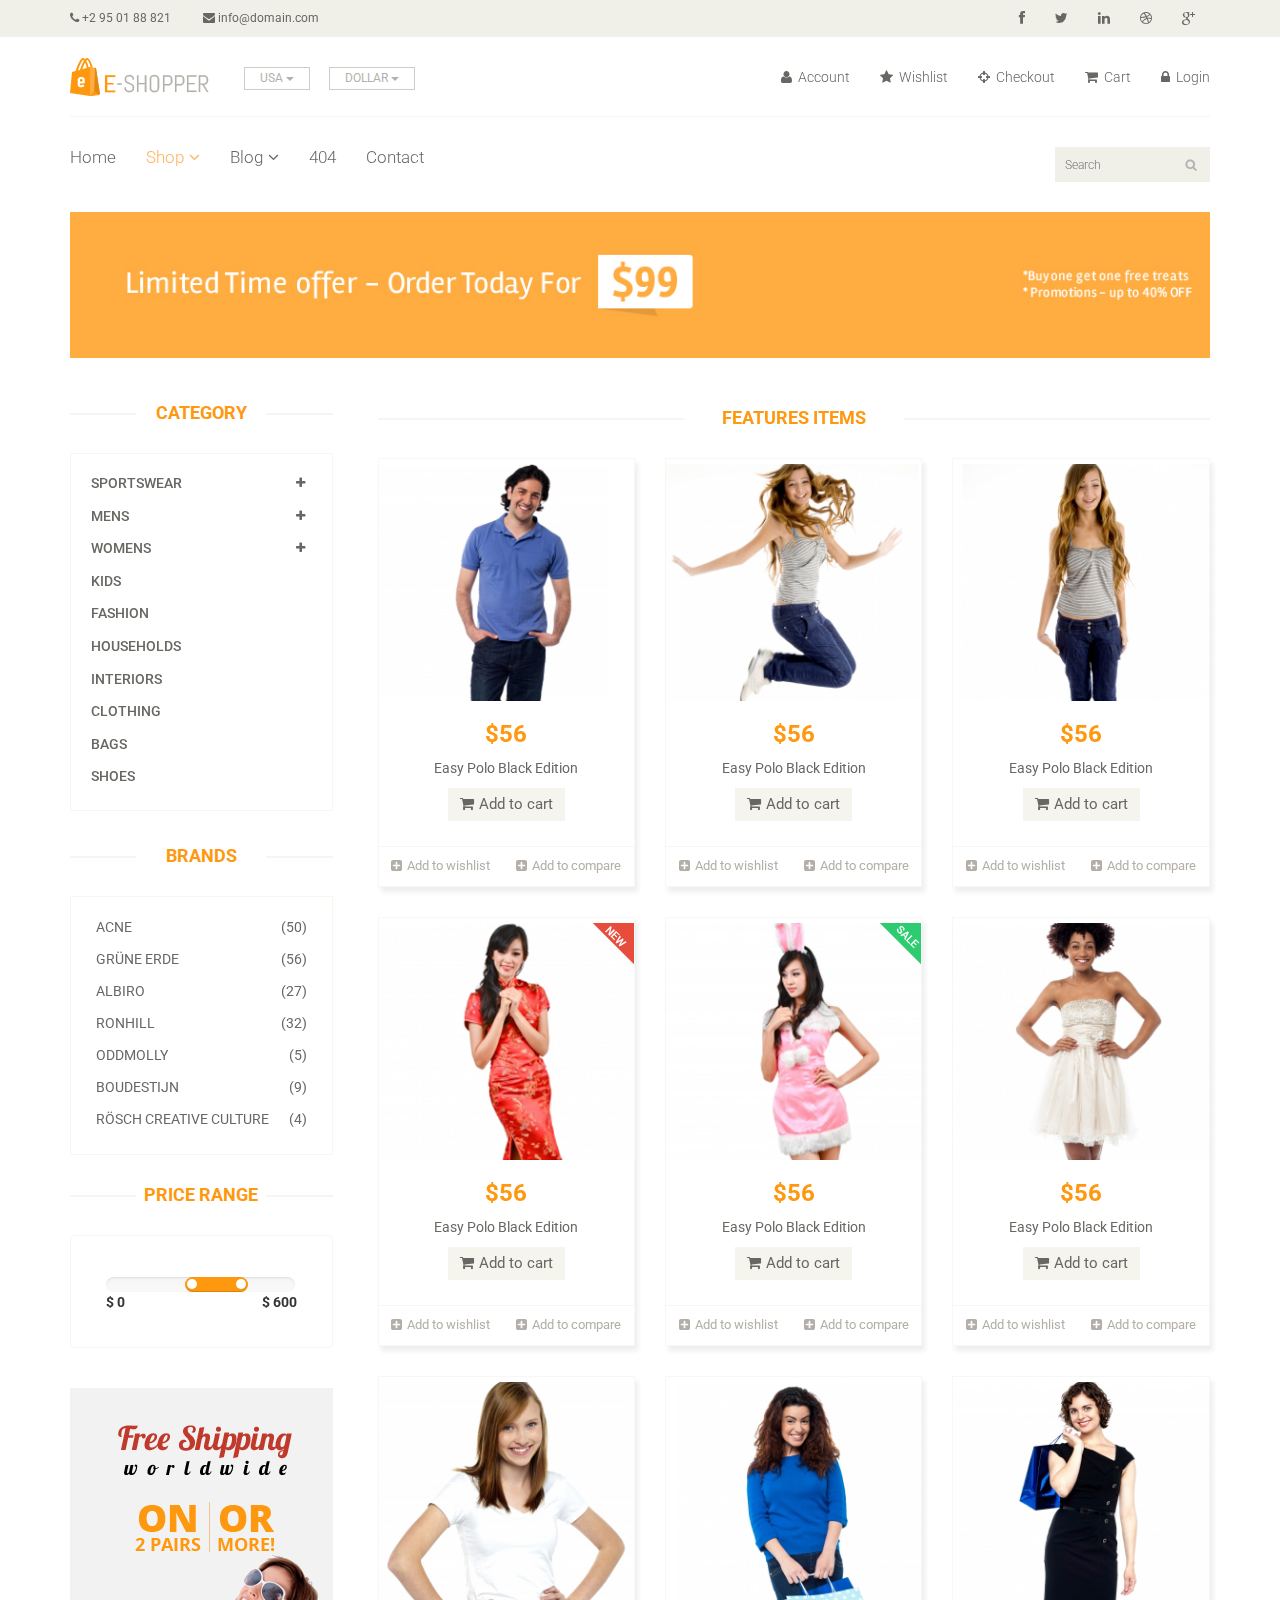
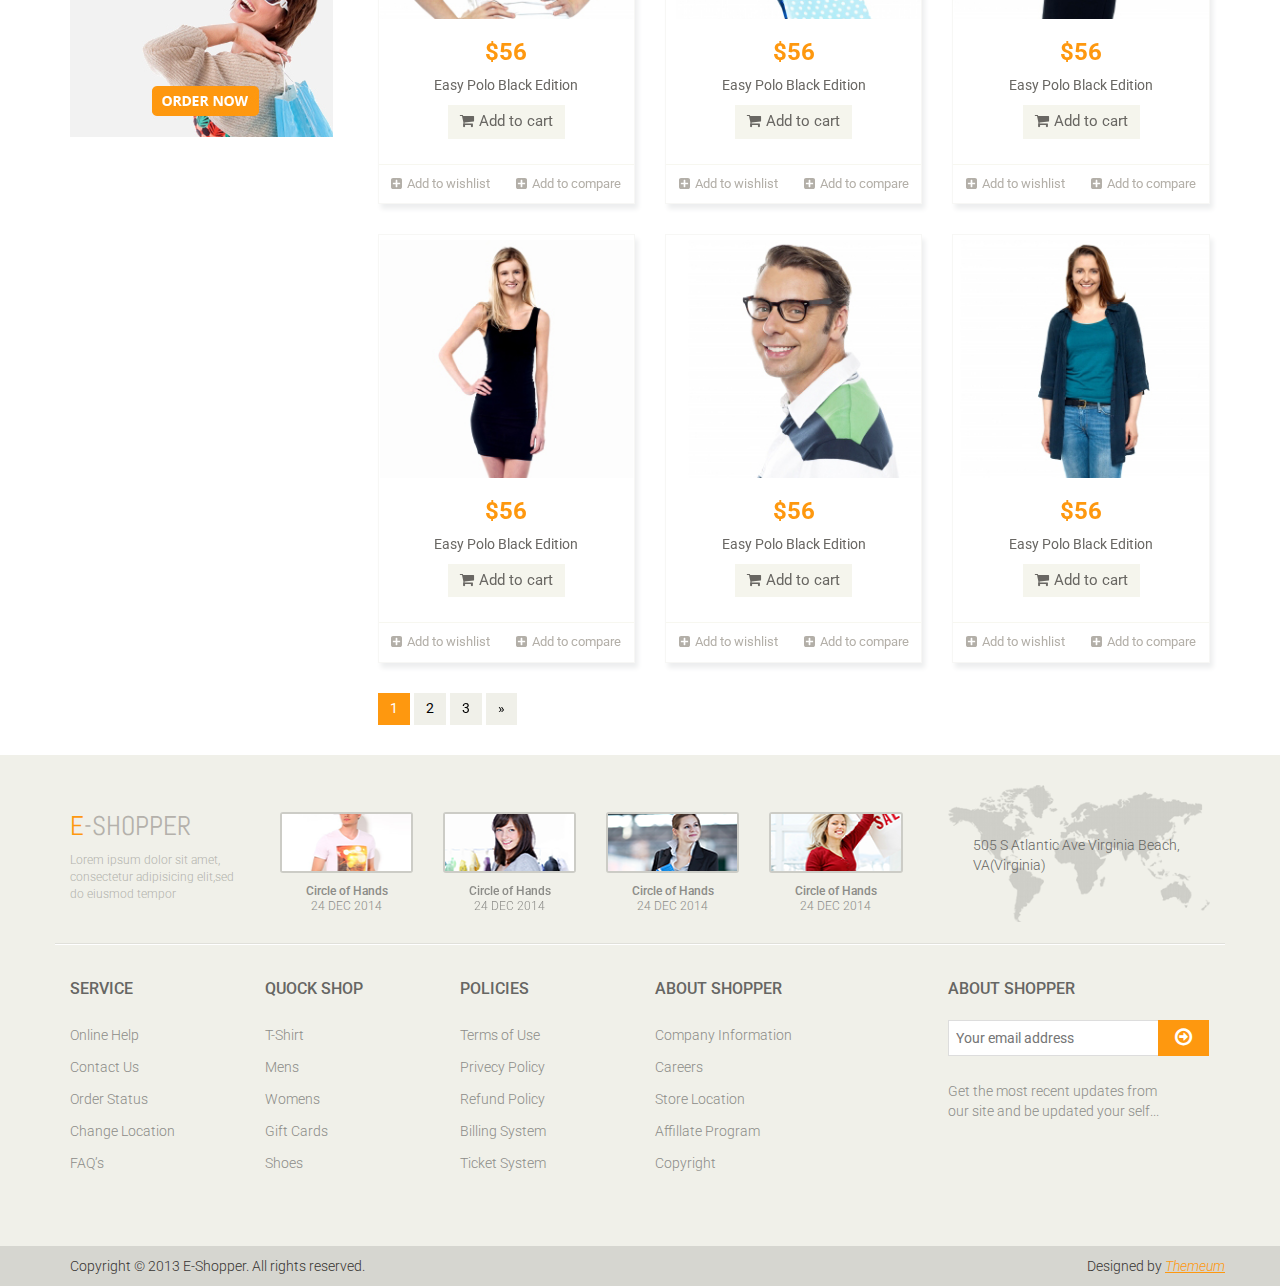
<file: Eshopper/shop.html>
<!DOCTYPE html>
<html lang="en">
<head>
    <meta charset="utf-8">
    <meta name="viewport" content="width=device-width, initial-scale=1.0">
    <meta name="description" content="">
    <meta name="author" content="">
    <title>Shop | E-Shopper</title>
    <link href="css/bootstrap.min.css" rel="stylesheet">
    <link href="css/font-awesome.min.css" rel="stylesheet">
    <link href="css/prettyPhoto.css" rel="stylesheet">
    <link href="css/price-range.css" rel="stylesheet">
    <link href="css/animate.css" rel="stylesheet">
	<link href="css/main.css" rel="stylesheet">
	<link href="css/responsive.css" rel="stylesheet">
    <!--[if lt IE 9]>
    <script src="js/html5shiv.js"></script>
    <script src="js/respond.min.js"></script>
    <![endif]-->       
    <link rel="shortcut icon" href="images/ico/favicon.ico">
    <link rel="apple-touch-icon-precomposed" sizes="144x144" href="images/ico/apple-touch-icon-144-precomposed.png">
    <link rel="apple-touch-icon-precomposed" sizes="114x114" href="images/ico/apple-touch-icon-114-precomposed.png">
    <link rel="apple-touch-icon-precomposed" sizes="72x72" href="images/ico/apple-touch-icon-72-precomposed.png">
    <link rel="apple-touch-icon-precomposed" href="images/ico/apple-touch-icon-57-precomposed.png">
</head><!--/head-->

<body>
	<header id="header"><!--header-->
		<div class="header_top"><!--header_top-->
			<div class="container">
				<div class="row">
					<div class="col-sm-6 ">
						<div class="contactinfo">
							<ul class="nav nav-pills">
								<li><a href=""><i class="fa fa-phone"></i> +2 95 01 88 821</a></li>
								<li><a href=""><i class="fa fa-envelope"></i> info@domain.com</a></li>
							</ul>
						</div>
					</div>
					<div class="col-sm-6">
						<div class="social-icons pull-right">
							<ul class="nav navbar-nav">
								<li><a href=""><i class="fa fa-facebook"></i></a></li>
								<li><a href=""><i class="fa fa-twitter"></i></a></li>
								<li><a href=""><i class="fa fa-linkedin"></i></a></li>
								<li><a href=""><i class="fa fa-dribbble"></i></a></li>
								<li><a href=""><i class="fa fa-google-plus"></i></a></li>
							</ul>
						</div>
					</div>
				</div>
			</div>
		</div><!--/header_top-->
		
		<div class="header-middle"><!--header-middle-->
			<div class="container">
				<div class="row">
					<div class="col-sm-4">
						<div class="logo pull-left">
							<a href="index.html"><img src="images/home/logo.png" alt="" /></a>
						</div>
						<div class="btn-group pull-right">
							<div class="btn-group">
								<button type="button" class="btn btn-default dropdown-toggle usa" data-toggle="dropdown">
									USA
									<span class="caret"></span>
								</button>
								<ul class="dropdown-menu">
									<li><a href="">Canada</a></li>
									<li><a href="">UK</a></li>
								</ul>
							</div>
							
							<div class="btn-group">
								<button type="button" class="btn btn-default dropdown-toggle usa" data-toggle="dropdown">
									DOLLAR
									<span class="caret"></span>
								</button>
								<ul class="dropdown-menu">
									<li><a href="">Canadian Dollar</a></li>
									<li><a href="">Pound</a></li>
								</ul>
							</div>
						</div>
					</div>
					<div class="col-sm-8">
						<div class="shop-menu pull-right">
							<ul class="nav navbar-nav">
								<li><a href=""><i class="fa fa-user"></i> Account</a></li>
								<li><a href=""><i class="fa fa-star"></i> Wishlist</a></li>
								<li><a href="checkout.html"><i class="fa fa-crosshairs"></i> Checkout</a></li>
								<li><a href="cart.html"><i class="fa fa-shopping-cart"></i> Cart</a></li>
								<li><a href="login.html"><i class="fa fa-lock"></i> Login</a></li>
							</ul>
						</div>
					</div>
				</div>
			</div>
		</div><!--/header-middle-->
	
		<div class="header-bottom"><!--header-bottom-->
			<div class="container">
				<div class="row">
					<div class="col-sm-9">
						<div class="navbar-header">
							<button type="button" class="navbar-toggle" data-toggle="collapse" data-target=".navbar-collapse">
								<span class="sr-only">Toggle navigation</span>
								<span class="icon-bar"></span>
								<span class="icon-bar"></span>
								<span class="icon-bar"></span>
							</button>
						</div>
						<div class="mainmenu pull-left">
							<ul class="nav navbar-nav collapse navbar-collapse">
								<li><a href="index.html">Home</a></li>
								<li class="dropdown"><a href="#" class="active">Shop<i class="fa fa-angle-down"></i></a>
                                    <ul role="menu" class="sub-menu">
                                        <li><a href="shop.html" class="active">Products</a></li>
										<li><a href="product-details.html">Product Details</a></li> 
										<li><a href="checkout.html">Checkout</a></li> 
										<li><a href="cart.html">Cart</a></li> 
										<li><a href="login.html">Login</a></li> 
                                    </ul>
                                </li> 
								<li class="dropdown"><a href="#">Blog<i class="fa fa-angle-down"></i></a>
                                    <ul role="menu" class="sub-menu">
                                        <li><a href="blog.html">Blog List</a></li>
										<li><a href="blog-single.html">Blog Single</a></li>
                                    </ul>
                                </li> 
								<li><a href="404.html">404</a></li>
								<li><a href="contact-us.html">Contact</a></li>
							</ul>
						</div>
					</div>
					<div class="col-sm-3">
						<div class="search_box pull-right">
							<input type="text" placeholder="Search"/>
						</div>
					</div>
				</div>
				</div>
			</div>
	</header>
	
	<section id="advertisement">
		<div class="container">
			<img src="images/shop/advertisement.jpg" alt="" />
		</div>
	</section>
	
	<section>
		<div class="container">
			<div class="row">
				<div class="col-sm-3">
					<div class="left-sidebar">
						<h2>Category</h2>
						<div class="panel-group category-products" id="accordian"><!--category-productsr-->
							<div class="panel panel-default">
								<div class="panel-heading">
									<h4 class="panel-title">
										<a data-toggle="collapse" data-parent="#accordian" href="#sportswear">
											<span class="badge pull-right"><i class="fa fa-plus"></i></span>
											Sportswear
										</a>
									</h4>
								</div>
								<div id="sportswear" class="panel-collapse collapse">
									<div class="panel-body">
										<ul>
											<li><a href="">Nike </a></li>
											<li><a href="">Under Armour </a></li>
											<li><a href="">Adidas </a></li>
											<li><a href="">Puma</a></li>
											<li><a href="">ASICS </a></li>
										</ul>
									</div>
								</div>
							</div>
							<div class="panel panel-default">
								<div class="panel-heading">
									<h4 class="panel-title">
										<a data-toggle="collapse" data-parent="#accordian" href="#mens">
											<span class="badge pull-right"><i class="fa fa-plus"></i></span>
											Mens
										</a>
									</h4>
								</div>
								<div id="mens" class="panel-collapse collapse">
									<div class="panel-body">
										<ul>
											<li><a href="">Fendi</a></li>
											<li><a href="">Guess</a></li>
											<li><a href="">Valentino</a></li>
											<li><a href="">Dior</a></li>
											<li><a href="">Versace</a></li>
											<li><a href="">Armani</a></li>
											<li><a href="">Prada</a></li>
											<li><a href="">Dolce and Gabbana</a></li>
											<li><a href="">Chanel</a></li>
											<li><a href="">Gucci</a></li>
										</ul>
									</div>
								</div>
							</div>
							
							<div class="panel panel-default">
								<div class="panel-heading">
									<h4 class="panel-title">
										<a data-toggle="collapse" data-parent="#accordian" href="#womens">
											<span class="badge pull-right"><i class="fa fa-plus"></i></span>
											Womens
										</a>
									</h4>
								</div>
								<div id="womens" class="panel-collapse collapse">
									<div class="panel-body">
										<ul>
											<li><a href="">Fendi</a></li>
											<li><a href="">Guess</a></li>
											<li><a href="">Valentino</a></li>
											<li><a href="">Dior</a></li>
											<li><a href="">Versace</a></li>
										</ul>
									</div>
								</div>
							</div>
							<div class="panel panel-default">
								<div class="panel-heading">
									<h4 class="panel-title"><a href="#">Kids</a></h4>
								</div>
							</div>
							<div class="panel panel-default">
								<div class="panel-heading">
									<h4 class="panel-title"><a href="#">Fashion</a></h4>
								</div>
							</div>
							<div class="panel panel-default">
								<div class="panel-heading">
									<h4 class="panel-title"><a href="#">Households</a></h4>
								</div>
							</div>
							<div class="panel panel-default">
								<div class="panel-heading">
									<h4 class="panel-title"><a href="#">Interiors</a></h4>
								</div>
							</div>
							<div class="panel panel-default">
								<div class="panel-heading">
									<h4 class="panel-title"><a href="#">Clothing</a></h4>
								</div>
							</div>
							<div class="panel panel-default">
								<div class="panel-heading">
									<h4 class="panel-title"><a href="#">Bags</a></h4>
								</div>
							</div>
							<div class="panel panel-default">
								<div class="panel-heading">
									<h4 class="panel-title"><a href="#">Shoes</a></h4>
								</div>
							</div>
						</div><!--/category-productsr-->
					
						<div class="brands_products"><!--brands_products-->
							<h2>Brands</h2>
							<div class="brands-name">
								<ul class="nav nav-pills nav-stacked">
									<li><a href=""> <span class="pull-right">(50)</span>Acne</a></li>
									<li><a href=""> <span class="pull-right">(56)</span>Grüne Erde</a></li>
									<li><a href=""> <span class="pull-right">(27)</span>Albiro</a></li>
									<li><a href=""> <span class="pull-right">(32)</span>Ronhill</a></li>
									<li><a href=""> <span class="pull-right">(5)</span>Oddmolly</a></li>
									<li><a href=""> <span class="pull-right">(9)</span>Boudestijn</a></li>
									<li><a href=""> <span class="pull-right">(4)</span>Rösch creative culture</a></li>
								</ul>
							</div>
						</div><!--/brands_products-->
						
						<div class="price-range"><!--price-range-->
							<h2>Price Range</h2>
							<div class="well">
								 <input type="text" class="span2" value="" data-slider-min="0" data-slider-max="600" data-slider-step="5" data-slider-value="[250,450]" id="sl2" ><br />
								 <b>$ 0</b> <b class="pull-right">$ 600</b>
							</div>
						</div><!--/price-range-->
						
						<div class="shipping text-center"><!--shipping-->
							<img src="images/home/shipping.jpg" alt="" />
						</div><!--/shipping-->
						
					</div>
				</div>
				
				<div class="col-sm-9 padding-right">
					<div class="features_items"><!--features_items-->
						<h2 class="title text-center">Features Items</h2>
						<div class="col-sm-4">
							<div class="product-image-wrapper">
								<div class="single-products">
									<div class="productinfo text-center">
										<img src="images/shop/product12.jpg" alt="" />
										<h2>$56</h2>
										<p>Easy Polo Black Edition</p>
										<a href="#" class="btn btn-default add-to-cart"><i class="fa fa-shopping-cart"></i>Add to cart</a>
									</div>
									<div class="product-overlay">
										<div class="overlay-content">
											<h2>$56</h2>
											<p>Easy Polo Black Edition</p>
											<a href="#" class="btn btn-default add-to-cart"><i class="fa fa-shopping-cart"></i>Add to cart</a>
										</div>
									</div>
								</div>
								<div class="choose">
									<ul class="nav nav-pills nav-justified">
										<li><a href=""><i class="fa fa-plus-square"></i>Add to wishlist</a></li>
										<li><a href=""><i class="fa fa-plus-square"></i>Add to compare</a></li>
									</ul>
								</div>
							</div>
						</div>
						<div class="col-sm-4">
							<div class="product-image-wrapper">
								<div class="single-products">
									<div class="productinfo text-center">
										<img src="images/shop/product11.jpg" alt="" />
										<h2>$56</h2>
										<p>Easy Polo Black Edition</p>
										<a href="#" class="btn btn-default add-to-cart"><i class="fa fa-shopping-cart"></i>Add to cart</a>
									</div>
									<div class="product-overlay">
										<div class="overlay-content">
											<h2>$56</h2>
											<p>Easy Polo Black Edition</p>
											<a href="#" class="btn btn-default add-to-cart"><i class="fa fa-shopping-cart"></i>Add to cart</a>
										</div>
									</div>
								</div>
								<div class="choose">
									<ul class="nav nav-pills nav-justified">
										<li><a href=""><i class="fa fa-plus-square"></i>Add to wishlist</a></li>
										<li><a href=""><i class="fa fa-plus-square"></i>Add to compare</a></li>
									</ul>
								</div>
							</div>
						</div>
						<div class="col-sm-4">
							<div class="product-image-wrapper">
								<div class="single-products">
									<div class="productinfo text-center">
										<img src="images/shop/product10.jpg" alt="" />
										<h2>$56</h2>
										<p>Easy Polo Black Edition</p>
										<a href="#" class="btn btn-default add-to-cart"><i class="fa fa-shopping-cart"></i>Add to cart</a>
									</div>
									<div class="product-overlay">
										<div class="overlay-content">
											<h2>$56</h2>
											<p>Easy Polo Black Edition</p>
											<a href="#" class="btn btn-default add-to-cart"><i class="fa fa-shopping-cart"></i>Add to cart</a>
										</div>
									</div>
								</div>
								<div class="choose">
									<ul class="nav nav-pills nav-justified">
										<li><a href=""><i class="fa fa-plus-square"></i>Add to wishlist</a></li>
										<li><a href=""><i class="fa fa-plus-square"></i>Add to compare</a></li>
									</ul>
								</div>
							</div>
						</div>
						<div class="col-sm-4">
							<div class="product-image-wrapper">
								<div class="single-products">
									<div class="productinfo text-center">
										<img src="images/shop/product9.jpg" alt="" />
										<h2>$56</h2>
										<p>Easy Polo Black Edition</p>
										<a href="#" class="btn btn-default add-to-cart"><i class="fa fa-shopping-cart"></i>Add to cart</a>
									</div>
									<div class="product-overlay">
										<div class="overlay-content">
											<h2>$56</h2>
											<p>Easy Polo Black Edition</p>
											<a href="#" class="btn btn-default add-to-cart"><i class="fa fa-shopping-cart"></i>Add to cart</a>
										</div>
									</div>
									<img src="images/home/new.png" class="new" alt="" />
								</div>
								<div class="choose">
									<ul class="nav nav-pills nav-justified">
										<li><a href=""><i class="fa fa-plus-square"></i>Add to wishlist</a></li>
										<li><a href=""><i class="fa fa-plus-square"></i>Add to compare</a></li>
									</ul>
								</div>
							</div>
						</div>
						<div class="col-sm-4">
							<div class="product-image-wrapper">
								<div class="single-products">
									<div class="productinfo text-center">
										<img src="images/shop/product8.jpg" alt="" />
										<h2>$56</h2>
										<p>Easy Polo Black Edition</p>
										<a href="#" class="btn btn-default add-to-cart"><i class="fa fa-shopping-cart"></i>Add to cart</a>
									</div>
									<div class="product-overlay">
										<div class="overlay-content">
											<h2>$56</h2>
											<p>Easy Polo Black Edition</p>
											<a href="#" class="btn btn-default add-to-cart"><i class="fa fa-shopping-cart"></i>Add to cart</a>
										</div>
									</div>
									<img src="images/home/sale.png" class="new" alt="" />
								</div>
								<div class="choose">
									<ul class="nav nav-pills nav-justified">
										<li><a href=""><i class="fa fa-plus-square"></i>Add to wishlist</a></li>
										<li><a href=""><i class="fa fa-plus-square"></i>Add to compare</a></li>
									</ul>
								</div>
							</div>
						</div>
						<div class="col-sm-4">
							<div class="product-image-wrapper">
								<div class="single-products">
									<div class="productinfo text-center">
										<img src="images/shop/product7.jpg" alt="" />
										<h2>$56</h2>
										<p>Easy Polo Black Edition</p>
										<a href="#" class="btn btn-default add-to-cart"><i class="fa fa-shopping-cart"></i>Add to cart</a>
									</div>
									<div class="product-overlay">
										<div class="overlay-content">
											<h2>$56</h2>
											<p>Easy Polo Black Edition</p>
											<a href="#" class="btn btn-default add-to-cart"><i class="fa fa-shopping-cart"></i>Add to cart</a>
										</div>
									</div>
								</div>
								<div class="choose">
									<ul class="nav nav-pills nav-justified">
										<li><a href=""><i class="fa fa-plus-square"></i>Add to wishlist</a></li>
										<li><a href=""><i class="fa fa-plus-square"></i>Add to compare</a></li>
									</ul>
								</div>
							</div>
						</div>
						
						<div class="col-sm-4">
							<div class="product-image-wrapper">
								<div class="single-products">
									<div class="productinfo text-center">
										<img src="images/home/product6.jpg" alt="" />
										<h2>$56</h2>
										<p>Easy Polo Black Edition</p>
										<a href="#" class="btn btn-default add-to-cart"><i class="fa fa-shopping-cart"></i>Add to cart</a>
									</div>
									<div class="product-overlay">
										<div class="overlay-content">
											<h2>$56</h2>
											<p>Easy Polo Black Edition</p>
											<a href="#" class="btn btn-default add-to-cart"><i class="fa fa-shopping-cart"></i>Add to cart</a>
										</div>
									</div>
								</div>
								<div class="choose">
									<ul class="nav nav-pills nav-justified">
										<li><a href=""><i class="fa fa-plus-square"></i>Add to wishlist</a></li>
										<li><a href=""><i class="fa fa-plus-square"></i>Add to compare</a></li>
									</ul>
								</div>
							</div>
						</div>
						
						<div class="col-sm-4">
							<div class="product-image-wrapper">
								<div class="single-products">
									<div class="productinfo text-center">
										<img src="images/home/product5.jpg" alt="" />
										<h2>$56</h2>
										<p>Easy Polo Black Edition</p>
										<a href="#" class="btn btn-default add-to-cart"><i class="fa fa-shopping-cart"></i>Add to cart</a>
									</div>
									<div class="product-overlay">
										<div class="overlay-content">
											<h2>$56</h2>
											<p>Easy Polo Black Edition</p>
											<a href="#" class="btn btn-default add-to-cart"><i class="fa fa-shopping-cart"></i>Add to cart</a>
										</div>
									</div>
								</div>
								<div class="choose">
									<ul class="nav nav-pills nav-justified">
										<li><a href=""><i class="fa fa-plus-square"></i>Add to wishlist</a></li>
										<li><a href=""><i class="fa fa-plus-square"></i>Add to compare</a></li>
									</ul>
								</div>
							</div>
						</div>
						
						<div class="col-sm-4">
							<div class="product-image-wrapper">
								<div class="single-products">
									<div class="productinfo text-center">
										<img src="images/home/product4.jpg" alt="" />
										<h2>$56</h2>
										<p>Easy Polo Black Edition</p>
										<a href="#" class="btn btn-default add-to-cart"><i class="fa fa-shopping-cart"></i>Add to cart</a>
									</div>
									<div class="product-overlay">
										<div class="overlay-content">
											<h2>$56</h2>
											<p>Easy Polo Black Edition</p>
											<a href="#" class="btn btn-default add-to-cart"><i class="fa fa-shopping-cart"></i>Add to cart</a>
										</div>
									</div>
								</div>
								<div class="choose">
									<ul class="nav nav-pills nav-justified">
										<li><a href=""><i class="fa fa-plus-square"></i>Add to wishlist</a></li>
										<li><a href=""><i class="fa fa-plus-square"></i>Add to compare</a></li>
									</ul>
								</div>
							</div>
						</div>
						
						<div class="col-sm-4">
							<div class="product-image-wrapper">
								<div class="single-products">
									<div class="productinfo text-center">
										<img src="images/home/product3.jpg" alt="" />
										<h2>$56</h2>
										<p>Easy Polo Black Edition</p>
										<a href="#" class="btn btn-default add-to-cart"><i class="fa fa-shopping-cart"></i>Add to cart</a>
									</div>
									<div class="product-overlay">
										<div class="overlay-content">
											<h2>$56</h2>
											<p>Easy Polo Black Edition</p>
											<a href="#" class="btn btn-default add-to-cart"><i class="fa fa-shopping-cart"></i>Add to cart</a>
										</div>
									</div>
								</div>
								<div class="choose">
									<ul class="nav nav-pills nav-justified">
										<li><a href=""><i class="fa fa-plus-square"></i>Add to wishlist</a></li>
										<li><a href=""><i class="fa fa-plus-square"></i>Add to compare</a></li>
									</ul>
								</div>
							</div>
						</div>
						
						
						<div class="col-sm-4">
							<div class="product-image-wrapper">
								<div class="single-products">
									<div class="productinfo text-center">
										<img src="images/home/product2.jpg" alt="" />
										<h2>$56</h2>
										<p>Easy Polo Black Edition</p>
										<a href="#" class="btn btn-default add-to-cart"><i class="fa fa-shopping-cart"></i>Add to cart</a>
									</div>
									<div class="product-overlay">
										<div class="overlay-content">
											<h2>$56</h2>
											<p>Easy Polo Black Edition</p>
											<a href="#" class="btn btn-default add-to-cart"><i class="fa fa-shopping-cart"></i>Add to cart</a>
										</div>
									</div>
								</div>
								<div class="choose">
									<ul class="nav nav-pills nav-justified">
										<li><a href=""><i class="fa fa-plus-square"></i>Add to wishlist</a></li>
										<li><a href=""><i class="fa fa-plus-square"></i>Add to compare</a></li>
									</ul>
								</div>
							</div>
						</div>
						
						<div class="col-sm-4">
							<div class="product-image-wrapper">
								<div class="single-products">
									<div class="productinfo text-center">
										<img src="images/home/product1.jpg" alt="" />
										<h2>$56</h2>
										<p>Easy Polo Black Edition</p>
										<a href="#" class="btn btn-default add-to-cart"><i class="fa fa-shopping-cart"></i>Add to cart</a>
									</div>
									<div class="product-overlay">
										<div class="overlay-content">
											<h2>$56</h2>
											<p>Easy Polo Black Edition</p>
											<a href="#" class="btn btn-default add-to-cart"><i class="fa fa-shopping-cart"></i>Add to cart</a>
										</div>
									</div>
								</div>
								<div class="choose">
									<ul class="nav nav-pills nav-justified">
										<li><a href=""><i class="fa fa-plus-square"></i>Add to wishlist</a></li>
										<li><a href=""><i class="fa fa-plus-square"></i>Add to compare</a></li>
									</ul>
								</div>
							</div>
						</div>
						
						<ul class="pagination">
							<li class="active"><a href="">1</a></li>
							<li><a href="">2</a></li>
							<li><a href="">3</a></li>
							<li><a href="">&raquo;</a></li>
						</ul>
					</div><!--features_items-->
				</div>
			</div>
		</div>
	</section>
	
	<footer id="footer"><!--Footer-->
		<div class="footer-top">
			<div class="container">
				<div class="row">
					<div class="col-sm-2">
						<div class="companyinfo">
							<h2><span>e</span>-shopper</h2>
							<p>Lorem ipsum dolor sit amet, consectetur adipisicing elit,sed do eiusmod tempor</p>
						</div>
					</div>
					<div class="col-sm-7">
						<div class="col-sm-3">
							<div class="video-gallery text-center">
								<a href="#">
									<div class="iframe-img">
										<img src="images/home/iframe1.png" alt="" />
									</div>
									<div class="overlay-icon">
										<i class="fa fa-play-circle-o"></i>
									</div>
								</a>
								<p>Circle of Hands</p>
								<h2>24 DEC 2014</h2>
							</div>
						</div>
						
						<div class="col-sm-3">
							<div class="video-gallery text-center">
								<a href="#">
									<div class="iframe-img">
										<img src="images/home/iframe2.png" alt="" />
									</div>
									<div class="overlay-icon">
										<i class="fa fa-play-circle-o"></i>
									</div>
								</a>
								<p>Circle of Hands</p>
								<h2>24 DEC 2014</h2>
							</div>
						</div>
						
						<div class="col-sm-3">
							<div class="video-gallery text-center">
								<a href="#">
									<div class="iframe-img">
										<img src="images/home/iframe3.png" alt="" />
									</div>
									<div class="overlay-icon">
										<i class="fa fa-play-circle-o"></i>
									</div>
								</a>
								<p>Circle of Hands</p>
								<h2>24 DEC 2014</h2>
							</div>
						</div>
						
						<div class="col-sm-3">
							<div class="video-gallery text-center">
								<a href="#">
									<div class="iframe-img">
										<img src="images/home/iframe4.png" alt="" />
									</div>
									<div class="overlay-icon">
										<i class="fa fa-play-circle-o"></i>
									</div>
								</a>
								<p>Circle of Hands</p>
								<h2>24 DEC 2014</h2>
							</div>
						</div>
					</div>
					<div class="col-sm-3">
						<div class="address">
							<img src="images/home/map.png" alt="" />
							<p>505 S Atlantic Ave Virginia Beach, VA(Virginia)</p>
						</div>
					</div>
				</div>
			</div>
		</div>
		
		<div class="footer-widget">
			<div class="container">
				<div class="row">
					<div class="col-sm-2">
						<div class="single-widget">
							<h2>Service</h2>
							<ul class="nav nav-pills nav-stacked">
								<li><a href="">Online Help</a></li>
								<li><a href="">Contact Us</a></li>
								<li><a href="">Order Status</a></li>
								<li><a href="">Change Location</a></li>
								<li><a href="">FAQ’s</a></li>
							</ul>
						</div>
					</div>
					<div class="col-sm-2">
						<div class="single-widget">
							<h2>Quock Shop</h2>
							<ul class="nav nav-pills nav-stacked">
								<li><a href="">T-Shirt</a></li>
								<li><a href="">Mens</a></li>
								<li><a href="">Womens</a></li>
								<li><a href="">Gift Cards</a></li>
								<li><a href="">Shoes</a></li>
							</ul>
						</div>
					</div>
					<div class="col-sm-2">
						<div class="single-widget">
							<h2>Policies</h2>
							<ul class="nav nav-pills nav-stacked">
								<li><a href="">Terms of Use</a></li>
								<li><a href="">Privecy Policy</a></li>
								<li><a href="">Refund Policy</a></li>
								<li><a href="">Billing System</a></li>
								<li><a href="">Ticket System</a></li>
							</ul>
						</div>
					</div>
					<div class="col-sm-2">
						<div class="single-widget">
							<h2>About Shopper</h2>
							<ul class="nav nav-pills nav-stacked">
								<li><a href="">Company Information</a></li>
								<li><a href="">Careers</a></li>
								<li><a href="">Store Location</a></li>
								<li><a href="">Affillate Program</a></li>
								<li><a href="">Copyright</a></li>
							</ul>
						</div>
					</div>
					<div class="col-sm-3 col-sm-offset-1">
						<div class="single-widget">
							<h2>About Shopper</h2>
							<form action="#" class="searchform">
								<input type="text" placeholder="Your email address" />
								<button type="submit" class="btn btn-default"><i class="fa fa-arrow-circle-o-right"></i></button>
								<p>Get the most recent updates from <br />our site and be updated your self...</p>
							</form>
						</div>
					</div>
					
				</div>
			</div>
		</div>
		
		<div class="footer-bottom">
			<div class="container">
				<div class="row">
					<p class="pull-left">Copyright © 2013 E-Shopper. All rights reserved.</p>
					<p class="pull-right">Designed by <span><a target="_blank" href="http://www.themeum.com">Themeum</a></span></p>
				</div>
			</div>
		</div>
		
	</footer><!--/Footer-->
	

  
    <script src="js/jquery.js"></script>
	<script src="js/price-range.js"></script>
    <script src="js/jquery.scrollUp.min.js"></script>
	<script src="js/bootstrap.min.js"></script>
    <script src="js/jquery.prettyPhoto.js"></script>
    <script src="js/main.js"></script>
</body>
</html>
</file>
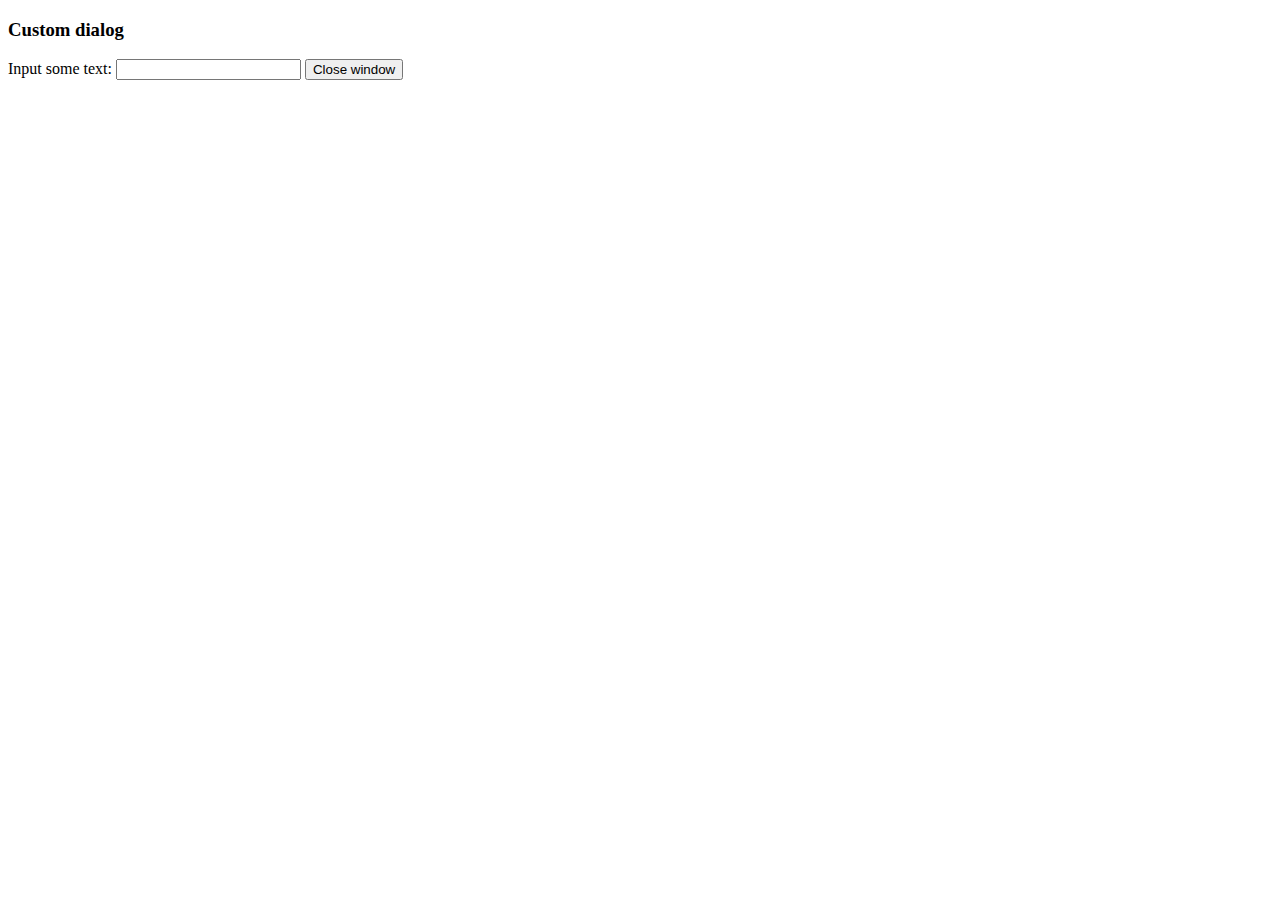
<file: DoAnASP_NETWEBFORM/DoAnASP_NETWEBFORM/scripts/tinymce/plugins/example/dialog.html>
<!DOCTYPE html>
<html>
<body>
	<h3>Custom dialog</h3>
	Input some text: <input id="content">
	<button onclick="top.tinymce.activeEditor.windowManager.getWindows()[0].close();">Close window</button>
</body>
</html>
</file>
<file: Eshopper/css/prettyPhoto.css>
div.pp_default .pp_top,div.pp_default .pp_top .pp_middle,div.pp_default .pp_top .pp_left,div.pp_default .pp_top .pp_right,div.pp_default .pp_bottom,div.pp_default .pp_bottom .pp_left,div.pp_default .pp_bottom .pp_middle,div.pp_default .pp_bottom .pp_right{height:13px}
div.pp_default .pp_top .pp_left{background:url(../images/prettyPhoto/default/sprite.png) -78px -93px no-repeat}
div.pp_default .pp_top .pp_middle{background:url(../images/prettyPhoto/default/sprite_x.png) top left repeat-x}
div.pp_default .pp_top .pp_right{background:url(../images/prettyPhoto/default/sprite.png) -112px -93px no-repeat}
div.pp_default .pp_content .ppt{color:#f8f8f8}
div.pp_default .pp_content_container .pp_left{background:url(../images/prettyPhoto/default/sprite_y.png) -7px 0 repeat-y;padding-left:13px}
div.pp_default .pp_content_container .pp_right{background:url(../images/prettyPhoto/default/sprite_y.png) top right repeat-y;padding-right:13px}
div.pp_default .pp_next:hover{background:url(../images/prettyPhoto/default/sprite_next.png) center right no-repeat;cursor:pointer}
div.pp_default .pp_previous:hover{background:url(../images/prettyPhoto/default/sprite_prev.png) center left no-repeat;cursor:pointer}
div.pp_default .pp_expand{background:url(../images/prettyPhoto/default/sprite.png) 0 -29px no-repeat;cursor:pointer;width:28px;height:28px}
div.pp_default .pp_expand:hover{background:url(../images/prettyPhoto/default/sprite.png) 0 -56px no-repeat;cursor:pointer}
div.pp_default .pp_contract{background:url(../images/prettyPhoto/default/sprite.png) 0 -84px no-repeat;cursor:pointer;width:28px;height:28px}
div.pp_default .pp_contract:hover{background:url(../images/prettyPhoto/default/sprite.png) 0 -113px no-repeat;cursor:pointer}
div.pp_default .pp_close{width:30px;height:30px;background:url(../images/prettyPhoto/default/sprite.png) 2px 1px no-repeat;cursor:pointer}
div.pp_default .pp_gallery ul li a{background:url(../images/prettyPhoto/default/default_thumb.png) center center #f8f8f8;border:1px solid #aaa}
div.pp_default .pp_social{margin-top:7px}
div.pp_default .pp_gallery a.pp_arrow_previous,div.pp_default .pp_gallery a.pp_arrow_next{position:static;left:auto}
div.pp_default .pp_nav .pp_play,div.pp_default .pp_nav .pp_pause{background:url(../images/prettyPhoto/default/sprite.png) -51px 1px no-repeat;height:30px;width:30px}
div.pp_default .pp_nav .pp_pause{background-position:-51px -29px}
div.pp_default a.pp_arrow_previous,div.pp_default a.pp_arrow_next{background:url(../images/prettyPhoto/default/sprite.png) -31px -3px no-repeat;height:20px;width:20px;margin:4px 0 0}
div.pp_default a.pp_arrow_next{left:52px;background-position:-82px -3px}
div.pp_default .pp_content_container .pp_details{margin-top:5px}
div.pp_default .pp_nav{clear:none;height:30px;width:110px;position:relative}
div.pp_default .pp_nav .currentTextHolder{font-family:Georgia;font-style:italic;color:#999;font-size:11px;left:75px;line-height:25px;position:absolute;top:2px;margin:0;padding:0 0 0 10px}
div.pp_default .pp_close:hover,div.pp_default .pp_nav .pp_play:hover,div.pp_default .pp_nav .pp_pause:hover,div.pp_default .pp_arrow_next:hover,div.pp_default .pp_arrow_previous:hover{opacity:0.7}
div.pp_default .pp_description{font-size:11px;font-weight:700;line-height:14px;margin:5px 50px 5px 0}
div.pp_default .pp_bottom .pp_left{background:url(../images/prettyPhoto/default/sprite.png) -78px -127px no-repeat}
div.pp_default .pp_bottom .pp_middle{background:url(../images/prettyPhoto/default/sprite_x.png) bottom left repeat-x}
div.pp_default .pp_bottom .pp_right{background:url(../images/prettyPhoto/default/sprite.png) -112px -127px no-repeat}
div.pp_default .pp_loaderIcon{background:url(../images/prettyPhoto/default/loader.gif) center center no-repeat}
div.light_rounded .pp_top .pp_left{background:url(../images/prettyPhoto/light_rounded/sprite.png) -88px -53px no-repeat}
div.light_rounded .pp_top .pp_right{background:url(../images/prettyPhoto/light_rounded/sprite.png) -110px -53px no-repeat}
div.light_rounded .pp_next:hover{background:url(../images/prettyPhoto/light_rounded/btnNext.png) center right no-repeat;cursor:pointer}
div.light_rounded .pp_previous:hover{background:url(../images/prettyPhoto/light_rounded/btnPrevious.png) center left no-repeat;cursor:pointer}
div.light_rounded .pp_expand{background:url(../images/prettyPhoto/light_rounded/sprite.png) -31px -26px no-repeat;cursor:pointer}
div.light_rounded .pp_expand:hover{background:url(../images/prettyPhoto/light_rounded/sprite.png) -31px -47px no-repeat;cursor:pointer}
div.light_rounded .pp_contract{background:url(../images/prettyPhoto/light_rounded/sprite.png) 0 -26px no-repeat;cursor:pointer}
div.light_rounded .pp_contract:hover{background:url(../images/prettyPhoto/light_rounded/sprite.png) 0 -47px no-repeat;cursor:pointer}
div.light_rounded .pp_close{width:75px;height:22px;background:url(../images/prettyPhoto/light_rounded/sprite.png) -1px -1px no-repeat;cursor:pointer}
div.light_rounded .pp_nav .pp_play{background:url(../images/prettyPhoto/light_rounded/sprite.png) -1px -100px no-repeat;height:15px;width:14px}
div.light_rounded .pp_nav .pp_pause{background:url(../images/prettyPhoto/light_rounded/sprite.png) -24px -100px no-repeat;height:15px;width:14px}
div.light_rounded .pp_arrow_previous{background:url(../images/prettyPhoto/light_rounded/sprite.png) 0 -71px no-repeat}
div.light_rounded .pp_arrow_next{background:url(../images/prettyPhoto/light_rounded/sprite.png) -22px -71px no-repeat}
div.light_rounded .pp_bottom .pp_left{background:url(../images/prettyPhoto/light_rounded/sprite.png) -88px -80px no-repeat}
div.light_rounded .pp_bottom .pp_right{background:url(../images/prettyPhoto/light_rounded/sprite.png) -110px -80px no-repeat}
div.dark_rounded .pp_top .pp_left{background:url(../images/prettyPhoto/dark_rounded/sprite.png) -88px -53px no-repeat}
div.dark_rounded .pp_top .pp_right{background:url(../images/prettyPhoto/dark_rounded/sprite.png) -110px -53px no-repeat}
div.dark_rounded .pp_content_container .pp_left{background:url(../images/prettyPhoto/dark_rounded/contentPattern.png) top left repeat-y}
div.dark_rounded .pp_content_container .pp_right{background:url(../images/prettyPhoto/dark_rounded/contentPattern.png) top right repeat-y}
div.dark_rounded .pp_next:hover{background:url(../images/prettyPhoto/dark_rounded/btnNext.png) center right no-repeat;cursor:pointer}
div.dark_rounded .pp_previous:hover{background:url(../images/prettyPhoto/dark_rounded/btnPrevious.png) center left no-repeat;cursor:pointer}
div.dark_rounded .pp_expand{background:url(../images/prettyPhoto/dark_rounded/sprite.png) -31px -26px no-repeat;cursor:pointer}
div.dark_rounded .pp_expand:hover{background:url(../images/prettyPhoto/dark_rounded/sprite.png) -31px -47px no-repeat;cursor:pointer}
div.dark_rounded .pp_contract{background:url(../images/prettyPhoto/dark_rounded/sprite.png) 0 -26px no-repeat;cursor:pointer}
div.dark_rounded .pp_contract:hover{background:url(../images/prettyPhoto/dark_rounded/sprite.png) 0 -47px no-repeat;cursor:pointer}
div.dark_rounded .pp_close{width:75px;height:22px;background:url(../images/prettyPhoto/dark_rounded/sprite.png) -1px -1px no-repeat;cursor:pointer}
div.dark_rounded .pp_description{margin-right:85px;color:#fff}
div.dark_rounded .pp_nav .pp_play{background:url(../images/prettyPhoto/dark_rounded/sprite.png) -1px -100px no-repeat;height:15px;width:14px}
div.dark_rounded .pp_nav .pp_pause{background:url(../images/prettyPhoto/dark_rounded/sprite.png) -24px -100px no-repeat;height:15px;width:14px}
div.dark_rounded .pp_arrow_previous{background:url(../images/prettyPhoto/dark_rounded/sprite.png) 0 -71px no-repeat}
div.dark_rounded .pp_arrow_next{background:url(../images/prettyPhoto/dark_rounded/sprite.png) -22px -71px no-repeat}
div.dark_rounded .pp_bottom .pp_left{background:url(../images/prettyPhoto/dark_rounded/sprite.png) -88px -80px no-repeat}
div.dark_rounded .pp_bottom .pp_right{background:url(../images/prettyPhoto/dark_rounded/sprite.png) -110px -80px no-repeat}
div.dark_rounded .pp_loaderIcon{background:url(../images/prettyPhoto/dark_rounded/loader.gif) center center no-repeat}
div.dark_square .pp_left,div.dark_square .pp_middle,div.dark_square .pp_right,div.dark_square .pp_content{background:#000}
div.dark_square .pp_description{color:#fff;margin:0 85px 0 0}
div.dark_square .pp_loaderIcon{background:url(../images/prettyPhoto/dark_square/loader.gif) center center no-repeat}
div.dark_square .pp_expand{background:url(../images/prettyPhoto/dark_square/sprite.png) -31px -26px no-repeat;cursor:pointer}
div.dark_square .pp_expand:hover{background:url(../images/prettyPhoto/dark_square/sprite.png) -31px -47px no-repeat;cursor:pointer}
div.dark_square .pp_contract{background:url(../images/prettyPhoto/dark_square/sprite.png) 0 -26px no-repeat;cursor:pointer}
div.dark_square .pp_contract:hover{background:url(../images/prettyPhoto/dark_square/sprite.png) 0 -47px no-repeat;cursor:pointer}
div.dark_square .pp_close{width:75px;height:22px;background:url(../images/prettyPhoto/dark_square/sprite.png) -1px -1px no-repeat;cursor:pointer}
div.dark_square .pp_nav{clear:none}
div.dark_square .pp_nav .pp_play{background:url(../images/prettyPhoto/dark_square/sprite.png) -1px -100px no-repeat;height:15px;width:14px}
div.dark_square .pp_nav .pp_pause{background:url(../images/prettyPhoto/dark_square/sprite.png) -24px -100px no-repeat;height:15px;width:14px}
div.dark_square .pp_arrow_previous{background:url(../images/prettyPhoto/dark_square/sprite.png) 0 -71px no-repeat}
div.dark_square .pp_arrow_next{background:url(../images/prettyPhoto/dark_square/sprite.png) -22px -71px no-repeat}
div.dark_square .pp_next:hover{background:url(../images/prettyPhoto/dark_square/btnNext.png) center right no-repeat;cursor:pointer}
div.dark_square .pp_previous:hover{background:url(../images/prettyPhoto/dark_square/btnPrevious.png) center left no-repeat;cursor:pointer}
div.light_square .pp_expand{background:url(../images/prettyPhoto/light_square/sprite.png) -31px -26px no-repeat;cursor:pointer}
div.light_square .pp_expand:hover{background:url(../images/prettyPhoto/light_square/sprite.png) -31px -47px no-repeat;cursor:pointer}
div.light_square .pp_contract{background:url(../images/prettyPhoto/light_square/sprite.png) 0 -26px no-repeat;cursor:pointer}
div.light_square .pp_contract:hover{background:url(../images/prettyPhoto/light_square/sprite.png) 0 -47px no-repeat;cursor:pointer}
div.light_square .pp_close{width:75px;height:22px;background:url(../images/prettyPhoto/light_square/sprite.png) -1px -1px no-repeat;cursor:pointer}
div.light_square .pp_nav .pp_play{background:url(../images/prettyPhoto/light_square/sprite.png) -1px -100px no-repeat;height:15px;width:14px}
div.light_square .pp_nav .pp_pause{background:url(../images/prettyPhoto/light_square/sprite.png) -24px -100px no-repeat;height:15px;width:14px}
div.light_square .pp_arrow_previous{background:url(../images/prettyPhoto/light_square/sprite.png) 0 -71px no-repeat}
div.light_square .pp_arrow_next{background:url(../images/prettyPhoto/light_square/sprite.png) -22px -71px no-repeat}
div.light_square .pp_next:hover{background:url(../images/prettyPhoto/light_square/btnNext.png) center right no-repeat;cursor:pointer}
div.light_square .pp_previous:hover{background:url(../images/prettyPhoto/light_square/btnPrevious.png) center left no-repeat;cursor:pointer}
div.facebook .pp_top .pp_left{background:url(../images/prettyPhoto/facebook/sprite.png) -88px -53px no-repeat}
div.facebook .pp_top .pp_middle{background:url(../images/prettyPhoto/facebook/contentPatternTop.png) top left repeat-x}
div.facebook .pp_top .pp_right{background:url(../images/prettyPhoto/facebook/sprite.png) -110px -53px no-repeat}
div.facebook .pp_content_container .pp_left{background:url(../images/prettyPhoto/facebook/contentPatternLeft.png) top left repeat-y}
div.facebook .pp_content_container .pp_right{background:url(../images/prettyPhoto/facebook/contentPatternRight.png) top right repeat-y}
div.facebook .pp_expand{background:url(../images/prettyPhoto/facebook/sprite.png) -31px -26px no-repeat;cursor:pointer}
div.facebook .pp_expand:hover{background:url(../images/prettyPhoto/facebook/sprite.png) -31px -47px no-repeat;cursor:pointer}
div.facebook .pp_contract{background:url(../images/prettyPhoto/facebook/sprite.png) 0 -26px no-repeat;cursor:pointer}
div.facebook .pp_contract:hover{background:url(../images/prettyPhoto/facebook/sprite.png) 0 -47px no-repeat;cursor:pointer}
div.facebook .pp_close{width:22px;height:22px;background:url(../images/prettyPhoto/facebook/sprite.png) -1px -1px no-repeat;cursor:pointer}
div.facebook .pp_description{margin:0 37px 0 0}
div.facebook .pp_loaderIcon{background:url(../images/prettyPhoto/facebook/loader.gif) center center no-repeat}
div.facebook .pp_arrow_previous{background:url(../images/prettyPhoto/facebook/sprite.png) 0 -71px no-repeat;height:22px;margin-top:0;width:22px}
div.facebook .pp_arrow_previous.disabled{background-position:0 -96px;cursor:default}
div.facebook .pp_arrow_next{background:url(../images/prettyPhoto/facebook/sprite.png) -32px -71px no-repeat;height:22px;margin-top:0;width:22px}
div.facebook .pp_arrow_next.disabled{background-position:-32px -96px;cursor:default}
div.facebook .pp_nav{margin-top:0}
div.facebook .pp_nav p{font-size:15px;padding:0 3px 0 4px}
div.facebook .pp_nav .pp_play{background:url(../images/prettyPhoto/facebook/sprite.png) -1px -123px no-repeat;height:22px;width:22px}
div.facebook .pp_nav .pp_pause{background:url(../images/prettyPhoto/facebook/sprite.png) -32px -123px no-repeat;height:22px;width:22px}
div.facebook .pp_next:hover{background:url(../images/prettyPhoto/facebook/btnNext.png) center right no-repeat;cursor:pointer}
div.facebook .pp_previous:hover{background:url(../images/prettyPhoto/facebook/btnPrevious.png) center left no-repeat;cursor:pointer}
div.facebook .pp_bottom .pp_left{background:url(../images/prettyPhoto/facebook/sprite.png) -88px -80px no-repeat}
div.facebook .pp_bottom .pp_middle{background:url(../images/prettyPhoto/facebook/contentPatternBottom.png) top left repeat-x}
div.facebook .pp_bottom .pp_right{background:url(../images/prettyPhoto/facebook/sprite.png) -110px -80px no-repeat}
div.pp_pic_holder a:focus{outline:none}
div.pp_overlay{background:#000;display:none;left:0;position:absolute;top:0;width:100%;z-index:9500}
div.pp_pic_holder{display:none;position:absolute;width:100px;z-index:10000}
.pp_content{height:40px;min-width:40px}
* html .pp_content{width:40px}
.pp_content_container{position:relative;text-align:left;width:100%}
.pp_content_container .pp_left{padding-left:20px}
.pp_content_container .pp_right{padding-right:20px}
.pp_content_container .pp_details{float:left;margin:10px 0 2px}
.pp_description{display:none;margin:0}
.pp_social{float:left;margin:0}
.pp_social .facebook{float:left;margin-left:5px;width:55px;overflow:hidden}
.pp_social .twitter{float:left}
.pp_nav{clear:right;float:left;margin:3px 10px 0 0}
.pp_nav p{float:left;white-space:nowrap;margin:2px 4px}
.pp_nav .pp_play,.pp_nav .pp_pause{float:left;margin-right:4px;text-indent:-10000px}
a.pp_arrow_previous,a.pp_arrow_next{display:block;float:left;height:15px;margin-top:3px;overflow:hidden;text-indent:-10000px;width:14px}
.pp_hoverContainer{position:absolute;top:0;width:100%;z-index:2000}
.pp_gallery{display:none;left:50%;margin-top:-50px;position:absolute;z-index:10000}
.pp_gallery div{float:left;overflow:hidden;position:relative}
.pp_gallery ul{float:left;height:35px;position:relative;white-space:nowrap;margin:0 0 0 5px;padding:0}
.pp_gallery ul a{border:1px rgba(0,0,0,0.5) solid;display:block;float:left;height:33px;overflow:hidden}
.pp_gallery ul a img{border:0}
.pp_gallery li{display:block;float:left;margin:0 5px 0 0;padding:0}
.pp_gallery li.default a{background:url(../images/prettyPhoto/facebook/default_thumbnail.gif) 0 0 no-repeat;display:block;height:33px;width:50px}
.pp_gallery .pp_arrow_previous,.pp_gallery .pp_arrow_next{margin-top:7px!important}
a.pp_next{background:url(../images/prettyPhoto/light_rounded/btnNext.png) 10000px 10000px no-repeat;display:block;float:right;height:100%;text-indent:-10000px;width:49%}
a.pp_previous{background:url(../images/prettyPhoto/light_rounded/btnNext.png) 10000px 10000px no-repeat;display:block;float:left;height:100%;text-indent:-10000px;width:49%}
a.pp_expand,a.pp_contract{cursor:pointer;display:none;height:20px;position:absolute;right:30px;text-indent:-10000px;top:10px;width:20px;z-index:20000}
a.pp_close{position:absolute;right:0;top:0;display:block;line-height:22px;text-indent:-10000px}
.pp_loaderIcon{display:block;height:24px;left:50%;position:absolute;top:50%;width:24px;margin:-12px 0 0 -12px}
#pp_full_res{line-height:1!important}
#pp_full_res .pp_inline{text-align:left}
#pp_full_res .pp_inline p{margin:0 0 15px}
div.ppt{color:#fff;display:none;font-size:17px;z-index:9999;margin:0 0 5px 15px}
div.pp_default .pp_content,div.light_rounded .pp_content{background-color:#fff}
div.pp_default #pp_full_res .pp_inline,div.light_rounded .pp_content .ppt,div.light_rounded #pp_full_res .pp_inline,div.light_square .pp_content .ppt,div.light_square #pp_full_res .pp_inline,div.facebook .pp_content .ppt,div.facebook #pp_full_res .pp_inline{color:#000}
div.pp_default .pp_gallery ul li a:hover,div.pp_default .pp_gallery ul li.selected a,.pp_gallery ul a:hover,.pp_gallery li.selected a{border-color:#fff}
div.pp_default .pp_details,div.light_rounded .pp_details,div.dark_rounded .pp_details,div.dark_square .pp_details,div.light_square .pp_details,div.facebook .pp_details{position:relative}
div.light_rounded .pp_top .pp_middle,div.light_rounded .pp_content_container .pp_left,div.light_rounded .pp_content_container .pp_right,div.light_rounded .pp_bottom .pp_middle,div.light_square .pp_left,div.light_square .pp_middle,div.light_square .pp_right,div.light_square .pp_content,div.facebook .pp_content{background:#fff}
div.light_rounded .pp_description,div.light_square .pp_description{margin-right:85px}
div.light_rounded .pp_gallery a.pp_arrow_previous,div.light_rounded .pp_gallery a.pp_arrow_next,div.dark_rounded .pp_gallery a.pp_arrow_previous,div.dark_rounded .pp_gallery a.pp_arrow_next,div.dark_square .pp_gallery a.pp_arrow_previous,div.dark_square .pp_gallery a.pp_arrow_next,div.light_square .pp_gallery a.pp_arrow_previous,div.light_square .pp_gallery a.pp_arrow_next{margin-top:12px!important}
div.light_rounded .pp_arrow_previous.disabled,div.dark_rounded .pp_arrow_previous.disabled,div.dark_square .pp_arrow_previous.disabled,div.light_square .pp_arrow_previous.disabled{background-position:0 -87px;cursor:default}
div.light_rounded .pp_arrow_next.disabled,div.dark_rounded .pp_arrow_next.disabled,div.dark_square .pp_arrow_next.disabled,div.light_square .pp_arrow_next.disabled{background-position:-22px -87px;cursor:default}
div.light_rounded .pp_loaderIcon,div.light_square .pp_loaderIcon{background:url(../images/prettyPhoto/light_rounded/loader.gif) center center no-repeat}
div.dark_rounded .pp_top .pp_middle,div.dark_rounded .pp_content,div.dark_rounded .pp_bottom .pp_middle{background:url(../images/prettyPhoto/dark_rounded/contentPattern.png) top left repeat}
div.dark_rounded .currentTextHolder,div.dark_square .currentTextHolder{color:#c4c4c4}
div.dark_rounded #pp_full_res .pp_inline,div.dark_square #pp_full_res .pp_inline{color:#fff}
.pp_top,.pp_bottom{height:20px;position:relative}
* html .pp_top,* html .pp_bottom{padding:0 20px}
.pp_top .pp_left,.pp_bottom .pp_left{height:20px;left:0;position:absolute;width:20px}
.pp_top .pp_middle,.pp_bottom .pp_middle{height:20px;left:20px;position:absolute;right:20px}
* html .pp_top .pp_middle,* html .pp_bottom .pp_middle{left:0;position:static}
.pp_top .pp_right,.pp_bottom .pp_right{height:20px;left:auto;position:absolute;right:0;top:0;width:20px}
.pp_fade,.pp_gallery li.default a img{display:none}
</file>
<file: Eshopper/css/main.css>
﻿
/*************************
*******Typography******
**************************/
@import url(http://fonts.googleapis.com/css?family=Roboto:400,300,400italic,500,700,100);
@import url(http://fonts.googleapis.com/css?family=Open+Sans:400,800,300,600,700);
@import url(http://fonts.googleapis.com/css?family=Abel);

body {
  font-family: 'Roboto', sans-serif;
  background:#fff;
  position: relative;
  font-weight:400px;
}
ul li {
  list-style: none;

}
.border-box{
  border-bottom:1px solid #edeeef ;
  padding-bottom: 8px;
  padding-left: 3px;
}
.total_area ,.chose_area ,.login-form , .signup-form{
  background: #fff;
  padding: 10px 10px 10px 10px;
  border-color: 1px solid #edeeef;
  box-shadow: 3px 3px 3px #edeeef ;
  border-radius: 2px;
}
.product-image-wrapper{
  padding-top: 5px;
}
.product-details{
  background: #fff;
  padding:10px 10px 10px 10px;
  border-color: 1px solid #edeeef;
  box-shadow: 3px 3px 5px #edeeef ;
  border-radius: 2px;
}
.shopper-informations{
  background: #fff;
  padding: 10px 10px 10px 10px;
  border-color: 1px solid #edeeef;
  box-shadow: 3px 3px 3px #edeeef ;
  border-radius: 2px;
}
#cart_items .breadcrumbs{
  background: #fff;
  padding-left: 2px;
  border-color: 1px solid #edeeef;
  box-shadow: 3px 3px 3px #edeeef ;
}
#cart_items .checkout-options{
  background: #fff;
  padding: 10px 10px 10px 15px;
  border-color: 1px solid #edeeef;
  box-shadow: 3px 3px 3px #edeeef ;
  border-radius: 3px;
}
a:hover {
outline: none;
text-decoration:none;
}

a:focus {
  outline:none;
  outline-offset: 0;
}

a {
  -webkit-transition: 300ms;
  -moz-transition: 300ms;
    -o-transition: 300ms;
    transition: 300ms;
    background: transparent;
}

h1, h2, h3, h4, h5, h6 {
  font-family: 'Roboto', sans-serif;
}

.btn:hover, 
.btn:focus{
  outline: none;
  box-shadow: none;
}

.navbar-toggle {
  background-color: #000;
}

a#scrollUp {
  bottom: 0px;
  right: 10px;
  padding: 5px 10px;
  background: #FE980F;
  color: #FFF;
  -webkit-animation: bounce 2s ease infinite;
  animation: bounce 2s ease infinite;
}

a#scrollUp i{
  font-size: 30px;
}


/*************************
*******Header CSS******
**************************/

.header_top {
  background: none repeat scroll 0 0 #F0F0E9;
}

.contactinfo ul li:first-child{
    margin-left: -15px;
}

.contactinfo ul li a{
  font-size: 12px;
  color: #696763;
  font-family: 'Roboto', sans-serif;
}


.contactinfo ul li a:hover{
	background:inherit;
}


.social-icons ul li a {
  border: 0 none;
  border-radius: 0;
  color: #696763;
  padding:0px;
}


.social-icons ul li{
	display:inline-block;
}

.social-icons ul li a i {
  padding: 11px 15px;
   transition: all 0.9s ease 0s;
  -moz-transition: all 0.9s ease 0s;
  -webkit-transition: all 0.9s ease 0s;
  -o-transition: all 0.9s ease 0s;
}

.social-icons ul li a i:hover{
  color: #fff;
   transition: all 0.9s ease 0s;
  -moz-transition: all 0.9s ease 0s;
  -webkit-transition: all 0.9s ease 0s;
  -o-transition: all 0.9s ease 0s;
}


.fa-facebook:hover {
  background: #0083C9;
}

.fa-twitter:hover  {
	background:#5BBCEC;
}

.fa-linkedin:hover  {
	background:#FF4518;
}

.fa-dribbble:hover  {
	background:#90C9DC;
}

.fa-google-plus:hover  {
	background:#CE3C2D;
}

.header-middle .container .row {
  border-bottom: 1px solid #f5f5f5;
  margin-left: 0;
  margin-right: 0;
  padding-bottom: 20px;
  padding-top: 20px;
}

.header-middle .container .row .col-sm-4{
  padding-left: 0;
}

.header-middle .container .row .col-sm-8 {
	padding-right:0;
}

.usa {
  border-radius: 0;
  color: #B4B1AB;
  font-size: 12px;
  margin-right: 20px;
  padding: 2px 15px;
  margin-top: 10px;
}

.usa:hover {
	background:#FE980F;
	color:#fff;
	border-color:#FE980F;
}

.usa:active, .usa.active {
  background: none repeat scroll 0 0 #FE980F;
  box-shadow: inherit;
  outline: 0 none;
}

.btn-group.open .dropdown-toggle {
  background: rgba(0, 0, 0, 0);
  box-shadow: none;
}

.dropdown-menu  li  a:hover, .dropdown-menu  li  a:focus {
  background-color: #FE980F;
  color: #FFFFFF;
  font-family: 'Roboto', sans-serif;
  text-decoration: none;
}


.shop-menu ul li {
	display:inline-block;
  padding-left: 15px;
  padding-right: 15px;
}

.shop-menu ul li:last-child {
  padding-right: 0;
}


.shop-menu ul li a {
  color: #696763;
  font-family: 'Roboto', sans-serif;
  font-size: 14px;
  font-weight: 300;
  padding:0;
  padding-right: 0;
  margin-top: 10px;
}


.shop-menu ul li a i{
	margin-right:3px;
}


.shop-menu ul li a:hover {
	color:#fe980f;
	background:#fff;
}


.header-bottom {
  padding-bottom: 30px;
  padding-top: 30px;
}

.navbar-collapse.collapse{
  padding-left: 0;
}

.mainmenu ul li{
  padding-right: 15px;
  padding-left: 15px;
}

.mainmenu ul li:first-child{
  padding-left: 0px;
}

.mainmenu ul li a {
	color: #696763;
	font-family: 'Roboto', sans-serif;
	font-size: 17px;
	font-weight: 300;
	padding: 0;
	padding-bottom: 10px;
}

.mainmenu ul li a:hover, .mainmenu ul li a.active,  .shop-menu ul li a.active{
	background:none;
	color:#fdb45e;
}

.search_box input {
  background: #F0F0E9;
  border: medium none;
  color: #B2B2B2;
  font-family: 'roboto';
  font-size: 12px;
  font-weight: 300;
  height: 35px;
  outline: medium none;
  padding-left: 10px;
  width: 155px;
  background-image: url(../images/home/searchicon.png);
  background-repeat: no-repeat;
  background-position: 130px;
}


/*  Dropdown menu*/

.navbar-header 
.navbar-toggle .icon-bar {
    background-color: #fff;
}


.nav.navbar-nav > li:hover > ul.sub-menu{
  display: block;
  -webkit-animation: fadeInUp 400ms;
  -moz-animation: fadeInUp 400ms;
  -ms-animation: fadeInUp 400ms;
  -o-animation: fadeInUp 400ms;
  animation: fadeInUp 400ms;
}

ul.sub-menu {
	position: absolute;
	top: 30px;
	left: 0;
	background: rgba(0, 0, 0, 0.6);
	list-style: none;
	padding: 0;
	margin: 0;
	width: 220px;
	-webkit-box-shadow: 0 3px 3px rgba(0, 0, 0, 0.1);
	box-shadow: 0 3px 3px rgba(0, 0, 0, 0.1);
	display: none;
	z-index: 999;
}

.dropdown ul.sub-menu li .active{
  color: #FDB45E;
  padding-left: 0;
}


.navbar-nav li ul.sub-menu li{
  padding: 10px 20px 0 ;
}

.navbar-nav li ul.sub-menu li:last-child{
  padding-bottom: 20px;
}

.navbar-nav li ul.sub-menu li a{
  color: #fff;
}

.navbar-nav li ul.sub-menu li a:hover{
    color: #FDB45E;
}

.fa-angle-down{
  padding-left: 5px; 
}

@-webkit-keyframes fadeInUp {
  0% {
    opacity: 0;
    -webkit-transform: translateY(20px);
    transform: translateY(20px);
  }

  100% {
    opacity: 1;
    -webkit-transform: translateY(0);
    transform: translateY(0);
  }
}
  
/*************************
*******Footer CSS******
**************************/

#footer {
  background: #F0F0E9;
}


.footer-top .container {
  border-bottom: 1px solid #E0E0DA;
  padding-bottom: 20px;
}

.companyinfo {
  margin-top: 57px;
}

.companyinfo h2 {
  color: #B4B1AB;
  font-family: abel;
  font-size: 27px;
  text-transform: uppercase;
}

.companyinfo h2  span{
  color:#FE980F;
}

.companyinfo p {
  color: #B3B3AD;
  font-family: 'Roboto', sans-serif;
  font-size: 12px;
  font-weight: 300;
}

.footer-top .col-sm-3{
  overflow: hidden;
}

.video-gallery {
  margin-top: 57px;
  position: inherit;
}

.video-gallery a img {
  height: 100%;
  width: 100%;
}

.iframe-img {
  position: relative;
  display: block;
  height: 61px;
  margin-bottom: 10px;
  border: 2px solid #CCCCC6;
  border-radius: 3px;
}

.overlay-icon {
  position: absolute;
  top: 0;
  width: 100%;
  height: 61px;
  background: #FE980F;
  border-radius: 3px;
  color: #FFF;
  font-size: 20px;
  line-height: 0;
  display: block;
  opacity: 0;
   -webkit-transition: 300ms;
  -moz-transition: 300ms;
    -o-transition: 300ms;
    transition: 300ms;
}

.overlay-icon i {
  position: relative;
  top: 50%;
  margin-top: -20px;
}

.video-gallery a:hover .overlay-icon{
  opacity: 1;
}

.video-gallery p {
  color: #8C8C88;
  font-family: 'Roboto', sans-serif;
  font-size: 12px;
  font-weight: 500;
  margin-bottom:0px;
}

.video-gallery  h2 {
  color: #8c8c88;
  font-family: 'Roboto', sans-serif;
  font-size: 12px;
  font-weight: 300;
  text-transform:uppercase;
  margin-top:0px;
}


.address {
  margin-top: 30px;
  position: relative;
  overflow: hidden;
}
.address  img {
	width:100%;
}

.address p {
  color: #666663;
  font-family: 'Roboto', sans-serif;
  font-size: 14px;
  font-weight: 300;
  left: 25px;
  position: absolute;
  top: 50px;
}

.footer-widget {
  margin-bottom: 68px;
}

.footer-widget .container {
  border-top: 1px solid #FFFFFF;
  padding-top: 15px;
}

.single-widget h2 {
  color: #666663;
  font-family: 'Roboto', sans-serif;
  font-size: 16px;
  font-weight: 500;
  margin-bottom: 22px;
  text-transform: uppercase;
}

.single-widget h2 i{
	margin-right:15px;
}

.single-widget ul li a{
	color: #8C8C88;
	font-family: 'Roboto', sans-serif;
	font-size: 14px;
	font-weight: 300;
	padding: 5px 0;
}

.single-widget ul li a i {
  margin-right: 18px;
}

.single-widget ul li a:hover{
	background:none;
	color:#FE980F;
}


.searchform input {
  border: 1px solid #DDDDDD;
  color: #CCCCC6;
  font-family: 'Roboto', sans-serif;
  font-size: 14px;
  margin-top: 0;
  outline: medium none;
  padding: 7px;
  width: 212px;
}


.searchform button {
  background: #FE980F;
  border: medium none;
  border-radius: 0;
  margin-left: -5px;
  margin-top: -3px;
  padding: 7px 17px;
}

.searchform button i {
  color: #FFFFFF;
  font-size: 20px;
}

.searchform  button:hover, 
.searchform  button:focus{
	background-color:#FE980F;
}

.searchform p {
  color: #8C8C88;
  font-family: 'Roboto', sans-serif;
  font-size: 14px;
  font-weight: 300;
  margin-top: 25px;
}

.footer-bottom {
  background: #D6D6D0;
  padding-top: 10px;
}

.footer-bottom p {
  color: #363432;
  font-family: 'Roboto', sans-serif;
  font-weight: 300;
  margin-left: 15px;
}

.footer-bottom p span a {
  color: #FE980F;
  font-style: italic;
  text-decoration: underline;
}


/*************************
******* Home ******
**************************/


#slider {
  padding-bottom: 45px;
  background: #fff;
  margin-bottom: 10px;
}

.carousel-indicators li {
  background: #C4C4BE;
}

.carousel-indicators li.active {
	  background: #FE980F;
}

.item {
  padding-left: 100px;
}


.pricing {
  position: absolute;
  right: 40%;
  top: 52%;
}

.girl {
  margin-left: 0;
}

.item h1 {
  color: #B4B1AB;
  font-family: abel;
  font-size: 48px;
  margin-top: 115px;
}

.item h1 span {
	color:#FE980F;
}

.item h2 {
  color: #363432;
  font-family: 'Roboto', sans-serif;
  font-size: 28px;
  font-weight: 700;
  margin-bottom: 22px;
  margin-top: 10px;
}

.item  p {
	color:#363432;
	font-size:16px;
	font-weight:300;
	font-family: 'Roboto', sans-serif;
}

.get {
  background: #FE980F;
  border: 0 none;
  border-radius: 0;
  color: #FFFFFF;
  font-family: 'Roboto', sans-serif;
  font-size: 16px;
  font-weight: 300;
  margin-top: 23px;
}


.item button:hover {
  background: #FE980F;
}

.control-carousel {
  position: absolute;
  top: 50%;
  font-size: 60px;
  color: #C2C2C1;
}

.control-carousel:hover{
  color: #FE980F ;
}

.right {
  right: 0;
}

.category-products {
  border: 1px solid #F7F7F0;
  margin-bottom: 35px;
  padding-bottom: 20px;
  padding-top: 15px;
}
.left-sidebar h2, .brands_products h2 {
  color: #FE980F;
  font-family: 'Roboto', sans-serif;
  font-size: 18px;
  font-weight: 700;
  margin: 0 auto 30px;
  text-align: center;
  text-transform: uppercase;
  position: relative;
  z-index:3;
}

.left-sidebar h2:after, h2.title:after{
	content: " ";
	position: absolute;
	border: 1px solid #f5f5f5;
	bottom:8px;
	left: 0;
	width: 100%;
	height: 0;
	z-index: -2;
}

.left-sidebar h2:before{
	content: " ";
	position: absolute;
	background: #fff;
	bottom: -6px;
	width: 130px;
	height: 30px;
	z-index: -1;
	left: 50%;
	margin-left: -65px;
}

h2.title:before{
	content: " ";
	position: absolute;
	background: #fff;
	bottom: -6px;
	width: 220px;
	height: 30px;
	z-index: -1;
	left: 50%;
	margin-left: -110px;
}

.category-products .panel {
	background-color: #FFFFFF;
	border: 0px;
	border-radius: 0px;
	box-shadow:none;
	margin-bottom: 0px;
}

.category-products .panel-default .panel-heading {
  background-color: #FFFFFF;
  border: 0 none;
  color: #FFFFFF;
  padding: 5px 20px;
}

.category-products .panel-default .panel-heading .panel-title a {
  color: #696763;
  font-family: 'Roboto', sans-serif;
  font-size: 14px;
  text-decoration: none;
  text-transform: uppercase;
}

.panel-group .panel-heading + .panel-collapse .panel-body {
  border-top: 0 none;
}

.category-products .badge {
  background:none;
  border-radius: 10px;
  color: #696763;
  display: inline-block;
  font-size: 12px;
  font-weight: bold;
  line-height: 1;
  min-width: 10px;
  padding: 3px 7px;
  text-align: center;
  vertical-align: baseline;
  white-space: nowrap;
}

.panel-body ul{
  padding-left: 20px;
}


.panel-body ul li a {
  color: #696763;
  font-family: 'Roboto', sans-serif;
  font-size: 12px;
  text-transform: uppercase;
}

.brands-name {
  border: 1px solid #F7F7F0;
  padding-bottom: 20px;
  padding-top: 15px;
}


.brands-name .nav-stacked li a {
  background-color: #FFFFFF;
  color: #696763;
  font-family: 'Roboto', sans-serif;
  font-size: 14px;
  padding: 5px 25px;
  text-decoration: none;
  text-transform: uppercase;
}

.brands-name .nav-stacked li a:hover{
  background-color: #fff;
  color: #696763;
}

.shipping {
  background-color: #F2F2F2;
  margin-top: 40px;
  overflow: hidden;
  padding-top: 20px;
  position: relative;
}


.price-range{
  margin-top:30px;
}

.well {
  background-color: #FFFFFF;
  border: 1px solid #F7F7F0;
  border-radius: 4px;
  box-shadow: none;
  margin-bottom: 20px;
  min-height: 20px;
  padding: 35px;
}


.tooltip-inner {
  background-color: #FE980F;
  border-radius: 4px;
  color: #FFFFFF;
  max-width: 200px;
  padding: 3px 8px;
  text-align: center;
  text-decoration: none;
}

.tooltip.top .tooltip-arrow {
  border-top-color: #FE980F;
  border-width: 5px 5px 0;
  bottom: 0;
  left: 50%;
  margin-left: -5px;
}


.padding-right {
  padding-right: 0;
}

.features_items{
	overflow:hidden;
}


h2.title {
  color: #FE980F;
  font-family: 'Roboto', sans-serif;
  font-size: 18px;
  font-weight: 700;
  margin: 0 15px;
  text-transform: uppercase;
  margin-bottom: 30px;
  position: relative;
  text-align: center;
  padding-top: 5px;
}

.product-image-wrapper{
	border:1px solid #F7F7F5;
  box-shadow: 3px 5px 5px #edeeef;
	overflow: hidden;
	margin-bottom:30px;
  background: #fff;
}

.single-products {
  position: relative;
}

.new, .sale {
  position: absolute;
  top: 0;
  right: 0;
}

.productinfo h2{
	color: #FE980F;
	font-family: 'Roboto', sans-serif;
	font-size: 24px;
	font-weight: 700;
}
.product-overlay h2{
	color: #fff;
	font-family: 'Roboto', sans-serif;
	font-size: 24px;
	font-weight: 700;
}


.productinfo p{
  font-family: 'Roboto', sans-serif;
  font-size: 14px;
  font-weight: 400;
  color: #696763;
}

.productinfo img{
  width: 100%;
}

.productinfo{
 position:relative;
}

.product-overlay {
  background:#FE980F;
  top: 0;
  display: none;
  height: 0;
  position: absolute;
  transition: height 500ms ease 0s;
  width: 100%;
  display: block;
  opacity:;
}

.single-products:hover .product-overlay {
  display:block;
  height:100%;
}


.product-overlay .overlay-content {
  bottom: 0;
  position: absolute;
  bottom: 0;
  text-align: center;
  width: 100%;
}

.product-overlay .add-to-cart {
  background:#fff;
  border: 0 none;
  border-radius: 0;
  color: #FE980F;
  font-family: 'Roboto', sans-serif;
  font-size: 15px;
  margin-bottom: 25px;
}

.product-overlay .add-to-cart:hover {
  background:#fff;
  color: #FE980F;
}


.product-overlay p{
  font-family: 'Roboto', sans-serif;
  font-size: 14px;
  font-weight: 400;
  color: #fff;
}



.add-to-cart {
  background:#F5F5ED;
  border: 0 none;
  border-radius: 0;
  color: #696763;
  font-family: 'Roboto', sans-serif;
  font-size: 15px;
  margin-bottom: 25px;
}

.add-to-cart:hover {
  background: #FE980F;
  border: 0 none;
  border-radius: 0;
  color: #FFFFFF;
}

.add-to{
  margin-bottom: 10px;
}

.add-to-cart i{
	margin-right:5px;
}

.add-to-cart:hover {
  background: #FE980F;
  color: #FFFFFF;
}

.choose {
  border-top: 1px solid #F7F7F0;
}

.choose ul li a {
  color: #B3AFA8;
  font-family: 'Roboto', sans-serif;
  font-size: 13px;
  padding-left: 0;
  padding-right: 0;
}

.choose ul li a i{
	margin-right:5px;
}

.choose ul li a:hover{
	background:none;
	color:#FE980F;
}

.category-tab {
  overflow: hidden;
}

.category-tab ul {
  background: #40403E;
  border-bottom: 1px solid #FE980F;
  list-style: none outside none;
  margin: 0 0 30px;
  padding: 0;
  width: 100%;
}

.category-tab ul li a {
  border: 0 none;
  border-radius: 0;
  color: #B3AFA8;
  display: block;
  font-family: 'Roboto', sans-serif;
  font-size: 14px;
  text-transform: uppercase;
}

.category-tab ul  li  a:hover{
	background:#FE980F;
	color:#fff;
}

.nav-tabs  li.active  a, .nav-tabs  li.active  a:hover, .nav-tabs  li.active  a:focus {
  -moz-border-bottom-colors: none;
  -moz-border-left-colors: none;
  -moz-border-right-colors: none;
  -moz-border-top-colors: none;
  background-color: #FE980F;
  border:0px;
  color: #FFFFFF;
  cursor: default;
  margin-right:0;
  margin-left:0;
}

.nav-tabs  li  a {
  border: 1px solid rgba(0, 0, 0, 0);
  border-radius: 4px 4px 0 0;
  line-height: 1.42857;
  margin-right:0;
}

.recommended_items {
  overflow: hidden;
}

#recommended-item-carousel .carousel-inner .item {
  padding-left: 0;
}

.recommended-item-control {
  position: absolute;
  top: 41%;
}

.recommended-item-control i {
  background: none repeat scroll 0 0 #FE980F;
  color: #FFFFFF;
  font-size: 20px;
  padding: 4px 10px;
}

.recommended-item-control i:hover {
  background: #ccccc6;
}

.recommended_items  h2 {
}

.our_partners{
  overflow:hidden;
}

.our_partners ul {
  background: #F7F7F0;
  margin-bottom: 50px;
}


.our_partners ul li a:hover{
	background:none;
}

/*************************
*******Shop CSS******
**************************/


#advertisement {
  padding-bottom: 45px;
}

#advertisement img {
  width: 100%;
}

.pagination {
  display: inline-block;
  margin-bottom: 25px;
  margin-top: 0;
  padding-left: 15px;
}

.pagination  li:first-child  a, .pagination  li:first-child  span {
  border-bottom-left-radius: 0;
  border-top-left-radius: 0;
  margin-left: 0;
}

.pagination  li:last-child  a, .pagination  li:last-child  span {
  border-bottom-right-radius: 0;
  border-top-right-radius: 0;
}

.pagination  .active  a, .pagination  .active  span, .pagination  .active  a:hover, .pagination  .active  span:hover, .pagination  .active  a:focus, .pagination  .active  span:focus {
  background-color: #FE980F;
  border-color: #FE980F;
  color: #FFFFFF;
  cursor: default;
  z-index: 2;
}

.pagination  li  a, .pagination  li  span {
  background-color: #f0f0e9;
  border: 0;
  float: left;
  line-height: 1.42857;
  margin-left: -1px;
  padding: 6px 12px;
  position: relative;
  text-decoration: none;
  margin-right: 5px;
  color:#000;
}

.pagination  li  a:hover{
	background:#FE980F;
	color:#fff;
}



/*************************
*******Product Details CSS******
**************************/

.product-details{
	overflow:hidden;
}


#similar-product {
  margin-top: 40px;
}


#reviews {
  padding-left: 25px;
  padding-right: 25px;
}

.product-details {
  margin-bottom: 40px;
  overflow: hidden;
  margin-top: 10px;
}



.view-product {
  position: relative;
}

.view-product img {
  border: 1px solid #F7F7F0;
  height: 380px;
  width: 100%;
}

.view-product h3 {
  background: #FE980F;
  bottom: 0;
  color: #FFFFFF;
  font-family: 'Roboto', sans-serif;
  font-size: 14px;
  font-weight: 700;
  margin-bottom: 0;
  padding: 8px 20px;
  position: absolute;
  right: 0;
}

#similar-product .carousel-inner .item{
	padding-left:0px;
}

#similar-product .carousel-inner .item img {
  display: inline-block;
  margin-left: 15px;
}

.item-control {
  position: absolute;
  top: 35%;
}
.item-control i {
  background: #FE980F;
  color: #FFFFFF;
  font-size: 20px;
  padding: 5px 10px;
}

.item-control i:hover{
	background:#ccccc6;
}

.product-information {
  border: 1px solid #F7F7F0;
  overflow: hidden;
  padding-bottom: 60px;
  padding-left: 60px;
  padding-top: 60px;
  position: relative;
}

.newarrival{
	position:absolute;
	top:0;
	left:0
}

.product-information h2 {
  color: #363432;
  font-family: 'Roboto', sans-serif;
  font-size: 20px;
  margin-top: 0;
}

.product-information p {
  color: #696763;
  font-family: 'Roboto', sans-serif;
  margin-bottom: 5px;
}

.product-information span {
  display: inline-block;
  margin-bottom: 8px;
  margin-top: 18px;
}

.product-information span span {
  color: #FE980F;
  float: left;
  font-family: 'Roboto', sans-serif;
  font-size: 30px;
  font-weight: 700;
  margin-right: 20px;
  margin-top: 0px;
}
.product-information span input {
  border: 1px solid #DEDEDC;
  color: #696763;
  font-family: 'Roboto', sans-serif;
  font-size: 20px;
  font-weight: 700;
  height: 33px;
  outline: medium none;
  text-align: center;
  width: 50px;
}

.product-information span label {
  color: #696763;
  font-family: 'Roboto', sans-serif;
  font-weight: 700;
  margin-right: 5px;
}

.share {
  margin-top: 15px;
}


.cart {
  background: #FE980F;
  border: 0 none;
  border-radius: 0;
  color: #FFFFFF;
  font-family: 'Roboto', sans-serif;
  font-size: 15px;
  margin-bottom: 10px;
  margin-left: 20px;
}


.shop-details-tab {
  border: 1px solid #F7F7F0;
  margin-bottom: 75px;
  margin-left: 15px;
  margin-right: 15px;
  padding-bottom: 10px;
}
.shop-details-tab .col-sm-12 {
	padding-left: 0;
	padding-right: 0;
}


#reviews ul {
  background: #FFFFFF;
  border: 0 none;
  list-style: none outside none;
  margin: 0 0 20px;
  padding: 0;
}

#reviews  ul  li {
	display:inline-block;
}

#reviews ul li a {
  color: #696763;
  display: block;
  font-family: 'Roboto', sans-serif;
  font-size: 14px;
  padding-right: 15px;
}

#reviews ul li a i{
	color:#FE980F;
	padding-right:8px;
}

#reviews ul li a:hover{
	background:#fff;
	color:#FE980F;
}

#reviews p{
	color:#363432;
}

#reviews  form span {
  display: block;
}

#reviews form span input {
  background:#F0F0E9;
  border: 0 none;
  color: #A6A6A1;
  font-family: 'Roboto', sans-serif;
  font-size: 14px;
  outline: medium none;
  padding: 8px;
  width: 48%;
}
#reviews form span input:last-child {
  margin-left: 3%;
}

#reviews textarea {
  background: #F0F0E9;
  border: medium none;
  color: #A6A6A1;
  height: 195px;
  margin-bottom: 25px;
  margin-top: 15px;
  outline: medium none;
  padding-left: 10px;
  padding-top: 15px;
  resize: none;
  width: 99.5%;
}

#reviews button {
  background: #FE980F;
  border: 0 none;
  border-radius: 0;
  color: #FFFFFF;
  font-family: 'Roboto', sans-serif;
  font-size: 14px;
}


/*************************
*******404 CSS******
**************************/

.logo-404 {
  margin-top: 60px;
}

.content-404 h1 {
  color: #363432;
  font-family: 'Roboto', sans-serif;
  font-size: 41px;
  font-weight: 300;
}

.content-404 img {
 margin:0 auto;
}

.content-404 p {
  color: #363432;
  font-family: 'Roboto', sans-serif;
  font-size: 18px;
}

.content-404  h2 {
  margin-top:50px;
}

.content-404 h2 a {
  background: #FE980F;
  color: #FFFFFF;
  font-family: 'Roboto', sans-serif;
  font-size: 44px;
  font-weight: 300;
  padding: 8px 40px;
}


/*************************
*******login page CSS******
**************************/

#form {
  display: block;
  margin-bottom: 185px;
  margin-top: 185px;
  overflow: hidden;
}

.login-form {

}

.signup-form {

}

.login-form h2, .signup-form h2 {
  color: #696763;
  font-family: 'Roboto', sans-serif;
  font-size: 20px;
  font-weight: 300;
  margin-bottom: 30px;
}


.login-form form input, .signup-form form input {
  background: #F0F0E9;
  border: medium none;
  color: #696763;
  display: block;
  font-family: 'Roboto', sans-serif;
  font-size: 14px;
  font-weight: 300;
  height: 40px;
  margin-bottom: 10px;
  outline: medium none;
  padding-left: 10px;
  width: 100%;
}

.login-form form span{
  line-height: 25px;
}

.login-form form span input {
  width: 15px;
  float: left;
  height: 15px;
  margin-right: 5px;
}

.login-form form button {
  margin-top: 23px;
}

.login-form form button, .signup-form form button {
  background: #FE980F;
  border: medium none;
  border-radius: 0;
  color: #FFFFFF;
  display: block;
  font-family: 'Roboto', sans-serif;
  padding: 6px 25px;
}

.login-form label{

}


.login-form label input {
  border: medium none;
  display: inline-block;
  height: 0;
  margin-bottom: 0;
  outline: medium none;
  padding-left: 0;
}


.or{
	background: #FE980F;
	border-radius: 40px;
	color: #FFFFFF;
	font-family: 'Roboto', sans-serif;
	font-size: 16px;
	height: 50px;
	line-height: 50px;
	margin-top: 75px;
	text-align: center;
	width: 50px;
}


/*************************
*******Cart CSS******
**************************/

#do_action {
  margin-bottom: 50px;
}

.breadcrumbs {
  position: relative;
}

.breadcrumbs .breadcrumb {
  background:transparent;
  margin-bottom: 75px;
  padding-left: 0;
}

.breadcrumbs .breadcrumb li a {
  background:#FE980F;
  color: #FFFFFF;
  padding: 3px 7px;
}

.breadcrumbs .breadcrumb li a:after {
  content:"";
  height:auto;
  width: auto;
  border-width: 8px;
  border-style: solid;
  border-color:transparent transparent transparent #FE980F;
  position: absolute;
  top: 11px;
  left:48px;

}

.breadcrumbs .breadcrumb > li + li:before {
  content: " ";
}

#cart_items .cart_info {
  border: 1px solid #E6E4DF;
  margin-bottom: 50px;
  background: #fff;
}


#cart_items .cart_info .cart_menu {
  background: #FE980F;
  color: #fff;
  font-size: 16px;
  font-family: 'Roboto', sans-serif;
  font-weight: normal;
}

#cart_items .cart_info .table.table-condensed thead tr {
  height: 51px;
}


#cart_items .cart_info .table.table-condensed tr {
  border-bottom: 1px solid#F7F7F0
}

#cart_items .cart_info .table.table-condensed tr:last-child {
  border-bottom: 0
}

.cart_info table tr td {
  border-top: 0 none;
  vertical-align: inherit;
}


#cart_items .cart_info .image {
  padding-left: 30px;
}


#cart_items .cart_info .cart_description h4 {
  margin-bottom: 0
}

#cart_items .cart_info .cart_description h4 a {
  color: #363432;
  font-family: 'Roboto',sans-serif;
  font-size: 20px;
  font-weight: normal;

}

#cart_items .cart_info .cart_description p {
  color:#696763
}


#cart_items .cart_info .cart_price p {
  color:#696763;
  font-size: 18px
}


#cart_items .cart_info .cart_total_price {
  color: #FE980F;
  font-size: 24px;
}

.cart_product {
  display: block;
  margin: 15px -70px 10px 25px;
}

.cart_quantity_button a {
  background:#F0F0E9;
  color: #696763;
  display: inline-block;
  font-size: 16px;
  height: 28px;
  overflow: hidden;
  text-align: center;
  width: 35px;
  float: left;
}


.cart_quantity_input {
  color: #696763;
  float: left;
  font-size: 16px;
  text-align: center;
  font-family: 'Roboto',sans-serif;
  
}


.cart_delete  {
  display: block;
  margin-right: -12px;
  overflow: hidden;
}


.cart_delete a {
  background:#F0F0E9;
  color: #FFFFFF;
  padding: 5px 7px;
  font-size: 16px
}

.cart_delete a:hover {
  background:#FE980F
}


.bg h2.title {
  margin-right:0;
  margin-left:0;
  margin-top: 0;
}

.heading h3 {
  color: #363432;
  font-size: 20px;
  font-family: 'Roboto', sans-serif;
}

.heading p {
  color: #434343;
  font-size: 16px;
  font-weight: 300;
}


#do_action .total_area {
  padding-bottom: 18px !important;
}

#do_action .total_area, #do_action .chose_area {
  border: 1px solid #E6E4DF;
  color: #696763;
  padding: 30px 25px 30px 0;
  margin-bottom: 80px;
}

.total_area span {
  float: right;
}

.total_area ul li {
  background:#E6E4DF;
  color: #696763;
  margin-top: 10px;
  padding: 7px 20px;
}


.user_option label {
  color: #696763;
  font-weight: normal;
  margin-left: 10px;
}


.user_info {
  display: block;
  margin-bottom: 15px;
  margin-top: 20px;
  overflow: hidden;
}

.user_info label {
  color: #696763;
  display: block;
  font-size: 15px;
  font-weight: normal;

}

.user_info .single_field {
  width: 31%
}

.user_info .single_field.zip-field input {
  background: transparent;
  border: 1px solid#F0F0E9
}

.user_info > li {
  float: left;
  margin-right: 10px
}

.user_info > li > span {
}

.user_info input, select, textarea {
  background: #F0F0E9;
  border:0;
  color: #696763;
  padding: 5px;
  width: 100%;
  border-radius: 0;
  resize: none
}

.user_info select:focus {
  border: 0
}


.chose_area .update {
  margin-left: 40px;
}

.update, .check_out {
  background: #FE980F;
  border-radius: 0;
  color: #FFFFFF;
  margin-top: 18px;
  border: none;
  padding: 5px 15px;
}
.update{
    margin-left: 40px;
}

.check_out {
  margin-left: 20px
}



/*************************
*******checkout CSS******
**************************/

.step-one {
  margin-bottom: -10px
}

.register-req, .step-one .heading {
  background: none repeat scroll 0 0 #F0F0E9;
  color: #363432;
  font-size: 20px;
  margin-bottom: 35px;
  padding: 10px 25px;
  font-family: 'Roboto', sans-serif;
}

.checkout-options {
  padding-left: 20px
}


.checkout-options h3 {
  color: #363432;
  font-size: 20px;
  margin-bottom: 0;
  font-weight: normal;
  font-family: 'Roboto', sans-serif;
}

.checkout-options p {
  color: #434343;
  font-weight: 300;
  margin-bottom: 25px;
}

.checkout-options .nav li {
  float: left;
  margin-right: 45px;
  color: #696763;
  font-size: 18px;
  font-family: 'Roboto', sans-serif;
  font-weight: normal;
}

.checkout-options .nav label {
  font-weight: normal;
}

.checkout-options .nav li a {
  color: #FE980F;
  font-size: 18px;
  font-weight: normal;
  padding: 0
}

.checkout-options .nav li a:hover {
  background: inherit;
}

.checkout-options .nav i {
  margin-right: 10px;
  border-radius: 50%;
  padding: 5px;
  background: #FE980F;
  color:#fff;
  font-size: 14px;
  padding: 2px 3px;
}


.register-req  {
  font-size: 14px;
  font-weight: 300;
  padding: 15px 20px;
  margin-top: 35px;

}

.register-req p {
  margin-bottom: 0
}



.shopper-info p, 
.bill-to p, 
.order-message p {
  color: #696763;
  font-size: 20px;
  font-weight: 300
}


.shopper-info .btn-primary {
  background: #FE980F;
  border: 0 none;
  border-radius: 0;
  margin-right: 15px;
  margin-top: 20px;
}


.form-two, .form-one {
  float: left;
  width: 47%
}


.shopper-info > form > input, 
.form-two > form > select, 
.form-two > form > input, 
.form-one > form > input {
  background:#F0F0E9;
  border: 0 none;
  margin-bottom:10px;
  padding: 10px;
  width: 100%;
  font-weight: 300
}

.form-two > form > select {
  padding:10px 5px
}

.form-two {
  margin-left: 5%
}


.order-message textarea {
  font-size: 12px;
  height: 335px;
  margin-bottom: 20px;
  padding: 15px 20px;
}

.order-message label {
  font-weight:300;
  color: #696763;
  font-family: 'Roboto', sans-serif;
  margin-left: 10px;
  font-size: 14px
}


.review-payment h2 {
  color: #696763;
  font-size: 20px;
  font-weight: 300;
  margin-top: 45px;
  margin-bottom: 20px
}

.payment-options {
  margin-bottom:125px;
  margin-top: -25px
}

.payment-options span label {
  color: #696763;
  font-size: 14px;
  font-weight: 300;
  margin-right: 30px;
}

#cart_items .cart_info 
.table.table-condensed.total-result {
  margin-bottom: 10px;
  margin-top: 35px;
  color: #696763
}

#cart_items .cart_info 
.table.table-condensed.total-result tr {
  border-bottom: 0
}

#cart_items .cart_info 
.table.table-condensed.total-result span {
  color: #FE980F;
  font-weight: 700;
  font-size: 16px
}

#cart_items .cart_info 
.table.table-condensed.total-result 
.shipping-cost {
  border-bottom: 1px solid #F7F7F0;
}




/*************************
*******Blog CSS******
**************************/



.blog-post-area 
.single-blog-post h3 {
  color: #696763;
  font-size: 16px;
  font-family: 'Roboto',sans-serif;
  text-transform: uppercase;
  font-weight: 500;
  margin-bottom: 17px;
}

.single-blog-post > a {
}

.blog-post-area 
.single-blog-post a img {
  border: 1px solid #F7F7F0;
  width: 100%;
  margin-bottom: 30px
}

.blog-post-area  
.single-blog-post p {
  color: #363432
}

.blog-post-area 
.post-meta {
  display: block;
  margin-bottom: 25px;
  overflow: hidden;
}

.blog-post-area 
.post-meta ul {
  padding:0;
  display: inline;
}

.blog-post-area 
.post-meta ul li {
  background:#F0F0E9;
  float: left;
  margin-right: 10px;
  padding: 0 5px;
  font-size: 11px;
  color: #393b3b;
  position: relative;
}

.blog-post-area 
.post-meta ul li i {
  background:#FE980F;
  color: #FFFFFF;
  margin-left: -4px;
  margin-right: 7px;
  padding: 4px 7px;
}

.sinlge-post-meta li i:after,
.blog-post-area 
.post-meta ul li i:after {
  content: "";
  position: absolute;
  width: auto;
  height: auto;
  border-color:transparent transparent transparent #FE980F;
  border-width:4px;
  border-style: solid;
  top:6px;
  left:24px
}

.blog-post-area 
.post-meta ul span {
  float: right;
  color: #FE980F
}

.post-meta span{
    float: right;
}

.post-meta span i{
  color: #FE980F
}


.blog-post-area  
.single-blog-post 
.btn-primary {
  background:#FE980F;
  border: medium none;
  border-radius: 0;
  color: #FFFFFF;
  margin-top: 17px;
}


.pagination-area {
  margin-bottom:45px;
  margin-top:45px
}

.pagination-area 
.pagination li a {
  background:#F0F0E9;
  border: 0 none;
  border-radius: 0;
  color: #696763;
  margin-right: 5px;
  padding: 4px 12px;
}

.pagination-area 
.pagination li a:hover,
.pagination-area 
.pagination li .active {
  background:#FE980F;
  color: #fff
}



/*************************
*******Blog Single CSS******
**************************/

.pager-area {
  overflow: hidden;
}

.pager-area .pager li a {
  background:#F0F0E9;
  border: 0 none;
  border-radius: 0;
  color: #696763;
  font-size: 12px;
  font-weight: 700;
  padding: 4px;
  text-transform: uppercase;
  width: 57px;
}

.pager-area 
.pager li a:hover {
  background: #FE980F;
  color: #fff
}

.rating-area {
  border: 1px solid #F7F7F0;
  direction: block;
  overflow: hidden;
}

.rating-area ul li {
  float: left;
  padding: 5px;
  font-size: 12px
}

.rating-area .ratings {
  float: left;
  padding-left: 0;
  margin-bottom: 0
}


.rating-area 
.ratings li i {
  color:#CCCCCC
}

.rating-area .rate-this {
  color: #363432;
  font-size: 12px;
  font-weight: 700;
  text-transform: uppercase;
}

.rating-area 
.ratings .color, 
.rating-area .color {
  color: #FE980F
}


.rating-area .tag {
  float: right;
  margin-bottom: 0;
  margin-right: 10px;
}

.rating-area .tag li {
  padding: 5px 2px;
}
.rating-area .tag li span {
  color: #363432;
}


.socials-share {
  margin-bottom: 30px;
  margin-top: 18px;
}


.commnets 
.media-object {
  margin-right: 15px;
  width: 100%;
}

.commnets {
  border: 1px solid #F7F7F0;
  padding: 18px 18px 18px 0;
  margin-bottom: 50px
}

.commnets .pull-left {
  margin-right: 22px
}

.commnets p, 
.response-area p, 
.replay-box p {
  font-size: 12px
}

.media-heading {
  color: #363432;
  font-size: 14px;
  font-weight: 700;
  font-family: 'Roboto', sans-serif;
  margin-bottom: 15px
}

.blog-socials {
  margin-bottom: -9px;
  margin-top: 14px;
}

.blog-socials ul {
  padding-left: 0;
  overflow: hidden;
  float: left;
}

.blog-socials .btn.btn-primary{
  margin-top: 0;
}

.blog-socials ul li {
  
  float: left;
  height: 17px;
  margin-right: 5px;
  text-align: center;
  width: 17px;
}


.blog-socials ul li a {
  color: #393B3B;
  display: block;
  font-size: 10px;
  padding: 1px;
  background:#F0F0E9;
}

.blog-socials ul li a:hover {
  color: #fff;
  background:#FE980F
}


.media-list .btn-primary, 
.commnets .btn-primary {
  background:#FC9A11;
  border: 0 none;
  border-radius: 0;
  color: #FFFFFF;
  float: left;
  font-size: 10px;
  padding: 1px 7px;
  text-transform: uppercase;
}

.response-area h2 {
  color: #363432;
  font-size: 20px;
  font-weight: 700;
}

.response-area .media {
  border: 1px solid #F7F7F0;
  padding: 18px 18px 18px 0;
  margin-bottom: 27px
}

.response-area .media img{
  height: 102px;
  width: 100%;
}

.response-area .media .pull-left {
  margin-right: 25px
}

.response-area .second-media {
  margin-left: 5%;
  width: 95%;
}


.sinlge-post-meta {
  overflow: hidden;
  padding-left: 0;
  margin-bottom: 15px
}



.sinlge-post-meta li {
  background:#F0F0E9;
  color: #363432;
  float: left;
  font-size: 10px;
  font-weight: 700;
  margin-right: 10px;
  padding: 0 10px 0 0;
  position: relative;
  text-transform: uppercase;
}

.sinlge-post-meta li i {
  background:#FE980F;
  color: #FFFFFF;
  margin-right: 10px;
  padding: 8px 10px;
}

.sinlge-post-meta li i:after {
  top: 7px;
  border-width: 6px;
  left: 27px;
}


.replay-box {
  margin-bottom: 107px;
  margin-top: 55px;
}

.replay-box h2 {
  font-weight: 700;
  font-size: 20px;
  color: #363432;
  margin-top: 0;
  margin-bottom: 45px
}

.replay-box label {
  background:#FE980F;
  color: #FFFFFF;
  margin-bottom: 15px;
  padding: 3px 15px;
  float: left;
  font-weight: 400;
}

.replay-box span {
  color: #FE980F;
  float: right;
  font-weight: 700;
  margin-top: 21px;
}

.replay-box form input {
  border: 1px solid #F7F7F0;
  color: #ADB2B2;
  font-size: 12px;
  margin-bottom: 22px;
  padding: 8px;
  width: 100%;
}

.replay-box form input:hover, 
.text-area textarea:hover {
  border: 1px solid #FE980F;
}

.text-area {
  margin-top: 66px
}

.text-area textarea {
  background: transparent;
  border: 1px solid#F7F7F0
}

.btn.btn-primary {
  background:#FE980F;
  border: 0 none;
  border-radius: 0;
  margin-top: 16px;
}

.blank-arrow {
  position: relative;
}

.blank-arrow label:after {
  content: "";
  position: absolute;
  width: auto;
  height: auto;
  border-style: solid;
  border-width: 8px;
  border-color:#FE980F transparent transparent transparent;
  top: 25px;
  left: 5px
} 



/*************************
******* Contact CSS ********
**************************/

.contact-map {
  width: 100%;
  height: 385px;
  margin-bottom: 70px
}

.contact-info .heading, 
.contact-form .heading {
  text-transform: capitalize;
}

.contact-form .form-group {
  margin-bottom: 20px;
}

#contact-page 
.form-control::-moz-placeholder {
  color: #8D8D8D;
}

#contact-page .form-control {
  background-color: #fff;
  border: 1px solid #ddd;
  color: #696763;
  height: 46px;
  padding: 6px 12px;
  width: 100%;
  font-size: 16px;
  border-radius: 4px;
  box-shadow:inherit;
}

#contact-page #message {
  height:160px;
  resize:none;
}

#main-contact-form .btn-primary {
  margin-bottom: 15px;
  margin-top: 20px;
}


#contact-page .form-control:focus, 
#contact-page .form-control:hover {
  box-shadow: inherit;
  border-color: #FDB45E;
}

#contact-page .contact-info {
  padding: 0 20px;
}

#contact-page .contact-info address {
  margin-bottom: 40px;
  margin-top: -5px;
}

#contact-page .contact-info p {
  margin-bottom: 0;
  color: #696763;
  font-size: 16px;
  line-height: 25px;
}

.social-networks{
  overflow: hidden;
  text-align: center;
}

.social-networks ul {
  margin-top: -5px;
  padding: 0;
  display: inline-block;
}

.social-networks ul li {
  float: left;
  text-decoration: none;
  list-style: none;
  margin-right: 20px;
}

.social-networks ul li:last-child{
  margin-right: 0;
}

.social-networks ul li a {
  color: #999;
  font-size: 25px;
}

.contact-info .social-networks ul li a i{
  background: none;
}

.contact-info .social-networks ul li a:hover{
  color: #FE980F;
}
</file>
<file: Eshopper/css/responsive.css>
/* lg */ 
@media (min-width: 1200px) {

}

/* md */
@media (min-width: 992px) and (max-width: 1199px) {
 
 
.usa{
	margin-right: 0;
} 

.shipping img{
	width: 100%;
}

.searchform input{
	width: 160px;
}

.product-information span span{
	width: 100%;
}

#similar-product .carousel-inner .item img{
	width: 65px;
}

#cart_items .cart_info .cart_description h4, 
#cart_items .cart_info .cart_description p{
	text-align: center;
} 

}


/* sm */
@media (min-width: 768px) and (max-width: 991px) {
   
.shop-menu ul li a{
	padding-left: 0;
}

#slider-carousel .item{
	padding-left: 30px;
}

.item h2{
	font-size: 24px;
}

.girl{
	margin-left: 0;
}

.pricing{
	width: 100px;
}


.shipping img{
	width: 100%;
}

.slider.slider-horizontal{
	width: 100% !important;
}

.tab-pane .col-sm-3, .features_items .col-sm-4{
	width: 50%;
}

.footer-widget .col-sm-2{
	width: 33%;
	display: inline-block;
	margin-bottom: 50px;
}

.footer-widget .col-sm-3{
	display: inline-block;
	width: 40%;
}

#similar-product .carousel-inner .item img{
	width: 60px;
	margin-left: 0;
}

.product-information span span{
	display: block;
	width: 100%;
}

.product-information .cart{
	margin-left: 0;
	margin-top: 15px;
}

.item-control i{
	font-size: 12px;
	padding: 5px 6px;
}

#cart_items .cart_info .cart_description h4, #cart_items .cart_info .cart_description p{
	text-align: center;
}

.companyinfo h2{
	font-size: 20px;
}

.address {
	margin-top: 48px;
	margin-left: 20px;
}

.address p {
	font-size: 12px;
	top: 5px;
}

}

/* xs */
@media (max-width: 767px) {

.header_top .col-sm-6:first-child{
	display: inline-block;
	float: left;
}

.header_top .col-sm-6:last-child{
	display: inline-block;
	float: right;
}

.header-middle .col-sm-4 {
	display: inline-block;
	overflow: inherit;
	width: 100%;
}

.social-icons ul li a i {
	padding: 8px 10px;
}

.shop-menu.pull-right{
	float: none !important;
}

.shop-menu .nav.navbar-nav{
	margin-left: -30px;
}

.header-bottom .col-sm-9{
	display: inline-block;
	width: 100%;
}

.mainmenu{
	width: 100%;
}

.mainmenu ul li{
	background: rgba(0, 0, 0, 0.5);
    padding-top: 15px;
	padding-bottom: 0;
}

.mainmenu ul li:last-child{
	padding-bottom: 15px;
}

.mainmenu ul li  a{
	color: #fff;
}

.navbar-collapse.in{
	overflow: inherit;
}

.mainmenu ul li a.active{
	padding-left: 15px;
}

.dropdown .fa-angle-down{
	display: none;
}

ul.sub-menu{
  position: relative;
  width: auto;
  display: block;
  background: transparent;
  box-shadow: none;
  top: 0;
}

.sub-menu li{
	background: transparent;
}

.mainmenu .navbar-nav li ul.sub-menu li{
	background: transparent;
	padding-bottom:0;
}

.nav.navbar-nav > li:hover > ul.sub-menu{
  -webkit-animation: none;
  -moz-animation: none;
  -ms-animation: none;
  -o-animation: none;
  animation: none;
  box-shadow: none;
}

.header-bottom{
	position: relative;
}

.header-bottom .col-sm-3 {
	display: inline-block;
	position: absolute;
	left: 0;
	top: 38px;
}

#slider-carousel .item{
	padding-left: 0;
}

.shipping{
	margin-bottom: 25px;
}

.pricing{
	width: 100px;
}

.footer-top .col-sm-7 .col-sm-3{
	width: 50%;
	float: left;
}

.footer-widget .col-sm-2 {
	width: 28%;
	display: flex;
	margin-bottom: 50px;
	margin-top: 0;
	float: left;
	margin-left: 30px;
}

.companyinfo{
	text-align: center;
}

.footer-widget .col-sm-3{
	display: inline-block;
}

.single-widget{

}

.product-information span {
	display: block;
}

#similar-product {
	margin-bottom: 40px;
}

.well{
	display: inline-block;
}

}

/* XS Portrait */
@media (max-width: 480px) {

.contactinfo{
	text-align: center;
}

.contactinfo ul li a {
	padding-right: 15px;
	padding-left: 0;
}

.social-icons.pull-right{
	float: none !important;
	text-align: center;
}

.btn-group.pull-right, 
.footer-bottom .pull-left, 
.footer-bottom .pull-right, 
.mainmenu.pull-left,
.media.commnets .pull-left,
.media-list .pull-left{
	float: none !important;
}

.header_top .col-sm-6:first-child{
	display: block;
	float: none;
}

.header_top .col-sm-6:last-child{
	display: block;
	float: none;
}

.contactinfo .nav.nav-pills, .social-icons .nav.navbar-nav{
	display: inline-block;
}

.logo{
	text-align: center;
	width: 100%;
}

.shop-menu ul li {
	padding: 0;
}

.header-middle .col-sm-4{
	text-align: center;
	overflow: inherit;
}

.shop-menu .nav.navbar-nav {
	margin-left: 0;
}

.btn-group>.btn-group:last-child>.btn:first-child{
	margin-right: 0;
}

.header-bottom .col-sm-9{
	display: inline-block;
	width: 100%;
}

.mainmenu{
	width: 100%;
}

.mainmenu ul li{
	background: rgba(0, 0, 0, 0.5);
    padding-top: 15px;
	padding-bottom: 0;
}

.mainmenu ul li:last-child{
	padding-bottom: 15px;
}

.mainmenu ul li a {
	color: #FFF;
	padding-bottom: 0;
}

.navbar-collapse.in{
	overflow: inherit;
}

.mainmenu ul li a.active{
	padding-left: 15px;
}

.dropdown .fa-angle-down{
	display: none;
}

ul.sub-menu{
  position: relative;
  width: auto;
  display: block;
  background: transparent;
  box-shadow: none;
  top: 0;
}


.mainmenu .navbar-nav li ul.sub-menu li{
	background: transparent;
	padding-bottom:0;
}

.nav.navbar-nav > li:hover > ul.sub-menu{
  -webkit-animation: none;
  -moz-animation: none;
  -ms-animation: none;
  -o-animation: none;
  animation: none;
  box-shadow: none;
}


.item{
	padding-left: 0;
}

.item h1{
	font-size: 30px;
	margin-top: 0;
}

.item h2{
	font-size: 20px;
}

.pricing{
	width: 70px;
}

.category-tab ul li a{
	font-size: 12px;
}

.companyinfo h2, .companyinfo p{
	text-align: center;
}

.video-gallery{
	margin-top: 30px;
}

.footer-bottom p{
	font-size: 13px;
	text-align: center;
}

.footer-widget .col-sm-2 {
	width: 50%;
	display: flex;
	margin-bottom: 50px;
	margin-top: 0;
	float: left;
	padding-right: 0;
	padding-left: 30px;
	margin-left: 0;
}

.single-widget {
	padding-left: 0;
}

.features_items{
	margin-top: 30px;
}

.category-tab .nav-tabs li{
	float: none;
}

#similar-product .carousel-inner .item img{
	margin-left: 4px;
}

.product-information{
	margin-top: 40px;
}

#reviews p, .blog-post-area .single-blog-post p{
	text-align: justify;
}

#reviews form span input{
	width: 100%;
	margin-bottom: 20px;
}

#reviews form span input:last-child{
	margin-left: 0;
}

.blog-post-area .single-blog-post h3{
	font-size: 14px;
}

.blog-post-area .post-meta ul li{
	margin-right: 7px;
}

.shipping{
	margin-bottom: 20px;
}

.commnets{
	padding: 0;
}

.content-404 h1{
	font-size: 30px;
}

.content-404 h2 a{
	font-size: 20px;
}

.order-message{
	display: inline-block;
}

.response-area .media img{
	width: auto;
}

.sinlge-post-meta li{
	margin-bottom: 10px;
}

.product-information{
	padding-left: 0;
	text-align: center;
}

.product-information span span{
	float: none;
}

}
</file>
<file: Eshopper/css/price-range.css>
/*!
 * Slider for Bootstrap
 *
 * Copyright 2012 Stefan Petre
 * Licensed under the Apache License v2.0
 * http://www.apache.org/licenses/LICENSE-2.0
 *
 */
.slider {
  display: inline-block;
  vertical-align: middle;
  position: relative;
}
.slider.slider-horizontal {
  width: 210px;
  height: 20px;
}
.slider.slider-horizontal .slider-track {
  height: 15px;
  left: 0;
  margin-top: -5px;
  top: 50%;
  width: 100%;
}
.slider.slider-horizontal .slider-selection {
  height: 100%;
  top: 0;
  bottom: 0;
}
.slider.slider-horizontal .slider-handle {
  margin-left: -12px;
  margin-top: 2px;
}

.left-round{
  margin-left:2px !important;
}

.slider.slider-horizontal .slider-handle.triangle {
  border-width: 0 10px 10px 10px;
  width: 0;
  height: 0;
  border-bottom-color: #0480be;
  margin-top: 0;
}
.slider.slider-vertical {
  height: 210px;
  width: 20px;
}
.slider.slider-vertical .slider-track {
  width: 10px;
  height: 100%;
  margin-left: -5px;
  left: 50%;
  top: 0;
}
.slider.slider-vertical .slider-selection {
  width: 100%;
  left: 0;
  top: 0;
  bottom: 0;
}
.slider.slider-vertical .slider-handle {
  margin-left: -5px;
  margin-top: -10px;
}
.slider.slider-vertical .slider-handle.triangle {
  border-width: 10px 0 10px 10px;
  width: 1px;
  height: 1px;
  border-left-color: #0480be;
  margin-left: 0;
}
.slider input {
  display: none;
}
.slider .tooltip-inner {
  white-space: nowrap;
}
.slider-track {
  position: absolute;
  cursor: pointer;
  background-color: #f7f7f7;
  background-image: -moz-linear-gradient(top, #f5f5f5, #f9f9f9);
  background-image: -webkit-gradient(linear, 0 0, 0 100%, from(#f5f5f5), to(#f9f9f9));
  background-image: -webkit-linear-gradient(top, #f5f5f5, #f9f9f9);
  background-image: -o-linear-gradient(top, #f5f5f5, #f9f9f9);
  background-image: linear-gradient(to bottom, #f5f5f5, #f9f9f9);
  background-repeat: repeat-x;
  filter: progid:DXImageTransform.Microsoft.gradient(startColorstr='#fff5f5f5', endColorstr='#fff9f9f9', GradientType=0);
  -webkit-box-shadow: inset 0 1px 2px rgba(0, 0, 0, 0.1);
  -moz-box-shadow: inset 0 1px 2px rgba(0, 0, 0, 0.1);
  box-shadow: inset 0 1px 2px rgba(0, 0, 0, 0.1);
  -webkit-border-radius: 15px;
  -moz-border-radius: 15px;
  border-radius: 15px;
}

.slider-selection {
  -moz-box-sizing: border-box;
  background: none repeat scroll 0 0 #FE980F;
  border-radius: 15px;
  box-shadow: 0 -1px 0 rgba(0, 0, 0, 0.15) inset;
  position: absolute;
}

.slider-handle {
  background: #fff;
  box-shadow:none;
  height: 10px;
  opacity: 1;
  position: absolute;
  width: 10px;
}

.slider-handle.round {
  -webkit-border-radius: 20px;
  -moz-border-radius: 20px;
  border-radius: 20px;
}
.slider-handle.triangle {
  background: transparent none;
}
</file>
